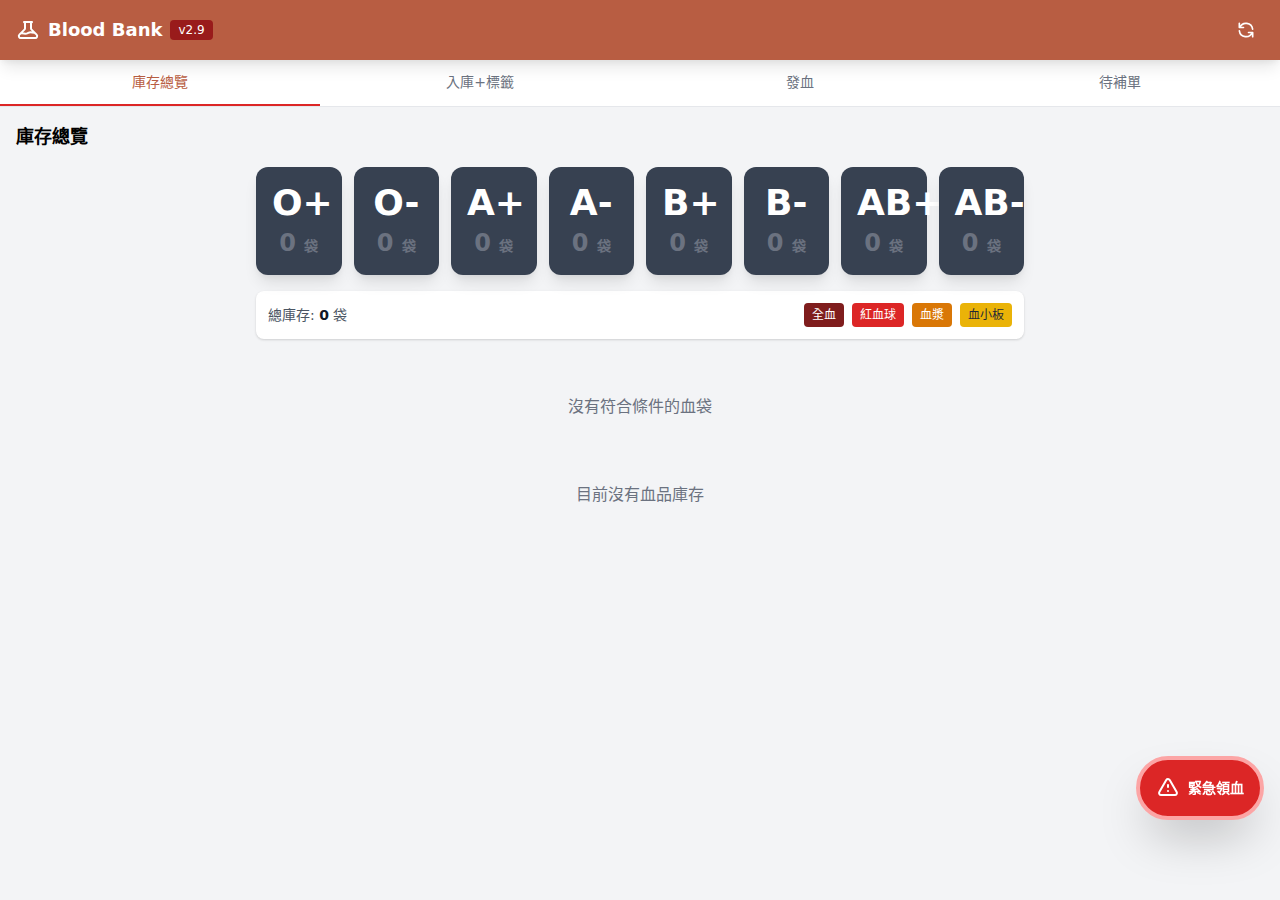
<file: frontend/blood/index.html>
<!DOCTYPE html>
<html lang="zh-TW">
<head>
    <meta charset="UTF-8">
    <meta name="viewport" content="width=device-width, initial-scale=1.0, maximum-scale=1.0, user-scalable=no">
    <meta name="apple-mobile-web-app-capable" content="yes">
    <meta name="apple-mobile-web-app-status-bar-style" content="black-translucent">
    <meta name="theme-color" content="#DC2626">

    <title>MIRS Blood Bank</title>

    <link rel="manifest" href="/blood/manifest.json">
    <link rel="apple-touch-icon" href="/blood/icons/icon-192x192.png">

    <!-- 本地 CSS (離線支援) -->
    <link rel="stylesheet" href="/static/css/tailwind.min.css">
    <link rel="stylesheet" href="/static/css/mirs-colors.css">

    <style>
        /* Blood Bank 專用色系 */
        :root {
            --blood-50: #fef2f2;
            --blood-100: #fee2e2;
            --blood-200: #fecaca;
            --blood-300: #fca5a5;
            --blood-400: #f87171;
            --blood-500: #ef4444;
            --blood-600: #dc2626;
            --blood-700: #b91c1c;
            --blood-800: #991b1b;
            --blood-900: #7f1d1d;
        }

        .bg-blood-600 { background-color: var(--blood-600); }
        .bg-blood-700 { background-color: var(--blood-700); }
        .text-blood-600 { color: var(--blood-600); }
        .border-blood-600 { border-color: var(--blood-600); }

        /* 血品類型顏色 (v2.6) */
        .unit-type-wb { background-color: #7f1d1d; color: white; }      /* 深紅 - Whole Blood */
        .unit-type-prbc { background-color: #dc2626; color: white; }    /* 紅 - PRBC */
        .unit-type-ffp { background-color: #d97706; color: white; }     /* 琥珀 - FFP */
        .unit-type-plt { background-color: #eab308; color: #1f2937; }   /* 黃 - PLT */
        .unit-type-cryo { background-color: #0891b2; color: white; }    /* 青 - CRYO */

        /* 狀態顏色 */
        .status-available { background-color: #10b981; color: white; }
        .status-reserved { background-color: #3b82f6; color: white; }
        .status-expiring { background-color: #f59e0b; color: white; }
        .status-expired { background-color: #ef4444; color: white; }

        /* 全螢幕阻擋 Modal */
        .blocker-modal {
            position: fixed;
            inset: 0;
            background: #b91c1c;
            z-index: 9999;
            display: flex;
            flex-direction: column;
            align-items: center;
            justify-content: center;
            color: white;
        }

        /* 安全區域 */
        .safe-area-top { padding-top: env(safe-area-inset-top); }
        .safe-area-bottom { padding-bottom: env(safe-area-inset-bottom); }
    </style>
</head>
<body class="bg-gray-100 min-h-screen safe-area-top safe-area-bottom" x-data="bloodApp()" x-init="init()">

    <!-- Header -->
    <header class="bg-blood-600 text-white px-4 py-3 sticky top-0 z-50 shadow-lg">
        <div class="flex items-center justify-between">
            <div class="flex items-center gap-2">
                <svg class="w-6 h-6" fill="none" stroke="currentColor" viewBox="0 0 24 24">
                    <path stroke-linecap="round" stroke-linejoin="round" stroke-width="2"
                          d="M19.428 15.428a2 2 0 00-1.022-.547l-2.387-.477a6 6 0 00-3.86.517l-.318.158a6 6 0 01-3.86.517L6.05 15.21a2 2 0 00-1.806.547M8 4h8l-1 1v5.172a2 2 0 00.586 1.414l5 5c1.26 1.26.367 3.414-1.415 3.414H4.828c-1.782 0-2.674-2.154-1.414-3.414l5-5A2 2 0 009 10.172V5L8 4z" />
                </svg>
                <h1 class="text-lg font-bold">Blood Bank</h1>
                <span class="text-xs bg-red-800 px-2 py-0.5 rounded">v2.9</span>
            </div>
            <div class="flex items-center gap-2">
                <span x-show="isOffline" class="bg-yellow-500 text-xs px-2 py-1 rounded">離線</span>
                <button @click="refresh()" class="p-2 hover:bg-blood-700 rounded">
                    <svg class="w-5 h-5" fill="none" stroke="currentColor" viewBox="0 0 24 24">
                        <path stroke-linecap="round" stroke-linejoin="round" stroke-width="2"
                              d="M4 4v5h.582m15.356 2A8.001 8.001 0 004.582 9m0 0H9m11 11v-5h-.581m0 0a8.003 8.003 0 01-15.357-2m15.357 2H15" />
                    </svg>
                </button>
            </div>
        </div>
    </header>

    <!-- Tab Navigation (v2.8: 重構 - 庫存總覽含清單、入庫+標籤獨立) -->
    <nav class="bg-white border-b flex">
        <button @click="activeTab = 'overview'"
                :class="activeTab === 'overview' ? 'border-blood-600 text-blood-600' : 'border-transparent text-gray-500'"
                class="flex-1 py-3 text-sm font-medium border-b-2 transition">
            庫存總覽
        </button>
        <button @click="activeTab = 'receive'"
                :class="activeTab === 'receive' ? 'border-blood-600 text-blood-600' : 'border-transparent text-gray-500'"
                class="flex-1 py-3 text-sm font-medium border-b-2 transition">
            入庫+標籤
        </button>
        <button @click="activeTab = 'issue'"
                :class="activeTab === 'issue' ? 'border-blood-600 text-blood-600' : 'border-transparent text-gray-500'"
                class="flex-1 py-3 text-sm font-medium border-b-2 transition">
            發血
        </button>
        <button @click="activeTab = 'pending'; loadPendingOrders()"
                :class="activeTab === 'pending' ? 'border-blood-600 text-blood-600' : 'border-transparent text-gray-500'"
                class="flex-1 py-3 text-sm font-medium border-b-2 transition relative">
            待補單
            <span x-show="pendingOrdersSummary.overdue_count > 0"
                  class="absolute -top-1 -right-1 bg-red-500 text-white text-xs w-5 h-5 rounded-full flex items-center justify-center">
                <span x-text="pendingOrdersSummary.overdue_count"></span>
            </span>
        </button>
    </nav>

    <!-- Main Content -->
    <main class="p-4 pb-24">

        <!-- Overview Tab -->
        <div x-show="activeTab === 'overview'" x-cloak>
            <h2 class="text-lg font-bold mb-4">庫存總覽</h2>

            <!-- v2.5 P4: Pending Orders Alert -->
            <div x-show="pendingOrdersSummary.overdue_count > 0"
                 @click="activeTab = 'pending'; loadPendingOrders()"
                 class="bg-red-50 border-l-4 border-red-500 p-3 mb-4 cursor-pointer hover:bg-red-100 transition">
                <div class="flex items-center justify-between">
                    <div class="flex items-center gap-2">
                        <svg class="w-5 h-5 text-red-600" fill="none" stroke="currentColor" viewBox="0 0 24 24">
                            <path stroke-linecap="round" stroke-linejoin="round" stroke-width="2" d="M12 8v4l3 3m6-3a9 9 0 11-18 0 9 9 0 0118 0z"/>
                        </svg>
                        <span class="font-bold text-red-700">
                            <span x-text="pendingOrdersSummary.overdue_count"></span> 筆待補單已逾期
                        </span>
                    </div>
                    <svg class="w-5 h-5 text-red-400" fill="none" stroke="currentColor" viewBox="0 0 24 24">
                        <path stroke-linecap="round" stroke-linejoin="round" stroke-width="2" d="M9 5l7 7-7 7"/>
                    </svg>
                </div>
                <p class="text-sm text-red-600 mt-1">
                    緊急發血需在 24 小時內補開正式醫囑
                </p>
            </div>

            <!-- FIFO Warning Banner -->
            <div x-show="expiringSoonCount > 0" class="bg-amber-50 border-l-4 border-amber-500 p-3 mb-4">
                <div class="flex items-center gap-2">
                    <svg class="w-5 h-5 text-amber-600" fill="none" stroke="currentColor" viewBox="0 0 24 24">
                        <path stroke-linecap="round" stroke-linejoin="round" stroke-width="2" d="M12 8v4l3 3m6-3a9 9 0 11-18 0 9 9 0 0118 0z"/>
                    </svg>
                    <span class="font-bold text-amber-700">FIFO 優先發放</span>
                </div>
                <p class="text-sm text-amber-600 mt-1">
                    有 <span class="font-bold" x-text="expiringSoonCount"></span> 袋血品即將過期，請優先發放標有 FIFO 的血袋
                </p>
            </div>

            <!-- Expired Warning Banner -->
            <div x-show="expiredCount > 0" class="bg-red-50 border-l-4 border-red-500 p-3 mb-4">
                <div class="flex items-center gap-2">
                    <svg class="w-5 h-5 text-red-600" fill="none" stroke="currentColor" viewBox="0 0 24 24">
                        <path stroke-linecap="round" stroke-linejoin="round" stroke-width="2" d="M12 9v2m0 4h.01m-6.938 4h13.856c1.54 0 2.502-1.667 1.732-3L13.732 4c-.77-1.333-2.694-1.333-3.464 0L3.34 16c-.77 1.333.192 3 1.732 3z"/>
                    </svg>
                    <span class="font-bold text-red-700">已過期血品</span>
                </div>
                <p class="text-sm text-red-600 mt-1">
                    有 <span class="font-bold" x-text="expiredCount"></span> 袋血品已過期，請盡快報廢
                </p>
            </div>

            <!-- Loading -->
            <div x-show="loading" class="text-center py-8 text-gray-500">
                載入中...
            </div>

            <!-- v2.7: MIRS Legacy Style - Big Colored Cards Grid (The Soul of MIRS) -->
            <div x-show="!loading" class="mb-6 max-w-3xl mx-auto">
                <!-- 2x4 Grid of Blood Type Cards -->
                <div class="grid grid-cols-4 sm:grid-cols-8 gap-3">
                    <template x-for="blood in groupedByBloodType" :key="blood.blood_type">
                        <!-- v2.9: 加入 ring 顯示選中狀態 -->
                        <div @click="filterByBloodType(blood.blood_type)"
                             class="cursor-pointer rounded-xl p-4 shadow-lg transform hover:scale-105 transition-all duration-200"
                             :class="{
                                 'bg-red-900 hover:bg-red-800': blood.total > 0 && bloodTypeFilter !== blood.blood_type,
                                 'bg-red-800 ring-4 ring-yellow-400 scale-105': bloodTypeFilter === blood.blood_type,
                                 'bg-gray-700 hover:bg-gray-600': blood.total === 0 && bloodTypeFilter !== blood.blood_type
                             }">
                            <div class="text-center">
                                <!-- Blood Type - HUGE -->
                                <div class="text-3xl sm:text-4xl font-black text-white mb-1" x-text="blood.blood_type"></div>
                                <!-- Count - Yellow for visibility -->
                                <div class="text-xl sm:text-2xl font-bold"
                                     :class="blood.total > 0 ? 'text-yellow-300' : 'text-gray-500'">
                                    <span x-text="blood.total"></span>
                                    <span class="text-sm">袋</span>
                                </div>
                                <!-- Expiring indicator -->
                                <div x-show="blood.expiring > 0"
                                     class="mt-1 text-xs text-orange-400 font-bold animate-pulse">
                                    ⚠ <span x-text="blood.expiring"></span> 即期
                                </div>
                            </div>
                        </div>
                    </template>
                </div>

                <!-- Quick Stats Bar -->
                <div class="mt-4 bg-white rounded-lg shadow p-3 flex items-center justify-between flex-wrap gap-2">
                    <div class="flex items-center gap-4 text-sm">
                        <span class="text-gray-600">總庫存: <span class="font-bold text-gray-900" x-text="totalUnits"></span> 袋</span>
                        <span x-show="totalExpiring > 0" class="text-orange-600 font-bold">
                            即期: <span x-text="totalExpiring"></span>
                        </span>
                    </div>
                    <div class="flex items-center gap-1 sm:gap-2 flex-wrap">
                        <!-- Unit Type Legend -->
                        <span class="text-xs px-1.5 sm:px-2 py-1 rounded unit-type-wb">全血</span>
                        <span class="text-xs px-1.5 sm:px-2 py-1 rounded unit-type-prbc">紅血球</span>
                        <span class="text-xs px-1.5 sm:px-2 py-1 rounded unit-type-ffp">血漿</span>
                        <span class="text-xs px-1.5 sm:px-2 py-1 rounded unit-type-plt">血小板</span>
                    </div>
                </div>

                <!-- v2.9: Active Filter Indicator (統一使用 bloodTypeFilter) -->
                <div x-show="bloodTypeFilter" class="mt-3 flex items-center justify-between bg-blue-50 border border-blue-200 rounded-lg p-2">
                    <span class="text-blue-700 text-sm">
                        篩選中: <span class="font-bold" x-text="bloodTypeFilter"></span>
                    </span>
                    <button @click="bloodTypeFilter = ''" class="text-blue-600 text-sm underline">清除篩選</button>
                </div>
            </div>

            <!-- v2.8: 完整血袋清單 (含 FIFO、預約、發血按鈕) -->
            <!-- v2.9: 移除重複的血型按鈕列，改用上方統計卡片進行篩選 -->
            <div x-show="!loading" class="max-w-3xl mx-auto">
                <!-- Unit List with Full Features -->
                <div class="space-y-2">
                    <template x-for="unit in filteredUnits" :key="unit.id">
                        <div class="bg-white rounded-lg shadow-sm p-3 border-l-8"
                             :class="getUnitTypeBorderColorClass(unit.unit_type)">
                            <!-- Main Row: Blood Type, Component, Status -->
                            <div class="flex items-center justify-between mb-2">
                                <div class="flex items-center gap-3">
                                    <!-- Blood Type - Large -->
                                    <div class="text-2xl font-black text-gray-900 w-14" x-text="unit.blood_type"></div>
                                    <!-- Component Type Badge -->
                                    <span class="text-xs font-bold px-2 py-1 rounded"
                                          :class="getUnitTypeClass(unit.unit_type)"
                                          x-text="getUnitTypeLabel(unit.unit_type)"></span>
                                    <!-- Status Badge -->
                                    <span class="text-xs px-2 py-1 rounded"
                                          :class="{
                                              'bg-green-100 text-green-700': unit.display_status === 'AVAILABLE',
                                              'bg-blue-100 text-blue-700': unit.display_status === 'RESERVED',
                                              'bg-orange-100 text-orange-700': unit.display_status === 'EXPIRING_SOON',
                                              'bg-red-100 text-red-700': unit.display_status === 'EXPIRED'
                                          }"
                                          x-text="statusLabel(unit.display_status)"></span>
                                </div>
                                <!-- FIFO Priority -->
                                <span x-show="unit.fifo_priority === 1"
                                      class="text-xs bg-yellow-400 text-yellow-900 px-2 py-1 rounded font-bold">
                                    FIFO 優先
                                </span>
                            </div>

                            <!-- Second Row: Unit ID (Prominent) & Expiry (Prominent) -->
                            <div class="flex items-center justify-between bg-gray-50 rounded px-2 py-1 mb-2">
                                <div class="font-mono text-sm font-bold text-gray-700" x-text="unit.id"></div>
                                <div class="text-sm font-bold"
                                     :class="{
                                         'text-green-600': unit.hours_until_expiry > 72,
                                         'text-orange-600': unit.hours_until_expiry <= 72 && unit.hours_until_expiry > 24,
                                         'text-red-600 animate-pulse': unit.hours_until_expiry <= 24
                                     }">
                                    <span x-show="unit.hours_until_expiry > 0">
                                        效期: <span x-text="unit.hours_until_expiry"></span>h
                                    </span>
                                    <span x-show="unit.hours_until_expiry <= 0">⚠️ 已過期</span>
                                </div>
                            </div>

                            <!-- Action Buttons -->
                            <div class="flex gap-2" x-show="unit.display_status === 'AVAILABLE' || unit.display_status === 'EXPIRING_SOON'">
                                <button @click="issueUnit(unit)"
                                        class="flex-1 bg-blood-600 text-white py-2 rounded text-sm font-bold hover:bg-blood-700 transition-colors">
                                    發血
                                </button>
                                <button @click="reserveUnit(unit)"
                                        class="flex-1 bg-white text-gray-700 py-2 rounded text-sm font-medium border-2 border-gray-300 hover:border-gray-400">
                                    預約
                                </button>
                            </div>
                            <div x-show="unit.display_status === 'RESERVED'">
                                <button @click="unreserveUnit(unit)"
                                        class="w-full bg-blue-50 text-blue-700 py-2 rounded text-sm font-medium border border-blue-200">
                                    取消預約
                                </button>
                            </div>
                            <div class="text-center text-red-600 text-sm font-bold py-2 bg-red-50 rounded" x-show="unit.display_status === 'EXPIRED'">
                                ⚠️ 此血袋已過期，請報廢處理
                            </div>
                        </div>
                    </template>
                </div>

                <div x-show="filteredUnits.length === 0" class="text-center py-8 text-gray-500">
                    沒有符合條件的血袋
                </div>
            </div>

            <!-- Empty State -->
            <div x-show="!loading && availability.length === 0 && units.length === 0" class="text-center py-8 text-gray-500">
                目前沒有血品庫存
            </div>
        </div>

        <!-- v2.8: 入庫+標籤 Tab (Receive + Label) -->
        <div x-show="activeTab === 'receive'" x-cloak class="max-w-3xl mx-auto">
            <h2 class="text-lg font-bold mb-4">入庫+標籤</h2>

            <!-- 入庫來源選擇卡片 -->
            <div class="grid grid-cols-2 gap-4 mb-6">
                <!-- 捐血中心入庫 -->
                <div @click="receiveForm.source = 'blood_center'; showReceiveModal = true"
                     class="bg-white rounded-xl p-4 shadow-lg border-2 cursor-pointer hover:shadow-xl transition-all"
                     :class="receiveForm.source === 'blood_center' ? 'border-blood-600' : 'border-gray-200 hover:border-blood-400'">
                    <div class="text-center">
                        <div class="bg-red-100 text-red-600 w-12 h-12 rounded-full flex items-center justify-center mx-auto mb-3">
                            <svg class="w-6 h-6" fill="none" stroke="currentColor" viewBox="0 0 24 24">
                                <path stroke-linecap="round" stroke-linejoin="round" stroke-width="2" d="M19 21V5a2 2 0 00-2-2H7a2 2 0 00-2 2v16m14 0h2m-2 0h-5m-9 0H3m2 0h5M9 7h1m-1 4h1m4-4h1m-1 4h1m-5 10v-5a1 1 0 011-1h2a1 1 0 011 1v5m-4 0h4"/>
                            </svg>
                        </div>
                        <div class="font-bold text-gray-800">捐血中心</div>
                        <div class="text-xs text-gray-500 mt-1">血液基金會配送</div>
                    </div>
                </div>

                <!-- 緊急捐血 (Walking Blood Bank) - v2.8.1 單色 -->
                <div @click="receiveForm.source = 'walking_donor'; showEmergencyDonationModal = true"
                     class="bg-orange-600 hover:bg-orange-700 rounded-xl p-4 shadow-lg cursor-pointer transition-all text-white">
                    <div class="text-center">
                        <div class="bg-white bg-opacity-20 w-12 h-12 rounded-full flex items-center justify-center mx-auto mb-3">
                            <svg class="w-6 h-6" fill="none" stroke="currentColor" viewBox="0 0 24 24">
                                <path stroke-linecap="round" stroke-linejoin="round" stroke-width="2" d="M12 4.354a4 4 0 110 5.292M15 21H3v-1a6 6 0 0112 0v1zm0 0h6v-1a6 6 0 00-9-5.197m13.5-9a2.5 2.5 0 11-5 0 2.5 2.5 0 015 0z"/>
                            </svg>
                        </div>
                        <div class="font-bold">緊急捐血</div>
                        <div class="text-xs opacity-80 mt-1">Walking Blood Bank</div>
                    </div>
                </div>
            </div>

            <!-- 標籤管理區塊 -->
            <div class="bg-white rounded-xl shadow-lg p-4 mb-6">
                <h3 class="font-bold text-gray-800 mb-3 flex items-center gap-2">
                    <svg class="w-5 h-5 text-gray-600" fill="none" stroke="currentColor" viewBox="0 0 24 24">
                        <path stroke-linecap="round" stroke-linejoin="round" stroke-width="2" d="M7 7h.01M7 3h5c.512 0 1.024.195 1.414.586l7 7a2 2 0 010 2.828l-7 7a2 2 0 01-2.828 0l-7-7A1.994 1.994 0 013 12V7a4 4 0 014-4z"/>
                    </svg>
                    補印標籤
                </h3>
                <p class="text-sm text-gray-500 mb-4">選擇血袋補印標籤</p>

                <!-- 血袋清單 (可選擇補印) -->
                <div class="space-y-2 max-h-64 overflow-y-auto">
                    <template x-for="unit in units.slice(0, 10)" :key="unit.id">
                        <div class="flex items-center justify-between p-2 bg-gray-50 rounded-lg border-l-4"
                             :class="getUnitTypeBorderColorClass(unit.unit_type)">
                            <div class="flex items-center gap-2">
                                <span class="font-bold text-gray-800" x-text="unit.blood_type"></span>
                                <span class="text-xs px-1.5 py-0.5 rounded"
                                      :class="getUnitTypeClass(unit.unit_type)"
                                      x-text="getUnitTypeLabel(unit.unit_type)"></span>
                                <span class="font-mono text-xs text-gray-500" x-text="unit.id"></span>
                            </div>
                            <button @click="printUnitLabel(unit.id)"
                                    class="text-blood-600 text-sm font-medium hover:text-blood-800 flex items-center gap-1">
                                <svg class="w-4 h-4" fill="none" stroke="currentColor" viewBox="0 0 24 24">
                                    <path stroke-linecap="round" stroke-linejoin="round" stroke-width="2" d="M17 17h2a2 2 0 002-2v-4a2 2 0 00-2-2H5a2 2 0 00-2 2v4a2 2 0 002 2h2m2 4h6a2 2 0 002-2v-4a2 2 0 00-2-2H9a2 2 0 00-2 2v4a2 2 0 002 2zm8-12V5a2 2 0 00-2-2H9a2 2 0 00-2 2v4h10z"/>
                                </svg>
                                列印
                            </button>
                        </div>
                    </template>
                </div>

                <div x-show="units.length === 0" class="text-center py-4 text-gray-400">
                    目前沒有血袋可補印標籤
                </div>
            </div>

            <!-- 最近入庫記錄 -->
            <div class="bg-white rounded-xl shadow-lg p-4">
                <h3 class="font-bold text-gray-800 mb-3 flex items-center gap-2">
                    <svg class="w-5 h-5 text-gray-600" fill="none" stroke="currentColor" viewBox="0 0 24 24">
                        <path stroke-linecap="round" stroke-linejoin="round" stroke-width="2" d="M12 8v4l3 3m6-3a9 9 0 11-18 0 9 9 0 0118 0z"/>
                    </svg>
                    最近入庫
                </h3>
                <div class="space-y-2">
                    <template x-for="unit in units.filter(u => u.status === 'AVAILABLE').slice(0, 5)" :key="'recent-' + unit.id">
                        <div class="flex items-center justify-between text-sm py-1 border-b border-gray-100">
                            <div class="flex items-center gap-2">
                                <span class="font-bold" x-text="unit.blood_type"></span>
                                <span class="text-xs px-1 rounded bg-gray-100" x-text="unit.unit_type"></span>
                            </div>
                            <span class="text-gray-500 font-mono text-xs" x-text="unit.id.slice(-8)"></span>
                        </div>
                    </template>
                </div>
            </div>
        </div>

        <!-- Issue Tab (v2.8.1 簡化 UI - 移除多餘顏色，加入 icon) -->
        <div x-show="activeTab === 'issue'" x-cloak class="max-w-3xl mx-auto">
            <h2 class="text-lg font-bold mb-4 flex items-center gap-2">
                <svg class="w-5 h-5 text-gray-600" fill="none" stroke="currentColor" viewBox="0 0 24 24">
                    <path stroke-linecap="round" stroke-linejoin="round" stroke-width="2" d="M17 16l4-4m0 0l-4-4m4 4H7m6 4v1a3 3 0 01-3 3H6a3 3 0 01-3-3V7a3 3 0 013-3h4a3 3 0 013 3v1"/>
                </svg>
                發血作業
            </h2>

            <!-- Three-Tier Flow Selector - 簡化配色 -->
            <div class="bg-white rounded-lg shadow p-4 mb-4">
                <label class="block text-sm font-medium text-gray-700 mb-2 flex items-center gap-2">
                    <svg class="w-4 h-4 text-gray-500" fill="none" stroke="currentColor" viewBox="0 0 24 24">
                        <path stroke-linecap="round" stroke-linejoin="round" stroke-width="2" d="M9 5H7a2 2 0 00-2 2v12a2 2 0 002 2h10a2 2 0 002-2V7a2 2 0 00-2-2h-2M9 5a2 2 0 002 2h2a2 2 0 002-2M9 5a2 2 0 012-2h2a2 2 0 012 2"/>
                    </svg>
                    發血流程
                </label>
                <div class="grid grid-cols-3 gap-2">
                    <button @click="issueFlow.tier = 1"
                            :class="issueFlow.tier === 1 ? 'bg-red-700 text-white' : 'bg-gray-100 text-gray-700'"
                            class="py-2 rounded text-sm font-medium transition">
                        標準
                    </button>
                    <button @click="issueFlow.tier = 2"
                            :class="issueFlow.tier === 2 ? 'bg-red-700 text-white' : 'bg-gray-100 text-gray-700'"
                            class="py-2 rounded text-sm font-medium transition">
                        快速
                    </button>
                    <button @click="issueFlow.tier = 3"
                            :class="issueFlow.tier === 3 ? 'bg-red-600 text-white' : 'bg-gray-100 text-gray-700'"
                            class="py-2 rounded text-sm font-medium transition">
                        緊急
                    </button>
                </div>
                <p class="text-xs text-gray-500 mt-2" x-show="issueFlow.tier === 1">
                    標準流程：有位置 + 有醫囑 + 已配血
                </p>
                <p class="text-xs text-gray-500 mt-2" x-show="issueFlow.tier === 2">
                    快速流程：有位置 + 口頭醫囑 (事後補單)
                </p>
                <p class="text-xs text-red-600 mt-2" x-show="issueFlow.tier === 3">
                    緊急流程：無位置/極端混亂，僅限 O 型血
                </p>
            </div>

            <!-- Patient ID Input -->
            <div class="bg-white rounded-lg shadow p-4 mb-4">
                <label class="block text-sm font-medium text-gray-700 mb-2 flex items-center gap-2">
                    <svg class="w-4 h-4 text-gray-500" fill="none" stroke="currentColor" viewBox="0 0 24 24">
                        <path stroke-linecap="round" stroke-linejoin="round" stroke-width="2" d="M16 7a4 4 0 11-8 0 4 4 0 018 0zM12 14a7 7 0 00-7 7h14a7 7 0 00-7-7z"/>
                    </svg>
                    病患 ID
                </label>
                <div class="flex gap-2">
                    <input type="text" x-model="issueFlow.patientId"
                           placeholder="輸入或掃描 P-XXXX"
                           class="flex-1 border border-gray-300 rounded-lg px-3 py-2 focus:ring-2 focus:ring-red-500 focus:border-red-500">
                    <button @click="scanPatientQR()"
                            class="bg-gray-100 hover:bg-gray-200 px-4 py-2 rounded-lg transition">
                        <svg class="w-5 h-5 text-gray-600" fill="none" stroke="currentColor" viewBox="0 0 24 24">
                            <path stroke-linecap="round" stroke-linejoin="round" stroke-width="2"
                                  d="M12 4v1m6 11h2m-6 0h-2v4m0-11v3m0 0h.01M12 12h4.01M16 20h2M4 12h4m12 0h.01M5 8h2a1 1 0 001-1V5a1 1 0 00-1-1H5a1 1 0 00-1 1v2a1 1 0 001 1zm12 0h2a1 1 0 001-1V5a1 1 0 00-1-1h-2a1 1 0 00-1 1v2a1 1 0 001 1zM5 20h2a1 1 0 001-1v-2a1 1 0 00-1-1H5a1 1 0 00-1 1v2a1 1 0 001 1z"/>
                        </svg>
                    </button>
                </div>
                <button @click="lookupPatientLocation()"
                        :disabled="!issueFlow.patientId"
                        class="w-full mt-2 bg-red-700 hover:bg-red-800 text-white py-2 rounded-lg disabled:bg-gray-300 transition flex items-center justify-center gap-2">
                    <svg class="w-4 h-4" fill="none" stroke="currentColor" viewBox="0 0 24 24">
                        <path stroke-linecap="round" stroke-linejoin="round" stroke-width="2" d="M21 21l-6-6m2-5a7 7 0 11-14 0 7 7 0 0114 0z"/>
                    </svg>
                    查詢病患位置
                </button>

                <!-- Patient Location Display -->
                <div x-show="issueFlow.patientLocation" class="mt-3 p-3 bg-red-50 border-2 border-red-600 rounded-lg">
                    <div class="text-center">
                        <span class="text-xs text-red-600 font-medium">送血目的地</span>
                        <div class="text-2xl font-bold text-red-900" x-text="issueFlow.patientLocation"></div>
                        <div class="text-sm text-red-600" x-text="issueFlow.patientLocationName"></div>
                    </div>
                </div>
                <div x-show="issueFlow.patientWarning" class="mt-3 p-3 bg-red-50 border border-red-200 rounded-lg">
                    <div class="text-center">
                        <span class="text-red-700 font-medium" x-text="issueFlow.patientWarning"></span>
                    </div>
                </div>
            </div>

            <!-- 位置欄位 (直接輸入) -->
            <div class="bg-white rounded-lg shadow p-4 mb-4" x-show="issueFlow.tier !== 3 && !issueFlow.patientLocation">
                <label class="block text-sm font-medium text-gray-700 mb-2 flex items-center gap-2">
                    <svg class="w-4 h-4 text-gray-500" fill="none" stroke="currentColor" viewBox="0 0 24 24">
                        <path stroke-linecap="round" stroke-linejoin="round" stroke-width="2" d="M17.657 16.657L13.414 20.9a1.998 1.998 0 01-2.827 0l-4.244-4.243a8 8 0 1111.314 0z"/>
                        <path stroke-linecap="round" stroke-linejoin="round" stroke-width="2" d="M15 11a3 3 0 11-6 0 3 3 0 016 0z"/>
                    </svg>
                    送血位置 (手動輸入)
                </label>
                <input type="text" x-model="issueFlow.manualLocation"
                       placeholder="例: ER-05, ICU-01, OR-2, WARD-305"
                       class="w-full border border-gray-300 rounded-lg px-3 py-2 focus:ring-2 focus:ring-red-500 focus:border-red-500">
                <p class="text-xs text-gray-500 mt-1">若無法查詢病患位置，可直接輸入送血目的地</p>
            </div>

            <!-- Blood Unit Selection -->
            <div class="bg-white rounded-lg shadow p-4 mb-4">
                <label class="block text-sm font-medium text-gray-700 mb-2 flex items-center gap-2">
                    <svg class="w-4 h-4 text-gray-500" fill="none" stroke="currentColor" viewBox="0 0 24 24">
                        <path stroke-linecap="round" stroke-linejoin="round" stroke-width="2" d="M19.428 15.428a2 2 0 00-1.022-.547l-2.387-.477a6 6 0 00-3.86.517l-.318.158a6 6 0 01-3.86.517L6.05 15.21a2 2 0 00-1.806.547M8 4h8l-1 1v5.172a2 2 0 00.586 1.414l5 5c1.26 1.26.367 3.414-1.415 3.414H4.828c-1.782 0-2.674-2.154-1.414-3.414l5-5A2 2 0 009 10.172V5L8 4z"/>
                    </svg>
                    血袋選擇
                </label>
                <div class="grid grid-cols-3 gap-2 mb-3">
                    <select x-model="issueFlow.bloodType" class="border border-gray-300 rounded-lg px-3 py-2">
                        <option value="">血型</option>
                        <template x-for="type in ['O+', 'O-', 'A+', 'A-', 'B+', 'B-', 'AB+', 'AB-']">
                            <option :value="type" x-text="type"></option>
                        </template>
                    </select>
                    <select x-model="issueFlow.unitType" class="border border-gray-300 rounded-lg px-3 py-2">
                        <option value="">血品類型</option>
                        <option value="WB">全血 WB</option>
                        <option value="PRBC">紅血球 PRBC</option>
                        <option value="FFP">血漿 FFP</option>
                        <option value="PLT">血小板 PLT</option>
                        <option value="CRYO">冷沉澱 CRYO</option>
                    </select>
                    <input type="number" x-model="issueFlow.quantity" min="1" max="10"
                           placeholder="數量" class="border border-gray-300 rounded-lg px-3 py-2">
                </div>

                <!-- Scan Blood Unit Barcode -->
                <button @click="scanBloodUnit()"
                        class="w-full bg-red-700 hover:bg-red-800 text-white py-3 rounded-lg font-medium flex items-center justify-center gap-2 transition">
                    <svg class="w-5 h-5" fill="none" stroke="currentColor" viewBox="0 0 24 24">
                        <path stroke-linecap="round" stroke-linejoin="round" stroke-width="2"
                              d="M12 4v1m6 11h2m-6 0h-2v4m0-11v3m0 0h.01M12 12h4.01M16 20h2M4 12h4m12 0h.01M5 8h2a1 1 0 001-1V5a1 1 0 00-1-1H5a1 1 0 00-1 1v2a1 1 0 001 1zm12 0h2a1 1 0 001-1V5a1 1 0 00-1-1h-2a1 1 0 00-1 1v2a1 1 0 001 1zM5 20h2a1 1 0 001-1v-2a1 1 0 00-1-1H5a1 1 0 00-1 1v2a1 1 0 001 1z"/>
                    </svg>
                    掃描血袋條碼
                </button>

                <!-- Selected Units -->
                <div x-show="issueFlow.selectedUnits.length > 0" class="mt-3 space-y-2">
                    <template x-for="(unit, idx) in issueFlow.selectedUnits" :key="unit.id">
                        <div class="flex items-center justify-between p-2 bg-gray-50 rounded-lg border border-gray-200">
                            <div>
                                <span class="font-medium" x-text="unit.blood_type"></span>
                                <span class="text-xs text-gray-500 ml-2" x-text="unit.id"></span>
                            </div>
                            <button @click="issueFlow.selectedUnits.splice(idx, 1)"
                                    class="text-gray-500 hover:text-red-600 text-sm transition">移除</button>
                        </div>
                    </template>
                </div>
            </div>

            <!-- Order ID (Tier 1 only) -->
            <div x-show="issueFlow.tier === 1" class="bg-white rounded-lg shadow p-4 mb-4">
                <label class="block text-sm font-medium text-gray-700 mb-2 flex items-center gap-2">
                    <svg class="w-4 h-4 text-gray-500" fill="none" stroke="currentColor" viewBox="0 0 24 24">
                        <path stroke-linecap="round" stroke-linejoin="round" stroke-width="2" d="M9 12h6m-6 4h6m2 5H7a2 2 0 01-2-2V5a2 2 0 012-2h5.586a1 1 0 01.707.293l5.414 5.414a1 1 0 01.293.707V19a2 2 0 01-2 2z"/>
                    </svg>
                    醫囑單號
                </label>
                <input type="text" x-model="issueFlow.orderId"
                       placeholder="ORD-XXXX"
                       class="w-full border border-gray-300 rounded-lg px-3 py-2 focus:ring-2 focus:ring-red-500 focus:border-red-500">
            </div>

            <!-- Verbal Order Reason (Tier 2 only) -->
            <div x-show="issueFlow.tier === 2" class="bg-white rounded-lg shadow p-4 mb-4">
                <label class="block text-sm font-medium text-gray-700 mb-2 flex items-center gap-2">
                    <svg class="w-4 h-4 text-gray-500" fill="none" stroke="currentColor" viewBox="0 0 24 24">
                        <path stroke-linecap="round" stroke-linejoin="round" stroke-width="2" d="M11 5H6a2 2 0 00-2 2v11a2 2 0 002 2h11a2 2 0 002-2v-5m-1.414-9.414a2 2 0 112.828 2.828L11.828 15H9v-2.828l8.586-8.586z"/>
                    </svg>
                    口頭醫囑備註
                </label>
                <textarea x-model="issueFlow.verbalOrderNote"
                          placeholder="醫師姓名、時間、指示內容..."
                          rows="2"
                          class="w-full border border-gray-300 rounded-lg px-3 py-2 focus:ring-2 focus:ring-red-500 focus:border-red-500"></textarea>
                <p class="text-xs text-gray-500 mt-1">
                    請於 24h 內補開正式醫囑
                </p>
            </div>

            <!-- Issue Button - 簡化配色 -->
            <button @click="processIssue()"
                    :disabled="!canProcessIssue"
                    class="w-full py-4 rounded-lg font-bold text-lg disabled:bg-gray-300 transition"
                    :class="issueFlow.tier === 3 ? 'bg-red-600 hover:bg-red-700 text-white' : 'bg-red-700 hover:bg-red-800 text-white'">
                <span class="flex items-center justify-center gap-2">
                    <svg class="w-5 h-5" fill="none" stroke="currentColor" viewBox="0 0 24 24">
                        <path stroke-linecap="round" stroke-linejoin="round" stroke-width="2" d="M5 13l4 4L19 7"/>
                    </svg>
                    <span x-show="issueFlow.tier === 1">確認發血 (標準)</span>
                    <span x-show="issueFlow.tier === 2">確認發血 (快速)</span>
                    <span x-show="issueFlow.tier === 3">確認緊急發血</span>
                </span>
            </button>
        </div>

        <!-- Pending Orders Tab (v2.5 P4) -->
        <div x-show="activeTab === 'pending'" x-cloak class="max-w-3xl mx-auto">
            <div class="flex items-center justify-between mb-4">
                <h2 class="text-lg font-bold">待補單追蹤</h2>
                <button @click="loadPendingOrders()"
                        class="text-blood-600 text-sm flex items-center gap-1">
                    <svg class="w-4 h-4" fill="none" stroke="currentColor" viewBox="0 0 24 24">
                        <path stroke-linecap="round" stroke-linejoin="round" stroke-width="2"
                              d="M4 4v5h.582m15.356 2A8.001 8.001 0 004.582 9m0 0H9m11 11v-5h-.581m0 0a8.003 8.003 0 01-15.357-2m15.357 2H15" />
                    </svg>
                    重新整理
                </button>
            </div>

            <!-- Summary Banner -->
            <div x-show="pendingOrdersSummary.pending_count > 0"
                 class="mb-4 p-4 rounded-lg"
                 :class="pendingOrdersSummary.overdue_count > 0 ? 'bg-red-50 border-l-4 border-red-500' : 'bg-amber-50 border-l-4 border-amber-500'">
                <div class="flex items-center gap-2 mb-2">
                    <svg class="w-5 h-5" :class="pendingOrdersSummary.overdue_count > 0 ? 'text-red-600' : 'text-amber-600'" fill="none" stroke="currentColor" viewBox="0 0 24 24">
                        <path stroke-linecap="round" stroke-linejoin="round" stroke-width="2" d="M12 8v4l3 3m6-3a9 9 0 11-18 0 9 9 0 0118 0z"/>
                    </svg>
                    <span class="font-bold" :class="pendingOrdersSummary.overdue_count > 0 ? 'text-red-700' : 'text-amber-700'">
                        <span x-text="pendingOrdersSummary.pending_count"></span> 筆待補單
                    </span>
                </div>
                <p class="text-sm" :class="pendingOrdersSummary.overdue_count > 0 ? 'text-red-600' : 'text-amber-600'">
                    <span x-show="pendingOrdersSummary.overdue_count > 0">
                        <span class="font-bold" x-text="pendingOrdersSummary.overdue_count"></span> 筆已超過 24 小時期限
                        <span x-show="pendingOrdersSummary.oldest_overdue_hours > 0">
                            (最久 <span x-text="pendingOrdersSummary.oldest_overdue_hours"></span> 小時)
                        </span>
                    </span>
                    <span x-show="pendingOrdersSummary.overdue_count === 0">
                        請在 24 小時內補開正式醫囑
                    </span>
                </p>
            </div>

            <!-- Empty State -->
            <div x-show="!pendingOrdersLoading && pendingOrders.length === 0" class="text-center py-12 text-gray-500">
                <svg class="w-16 h-16 mx-auto mb-4 text-gray-300" fill="none" stroke="currentColor" viewBox="0 0 24 24">
                    <path stroke-linecap="round" stroke-linejoin="round" stroke-width="2" d="M9 12l2 2 4-4m6 2a9 9 0 11-18 0 9 9 0 0118 0z"/>
                </svg>
                <p class="font-medium">沒有待補單</p>
                <p class="text-sm mt-1">所有緊急發血都已補開醫囑</p>
            </div>

            <!-- Loading -->
            <div x-show="pendingOrdersLoading" class="text-center py-8 text-gray-500">
                載入中...
            </div>

            <!-- Pending Orders List -->
            <div x-show="!pendingOrdersLoading" class="space-y-3">
                <template x-for="order in pendingOrders" :key="order.id">
                    <div class="bg-white rounded-lg shadow p-4"
                         :class="order.is_overdue ? 'border-l-4 border-red-500' : ''">
                        <!-- Header -->
                        <div class="flex items-start justify-between mb-3">
                            <div>
                                <div class="flex items-center gap-2">
                                    <span class="font-mono text-sm font-medium" x-text="order.id"></span>
                                    <span x-show="order.is_overdue"
                                          class="text-xs bg-red-100 text-red-700 px-2 py-0.5 rounded">
                                        已逾期
                                    </span>
                                </div>
                                <div class="text-xs text-gray-500 mt-1">
                                    建立時間: <span x-text="formatDateTime(order.created_at)"></span>
                                </div>
                            </div>
                            <div class="text-right">
                                <div class="text-sm font-medium"
                                     :class="order.hours_remaining > 0 ? 'text-amber-600' : 'text-red-600'">
                                    <span x-show="order.hours_remaining > 0">
                                        剩餘 <span x-text="order.hours_remaining"></span> 小時
                                    </span>
                                    <span x-show="order.hours_remaining <= 0">
                                        逾期 <span x-text="Math.abs(order.hours_remaining)"></span> 小時
                                    </span>
                                </div>
                            </div>
                        </div>

                        <!-- Details -->
                        <div class="bg-gray-50 rounded p-3 mb-3 space-y-2 text-sm">
                            <div class="flex justify-between">
                                <span class="text-gray-600">類型</span>
                                <span class="font-medium" x-text="orderTypeLabel(order.type)"></span>
                            </div>
                            <div class="flex justify-between">
                                <span class="text-gray-600">發血袋數</span>
                                <span class="font-medium" x-text="order.unit_ids ? order.unit_ids.length : 0"></span>
                            </div>
                            <div x-show="order.reason">
                                <span class="text-gray-600">原因:</span>
                                <span class="text-gray-800 ml-1" x-text="order.reason"></span>
                            </div>
                            <div x-show="order.unit_ids && order.unit_ids.length > 0">
                                <span class="text-gray-600">血袋 ID:</span>
                                <div class="text-xs font-mono text-gray-700 mt-1" x-text="order.unit_ids.join(', ')"></div>
                            </div>
                        </div>

                        <!-- Action Button -->
                        <button @click="openResolveModal(order)"
                                class="w-full bg-red-700 hover:bg-red-800 text-white py-2 rounded font-medium flex items-center justify-center gap-2 transition">
                            <svg class="w-5 h-5" fill="none" stroke="currentColor" viewBox="0 0 24 24">
                                <path stroke-linecap="round" stroke-linejoin="round" stroke-width="2" d="M9 12l2 2 4-4m6 2a9 9 0 11-18 0 9 9 0 0118 0z"/>
                            </svg>
                            補開醫囑完成
                        </button>
                    </div>
                </template>
            </div>
        </div>

        <!-- Emergency Tab -->
        <div x-show="activeTab === 'emergency'" x-cloak>
            <div class="bg-red-50 border-l-4 border-red-500 p-4 mb-4">
                <h3 class="font-bold text-red-700">緊急發血 (Break-Glass)</h3>
                <p class="text-sm text-red-600 mt-1">
                    僅限緊急情況使用。將跳過配血流程，直接發放 O 型血。
                    此操作將被最高級別稽核。
                </p>
            </div>

            <div class="bg-white rounded-lg shadow p-4">
                <div class="space-y-4">
                    <div>
                        <label class="block text-sm font-medium text-gray-700 mb-1">血型</label>
                        <select x-model="emergencyForm.blood_type"
                                class="w-full border rounded px-3 py-2">
                            <option value="O+">O+ (通用陽性)</option>
                            <option value="O-">O- (通用陰性)</option>
                        </select>
                    </div>
                    <div>
                        <label class="block text-sm font-medium text-gray-700 mb-1">數量</label>
                        <input type="number" x-model="emergencyForm.quantity"
                               min="1" max="10"
                               class="w-full border rounded px-3 py-2">
                    </div>
                    <div>
                        <label class="block text-sm font-medium text-gray-700 mb-1">緊急原因 (必填)</label>
                        <textarea x-model="emergencyForm.reason"
                                  rows="3"
                                  placeholder="請說明緊急發血原因..."
                                  class="w-full border rounded px-3 py-2"></textarea>
                    </div>
                    <button @click="emergencyRelease()"
                            :disabled="!emergencyForm.reason"
                            class="w-full bg-red-600 text-white py-3 rounded font-bold disabled:bg-gray-400">
                        確認緊急發血
                    </button>
                </div>
            </div>
        </div>
    </main>

    <!-- Receive Modal -->
    <!-- v2.8: 一般入庫 Modal (捐血中心) -->
    <div x-show="showReceiveModal" x-cloak
         class="fixed inset-0 bg-black bg-opacity-50 z-50 flex items-end">
        <div class="bg-white w-full rounded-t-2xl p-4 max-h-[80vh] overflow-y-auto">
            <div class="flex items-center justify-between mb-4">
                <h3 class="text-lg font-bold flex items-center gap-2">
                    <span class="bg-red-100 text-red-600 p-1.5 rounded">
                        <svg class="w-5 h-5" fill="none" stroke="currentColor" viewBox="0 0 24 24">
                            <path stroke-linecap="round" stroke-linejoin="round" stroke-width="2" d="M19 21V5a2 2 0 00-2-2H7a2 2 0 00-2 2v16m14 0h2m-2 0h-5m-9 0H3m2 0h5M9 7h1m-1 4h1m4-4h1m-1 4h1m-5 10v-5a1 1 0 011-1h2a1 1 0 011 1v5m-4 0h4"/>
                        </svg>
                    </span>
                    捐血中心入庫
                </h3>
                <button @click="showReceiveModal = false" class="text-gray-500">
                    <svg class="w-6 h-6" fill="none" stroke="currentColor" viewBox="0 0 24 24">
                        <path stroke-linecap="round" stroke-linejoin="round" stroke-width="2" d="M6 18L18 6M6 6l12 12" />
                    </svg>
                </button>
            </div>
            <div class="space-y-4">
                <div class="grid grid-cols-2 gap-3">
                    <div>
                        <label class="block text-sm font-medium text-gray-700 mb-1">血型 *</label>
                        <select x-model="receiveForm.blood_type" class="w-full border rounded px-3 py-2">
                            <template x-for="type in ['O+', 'O-', 'A+', 'A-', 'B+', 'B-', 'AB+', 'AB-']">
                                <option :value="type" x-text="type"></option>
                            </template>
                        </select>
                    </div>
                    <div>
                        <label class="block text-sm font-medium text-gray-700 mb-1">血品類型</label>
                        <select x-model="receiveForm.unit_type" class="w-full border rounded px-3 py-2">
                            <option value="WB">WB (全血)</option>
                            <option value="PRBC">PRBC (紅血球)</option>
                            <option value="FFP">FFP (血漿)</option>
                            <option value="PLT">PLT (血小板)</option>
                            <option value="CRYO">CRYO (冷沉澱)</option>
                        </select>
                    </div>
                </div>
                <div>
                    <label class="block text-sm font-medium text-gray-700 mb-1">效期 *</label>
                    <input type="date" x-model="receiveForm.expiry_date"
                           class="w-full border rounded px-3 py-2">
                </div>
                <div>
                    <label class="block text-sm font-medium text-gray-700 mb-1">捐血編號 (選填)</label>
                    <input type="text" x-model="receiveForm.donation_id"
                           placeholder="D-XXXXXXXX"
                           class="w-full border rounded px-3 py-2">
                </div>
                <div class="grid grid-cols-2 gap-2">
                    <button @click="receiveUnit()"
                            class="bg-blood-600 text-white py-3 rounded font-bold flex items-center justify-center gap-2">
                        <svg class="w-5 h-5" fill="none" stroke="currentColor" viewBox="0 0 24 24">
                            <path stroke-linecap="round" stroke-linejoin="round" stroke-width="2" d="M5 13l4 4L19 7"/>
                        </svg>
                        確認入庫
                    </button>
                    <button @click="printBloodLabel()"
                            class="bg-white text-blood-600 py-3 rounded font-bold border-2 border-blood-600 flex items-center justify-center gap-2">
                        <svg class="w-5 h-5" fill="none" stroke="currentColor" viewBox="0 0 24 24">
                            <path stroke-linecap="round" stroke-linejoin="round" stroke-width="2" d="M17 17h2a2 2 0 002-2v-4a2 2 0 00-2-2H5a2 2 0 00-2 2v4a2 2 0 002 2h2m2 4h6a2 2 0 002-2v-4a2 2 0 00-2-2H9a2 2 0 00-2 2v4a2 2 0 002 2zm8-12V5a2 2 0 00-2-2H9a2 2 0 00-2 2v4h10z"/>
                        </svg>
                        列印標籤
                    </button>
                </div>
            </div>
        </div>
    </div>

    <!-- v2.8.1: 緊急捐血 Modal (Walking Blood Bank) - 優化 UI -->
    <div x-show="showEmergencyDonationModal" x-cloak
         class="fixed inset-0 z-50 flex items-center justify-center p-4 sm:p-6"
         @click.self="showEmergencyDonationModal = false">
        <!-- Backdrop -->
        <div class="absolute inset-0 bg-black bg-opacity-60"></div>

        <!-- Modal Content -->
        <div class="relative bg-white w-full max-w-md rounded-xl shadow-2xl max-h-[90vh] overflow-y-auto">
            <!-- Header -->
            <div class="sticky top-0 bg-orange-600 text-white p-4 rounded-t-xl flex items-center justify-between">
                <h3 class="text-lg font-bold flex items-center gap-2">
                    <svg class="w-6 h-6" fill="none" stroke="currentColor" viewBox="0 0 24 24">
                        <path stroke-linecap="round" stroke-linejoin="round" stroke-width="2" d="M12 4.354a4 4 0 110 5.292M15 21H3v-1a6 6 0 0112 0v1zm0 0h6v-1a6 6 0 00-9-5.197m13.5-9a2.5 2.5 0 11-5 0 2.5 2.5 0 015 0z"/>
                    </svg>
                    緊急捐血
                </h3>
                <button @click="showEmergencyDonationModal = false"
                        class="p-1 hover:bg-orange-700 rounded-full transition">
                    <svg class="w-6 h-6" fill="none" stroke="currentColor" viewBox="0 0 24 24">
                        <path stroke-linecap="round" stroke-linejoin="round" stroke-width="2" d="M6 18L18 6M6 6l12 12" />
                    </svg>
                </button>
            </div>

            <div class="p-4 space-y-4">
                <!-- 警告提示 -->
                <div class="bg-orange-50 border-l-4 border-orange-500 p-3 rounded-r">
                    <p class="text-sm text-orange-800">
                        <strong>Walking Blood Bank</strong>：現場捐血者直接輸血。需記錄捐血者資訊，事後補做完整血液檢驗。
                    </p>
                </div>

                <!-- 捐血者資訊 -->
                <div class="space-y-3">
                    <h4 class="font-bold text-gray-700 flex items-center gap-2">
                        <svg class="w-5 h-5 text-gray-500" fill="none" stroke="currentColor" viewBox="0 0 24 24">
                            <path stroke-linecap="round" stroke-linejoin="round" stroke-width="2" d="M16 7a4 4 0 11-8 0 4 4 0 018 0zM12 14a7 7 0 00-7 7h14a7 7 0 00-7-7z"/>
                        </svg>
                        捐血者資訊
                    </h4>
                    <div class="grid grid-cols-1 sm:grid-cols-2 gap-3">
                        <div>
                            <label class="block text-sm font-medium text-gray-600 mb-1">姓名 *</label>
                            <input type="text" x-model="receiveForm.donor_name"
                                   placeholder="捐血者姓名"
                                   class="w-full border border-gray-300 rounded-lg px-3 py-2 focus:ring-2 focus:ring-orange-500 focus:border-orange-500">
                        </div>
                        <div>
                            <label class="block text-sm font-medium text-gray-600 mb-1">電話</label>
                            <input type="tel" x-model="receiveForm.donor_phone"
                                   placeholder="0912-345-678"
                                   class="w-full border border-gray-300 rounded-lg px-3 py-2 focus:ring-2 focus:ring-orange-500 focus:border-orange-500">
                        </div>
                    </div>
                </div>

                <!-- 血品資訊 -->
                <div class="space-y-3">
                    <h4 class="font-bold text-gray-700 flex items-center gap-2">
                        <svg class="w-5 h-5 text-gray-500" fill="none" stroke="currentColor" viewBox="0 0 24 24">
                            <path stroke-linecap="round" stroke-linejoin="round" stroke-width="2" d="M19.428 15.428a2 2 0 00-1.022-.547l-2.387-.477a6 6 0 00-3.86.517l-.318.158a6 6 0 01-3.86.517L6.05 15.21a2 2 0 00-1.806.547M8 4h8l-1 1v5.172a2 2 0 00.586 1.414l5 5c1.26 1.26.367 3.414-1.415 3.414H4.828c-1.782 0-2.674-2.154-1.414-3.414l5-5A2 2 0 009 10.172V5L8 4z"/>
                        </svg>
                        血品資訊
                    </h4>
                    <div class="grid grid-cols-1 sm:grid-cols-2 gap-3">
                        <div>
                            <label class="block text-sm font-medium text-gray-600 mb-1">血型 *</label>
                            <select x-model="receiveForm.blood_type"
                                    class="w-full border border-gray-300 rounded-lg px-3 py-2 focus:ring-2 focus:ring-orange-500 focus:border-orange-500">
                                <template x-for="type in ['O+', 'O-', 'A+', 'A-', 'B+', 'B-', 'AB+', 'AB-']">
                                    <option :value="type" x-text="type"></option>
                                </template>
                            </select>
                        </div>
                        <div>
                            <label class="block text-sm font-medium text-gray-600 mb-1">血品類型</label>
                            <select x-model="receiveForm.unit_type"
                                    class="w-full border border-gray-300 rounded-lg px-3 py-2 bg-gray-100" disabled>
                                <option value="WB" selected>WB 全血</option>
                            </select>
                        </div>
                    </div>
                </div>

                <div class="text-sm text-gray-500 bg-gray-50 p-3 rounded-lg flex items-center gap-2">
                    <svg class="w-4 h-4 text-gray-400" fill="none" stroke="currentColor" viewBox="0 0 24 24">
                        <path stroke-linecap="round" stroke-linejoin="round" stroke-width="2" d="M12 8v4l3 3m6-3a9 9 0 11-18 0 9 9 0 0118 0z"/>
                    </svg>
                    效期自動設為 7 天 (新鮮全血凝血因子有效期)
                </div>

                <!-- Action Buttons -->
                <div class="flex gap-3 pt-2">
                    <button @click="showEmergencyDonationModal = false"
                            class="flex-1 py-3 rounded-lg font-medium border border-gray-300 text-gray-700 hover:bg-gray-50 transition">
                        取消
                    </button>
                    <button @click="receiveForm.source = 'walking_donor'; receiveForm.unit_type = 'WB'; receiveForm.expiry_date = new Date(Date.now() + 7*24*60*60*1000).toISOString().split('T')[0]; receiveUnit(); showEmergencyDonationModal = false;"
                            class="flex-1 bg-orange-600 text-white py-3 rounded-lg font-bold hover:bg-orange-700 transition flex items-center justify-center gap-2">
                        <svg class="w-5 h-5" fill="none" stroke="currentColor" viewBox="0 0 24 24">
                            <path stroke-linecap="round" stroke-linejoin="round" stroke-width="2" d="M5 13l4 4L19 7"/>
                        </svg>
                        確認入庫
                    </button>
                </div>
            </div>
        </div>
    </div>

    <!-- Issue Success Modal (v2.3 Location-First Display) -->
    <div x-show="showIssueSuccess" x-cloak
         class="fixed inset-0 bg-black bg-opacity-50 z-50 flex items-center justify-center p-4">
        <div class="bg-white w-full max-w-md rounded-2xl overflow-hidden shadow-2xl">
            <!-- Success Header -->
            <div class="bg-green-600 text-white p-4 text-center">
                <svg class="w-12 h-12 mx-auto mb-2" fill="none" stroke="currentColor" viewBox="0 0 24 24">
                    <path stroke-linecap="round" stroke-linejoin="round" stroke-width="2"
                          d="M9 12l2 2 4-4m6 2a9 9 0 11-18 0 9 9 0 0118 0z" />
                </svg>
                <h2 class="text-xl font-bold">發血成功</h2>
            </div>

            <!-- Location-First Display (The Key UX) -->
            <div class="p-6">
                <!-- Location Box - THE MOST IMPORTANT -->
                <div x-show="issueResult.location"
                     class="bg-green-800 text-white p-6 rounded-xl text-center mb-4">
                    <span class="text-xs opacity-75">送至</span>
                    <div class="text-3xl font-bold mt-1" x-text="issueResult.location"></div>
                    <div class="text-sm opacity-90 mt-1" x-text="issueResult.locationName"></div>
                </div>

                <!-- No Location Warning -->
                <div x-show="!issueResult.location"
                     class="bg-amber-500 text-white p-6 rounded-xl text-center mb-4">
                    <svg class="w-8 h-8 mx-auto mb-2" fill="none" stroke="currentColor" viewBox="0 0 24 24">
                        <path stroke-linecap="round" stroke-linejoin="round" stroke-width="2"
                              d="M12 9v2m0 4h.01m-6.938 4h13.856c1.54 0 2.502-1.667 1.732-3L13.732 4c-.77-1.333-2.694-1.333-3.464 0L3.34 16c-.77 1.333.192 3 1.732 3z"/>
                    </svg>
                    <div class="font-bold">尚未分配位置</div>
                    <div class="text-sm mt-1">請確認病患所在地後送達</div>
                </div>

                <!-- Blood Info (Secondary) -->
                <div class="space-y-2 text-center">
                    <div class="text-xl font-bold text-blood-600" x-text="issueResult.bloodInfo"></div>
                    <div class="text-sm text-gray-600">
                        病患：<span x-text="issueResult.patientId || '未指定'"></span>
                    </div>
                    <div x-show="issueResult.triageLevel" class="text-sm">
                        <span class="px-2 py-1 rounded text-white"
                              :class="{
                                  'bg-red-600': issueResult.triageLevel === 1,
                                  'bg-amber-500': issueResult.triageLevel === 2,
                                  'bg-green-500': issueResult.triageLevel >= 3
                              }">
                            檢傷 <span x-text="issueResult.triageLevel"></span> 級
                        </span>
                    </div>
                </div>

                <!-- Action Buttons -->
                <div class="mt-6 space-y-2">
                    <button @click="printDeliverySlip()"
                            class="w-full bg-gray-200 text-gray-700 py-3 rounded-lg font-medium">
                        列印派送單
                    </button>
                    <button @click="closeIssueSuccess()"
                            class="w-full bg-green-600 text-white py-3 rounded-lg font-bold">
                        完成
                    </button>
                </div>
            </div>
        </div>
    </div>

    <!-- Barcode Scanner Modal -->
    <div x-show="showScanner" x-cloak
         class="fixed inset-0 bg-black z-50 flex flex-col">
        <div class="bg-blood-700 text-white px-4 py-3 flex items-center justify-between">
            <span class="font-medium" x-text="scannerMode === 'patient' ? '掃描病患 QR Code' : '掃描血袋條碼'"></span>
            <button @click="closeScanner()" class="p-2">
                <svg class="w-6 h-6" fill="none" stroke="currentColor" viewBox="0 0 24 24">
                    <path stroke-linecap="round" stroke-linejoin="round" stroke-width="2" d="M6 18L18 6M6 6l12 12"/>
                </svg>
            </button>
        </div>
        <div class="flex-1 relative">
            <video id="scanner-video" class="w-full h-full object-cover"></video>
            <div class="absolute inset-0 flex items-center justify-center">
                <div class="w-64 h-64 border-4 border-white rounded-lg opacity-50"></div>
            </div>
        </div>
        <div class="bg-black text-white text-center py-4">
            <p class="text-sm">將條碼對準框內</p>
            <!-- Manual input fallback -->
            <button @click="manualInput()"
                    class="mt-2 text-xs underline opacity-75">
                改用手動輸入
            </button>
        </div>
    </div>

    <!-- Resolve Pending Order Modal (v2.5 P4) -->
    <div x-show="showResolveModal" x-cloak
         class="fixed inset-0 bg-black bg-opacity-50 z-50 flex items-end">
        <div class="bg-white w-full rounded-t-2xl p-4 max-h-[80vh] overflow-y-auto">
            <div class="flex items-center justify-between mb-4">
                <h3 class="text-lg font-bold">補開醫囑</h3>
                <button @click="showResolveModal = false" class="text-gray-500">
                    <svg class="w-6 h-6" fill="none" stroke="currentColor" viewBox="0 0 24 24">
                        <path stroke-linecap="round" stroke-linejoin="round" stroke-width="2" d="M6 18L18 6M6 6l12 12" />
                    </svg>
                </button>
            </div>

            <!-- Order Info -->
            <div x-show="resolvingOrder" class="bg-gray-50 rounded-lg p-4 mb-4">
                <div class="flex justify-between text-sm mb-2">
                    <span class="text-gray-600">待補單 ID</span>
                    <span class="font-mono font-medium" x-text="resolvingOrder?.id"></span>
                </div>
                <div class="flex justify-between text-sm mb-2">
                    <span class="text-gray-600">緊急原因</span>
                    <span x-text="resolvingOrder?.reason || '-'"></span>
                </div>
                <div class="flex justify-between text-sm">
                    <span class="text-gray-600">血袋數</span>
                    <span x-text="resolvingOrder?.unit_ids?.length || 0"></span>
                </div>
            </div>

            <!-- Form -->
            <div class="space-y-4">
                <div>
                    <label class="block text-sm font-medium text-gray-700 mb-1">正式醫囑單號 *</label>
                    <input type="text" x-model="resolveForm.order_id"
                           placeholder="ORD-XXXXXX"
                           class="w-full border rounded px-3 py-2">
                </div>
                <div>
                    <label class="block text-sm font-medium text-gray-700 mb-1">填寫人員</label>
                    <input type="text" x-model="resolveForm.resolver_id"
                           placeholder="醫師/護理師 ID"
                           class="w-full border rounded px-3 py-2">
                </div>
                <div>
                    <label class="block text-sm font-medium text-gray-700 mb-1">備註</label>
                    <textarea x-model="resolveForm.notes"
                              rows="2"
                              placeholder="選填..."
                              class="w-full border rounded px-3 py-2"></textarea>
                </div>
                <button @click="resolvePendingOrder()"
                        :disabled="!resolveForm.order_id"
                        class="w-full bg-green-600 text-white py-3 rounded font-bold disabled:bg-gray-400">
                    確認補單完成
                </button>
            </div>
        </div>
    </div>

    <!-- Expiry Blocker Modal -->
    <div x-show="showExpiryBlocker" class="blocker-modal">
        <svg class="w-24 h-24 mb-4" fill="none" stroke="currentColor" viewBox="0 0 24 24">
            <path stroke-linecap="round" stroke-linejoin="round" stroke-width="2"
                  d="M12 9v2m0 4h.01m-6.938 4h13.856c1.54 0 2.502-1.667 1.732-3L13.732 4c-.77-1.333-2.694-1.333-3.464 0L3.34 16c-.77 1.333.192 3 1.732 3z" />
        </svg>
        <h2 class="text-3xl font-bold mb-2">血品已過期</h2>
        <p class="text-xl mb-4" x-text="blockerMessage"></p>
        <p class="text-lg opacity-75">禁止發放</p>
        <button @click="showExpiryBlocker = false"
                class="mt-8 bg-white text-red-700 px-8 py-3 rounded-lg font-bold text-lg">
            我了解了
        </button>
    </div>

    <!-- Toast -->
    <div x-show="toast.show" x-transition
         :class="toast.type === 'success' ? 'bg-green-600' : toast.type === 'error' ? 'bg-red-600' : 'bg-blue-600'"
         class="fixed bottom-20 left-4 right-4 text-white px-4 py-3 rounded-lg shadow-lg z-40">
        <span x-text="toast.message"></span>
    </div>

    <!-- xIRS SDK v1.1 (Strangler Pattern Phase 1) -->
    <script src="/shared/sdk/xirs-config.js"></script>
    <script src="/shared/sdk/xirs-api.js"></script>
    <script src="/shared/sdk/xirs-bus.js"></script>
    <script src="/shared/sdk/xirs-offline.js"></script>
    <script src="/shared/sdk/xirs-ui.js"></script>
    <script src="/shared/sdk/index.js"></script>

    <!-- Alpine.js -->
    <script src="/static/js/alpine.min.js" defer></script>

    <script>
        function bloodApp() {
            return {
                activeTab: 'overview',
                loading: false,
                isOffline: !navigator.onLine,

                availability: [],
                units: [],
                bloodTypeFilter: '',  // v2.9: 統一血型篩選 (原 unitFilter + dashboardFilter)

                showReceiveModal: false,
                showEmergencyDonationModal: false,  // v2.8: 緊急捐血 Modal
                showExpiryBlocker: false,
                blockerMessage: '',

                // v2.3: Issue Flow State
                showIssueSuccess: false,
                showScanner: false,
                scannerMode: 'blood', // 'patient' | 'blood'
                scannerStream: null,

                issueFlow: {
                    tier: 1,  // 1=Standard, 2=Rapid, 3=Emergency
                    patientId: '',
                    patientLocation: '',
                    patientLocationName: '',
                    patientLocationType: '',
                    patientWarning: '',
                    patientTriageLevel: null,
                    manualLocation: '',  // v2.6: 手動輸入位置
                    bloodType: '',
                    unitType: '',  // v2.6: 血品類型
                    quantity: 1,
                    selectedUnits: [],
                    orderId: '',
                    verbalOrderNote: ''
                },

                issueResult: {
                    location: '',
                    locationName: '',
                    bloodInfo: '',
                    patientId: '',
                    triageLevel: null,
                    unitIds: []
                },

                // CIRS Hub URL (for patient location lookup)
                cirsHubUrl: localStorage.getItem('cirs_hub_url') || 'http://localhost:8090',

                receiveForm: {
                    blood_type: 'O+',
                    unit_type: 'WB',
                    expiry_date: '',
                    donation_id: '',
                    source: 'blood_center',  // v2.8: blood_center | walking_donor
                    donor_name: '',          // v2.8: 緊急捐血者姓名
                    donor_phone: ''          // v2.8: 緊急捐血者電話
                },

                emergencyForm: {
                    blood_type: 'O+',
                    quantity: 1,
                    reason: ''
                },

                toast: {
                    show: false,
                    message: '',
                    type: 'info'
                },

                // v2.5 P4: Pending Orders State
                pendingOrders: [],
                pendingOrdersLoading: false,
                pendingOrdersSummary: {
                    pending_count: 0,
                    overdue_count: 0,
                    oldest_overdue_hours: 0
                },
                showResolveModal: false,
                resolvingOrder: null,
                resolveForm: {
                    order_id: '',
                    resolver_id: '',
                    notes: ''
                },

                async init() {
                    // 監聽網路狀態
                    window.addEventListener('online', () => this.isOffline = false);
                    window.addEventListener('offline', () => this.isOffline = true);

                    // 註冊 Service Worker
                    if ('serviceWorker' in navigator) {
                        navigator.serviceWorker.register('/blood/service-worker.js')
                            .then(reg => console.log('[Blood] SW registered'))
                            .catch(err => console.error('[Blood] SW registration failed:', err));
                    }

                    // 載入資料
                    await this.refresh();

                    // v2.5 P4: 載入待補單摘要
                    await this.loadPendingOrdersSummary();
                },

                async refresh() {
                    this.loading = true;
                    try {
                        await Promise.all([
                            this.loadAvailability(),
                            this.loadUnits()
                        ]);
                    } catch (e) {
                        console.error('Failed to load data:', e);
                    }
                    this.loading = false;
                },

                async loadAvailability() {
                    // Phase 2: Use xIRS.API instead of fetch
                    const result = await xIRS.API.get('/api/blood/availability');
                    if (result.ok && result.data.success) {
                        this.availability = result.data.data;
                    }
                },

                async loadUnits() {
                    // Phase 2: Use xIRS.API instead of fetch
                    const result = await xIRS.API.get('/api/blood/units');
                    if (result.ok && result.data.success) {
                        this.units = result.data.data;
                    }
                },

                // v2.9: 使用統一的 bloodTypeFilter
                get filteredUnits() {
                    if (!this.bloodTypeFilter) return this.units;
                    return this.units.filter(u => u.blood_type === this.bloodTypeFilter);
                },

                get expiringSoonCount() {
                    return this.availability.reduce((sum, item) => sum + (item.expiring_soon_count || 0), 0);
                },

                get expiredCount() {
                    return this.availability.reduce((sum, item) => sum + (item.expired_pending_count || 0), 0);
                },

                statusLabel(status) {
                    const labels = {
                        'AVAILABLE': '可用',
                        'RESERVED': '已預約',
                        'EXPIRING_SOON': '即將過期',
                        'EXPIRED': '已過期'
                    };
                    return labels[status] || status;
                },

                // v2.6: 血品類型輔助函數
                getUnitTypeClass(unitType) {
                    const classes = {
                        'WB': 'unit-type-wb',
                        'PRBC': 'unit-type-prbc',
                        'FFP': 'unit-type-ffp',
                        'PLT': 'unit-type-plt',
                        'CRYO': 'unit-type-cryo'
                    };
                    return classes[unitType] || 'bg-gray-500 text-white';
                },

                getUnitTypeBorderClass(unitType) {
                    const classes = {
                        'WB': 'border-red-900',
                        'PRBC': 'border-red-500',
                        'FFP': 'border-amber-500',
                        'PLT': 'border-yellow-400',
                        'CRYO': 'border-cyan-500'
                    };
                    return classes[unitType] || 'border-gray-300';
                },

                getUnitTypeLabel(unitType) {
                    const labels = {
                        'WB': '全血',
                        'PRBC': '紅血球',
                        'FFP': '血漿',
                        'PLT': '血小板',
                        'CRYO': '冷沉澱'
                    };
                    return labels[unitType] || unitType;
                },

                // v2.7: 按血型分組的庫存統計 (含即期數)
                get groupedByBloodType() {
                    const bloodTypes = ['O+', 'O-', 'A+', 'A-', 'B+', 'B-', 'AB+', 'AB-'];
                    return bloodTypes.map(bt => {
                        const items = this.availability.filter(a => a.blood_type === bt);
                        const total = items.reduce((sum, item) => sum + (item.available_count || 0), 0);
                        const expiring = items.reduce((sum, item) => sum + (item.expiring_soon_count || 0), 0);
                        return { blood_type: bt, total, expiring };
                    });
                },

                // v2.7: 總庫存
                get totalUnits() {
                    return this.groupedByBloodType.reduce((sum, b) => sum + b.total, 0);
                },

                // v2.7: 總即期
                get totalExpiring() {
                    return this.groupedByBloodType.reduce((sum, b) => sum + b.expiring, 0);
                },

                // v2.9: 統一的過濾後 availability (使用 bloodTypeFilter)
                get filteredByDashboard() {
                    if (!this.bloodTypeFilter) return this.availability;
                    return this.availability.filter(a => a.blood_type === this.bloodTypeFilter);
                },

                // v2.9: 點擊血型卡片過濾 (同時篩選 Dashboard 和血袋清單)
                filterByBloodType(bloodType) {
                    if (this.bloodTypeFilter === bloodType) {
                        this.bloodTypeFilter = '';  // 再次點擊清除過濾
                    } else {
                        this.bloodTypeFilter = bloodType;
                    }
                },

                // v2.7: 血品類型左側邊框顏色 (8px)
                getUnitTypeBorderColorClass(unitType) {
                    const classes = {
                        'WB': 'border-red-900',
                        'PRBC': 'border-red-600',
                        'FFP': 'border-yellow-400',
                        'PLT': 'border-yellow-200',
                        'CRYO': 'border-cyan-400'
                    };
                    return classes[unitType] || 'border-gray-300';
                },

                // v2.8: 補印標籤功能 (Client-side Label Generation)
                printUnitLabel(unitId) {
                    const unit = this.units.find(u => u.id === unitId);
                    if (!unit) {
                        this.showToast('找不到血袋資料', 'error');
                        return;
                    }

                    const labelHtml = `
                        <!DOCTYPE html>
                        <html>
                        <head>
                            <title>血袋標籤 - ${unit.id}</title>
                            <style>
                                @page { size: 60mm 40mm; margin: 2mm; }
                                body { font-family: Arial, sans-serif; margin: 0; padding: 4mm; }
                                .label { border: 2px solid #000; padding: 3mm; }
                                .blood-type { font-size: 24pt; font-weight: bold; text-align: center; }
                                .unit-type { font-size: 10pt; text-align: center; margin-bottom: 2mm; }
                                .unit-id { font-family: monospace; font-size: 8pt; }
                                .expiry { font-size: 10pt; font-weight: bold; margin-top: 2mm; }
                                .expiry-date { color: #c00; }
                            </style>
                        </head>
                        <body onload="window.print()">
                            <div class="label">
                                <div class="blood-type">${unit.blood_type}</div>
                                <div class="unit-type">${this.getUnitTypeLabel(unit.unit_type)}</div>
                                <div class="unit-id">${unit.id}</div>
                                <div class="expiry">效期: <span class="expiry-date">${unit.expiry_date}</span></div>
                            </div>
                        </body>
                        </html>
                    `;

                    const printWindow = window.open('', '_blank', 'width=400,height=300');
                    printWindow.document.write(labelHtml);
                    printWindow.document.close();
                    this.showToast('正在開啟標籤列印...', 'info');
                },

                async receiveUnit() {
                    if (!this.receiveForm.blood_type || !this.receiveForm.expiry_date) {
                        this.showToast('請填寫必要欄位', 'error');
                        return;
                    }

                    try {
                        // Phase 2: Use xIRS.API instead of fetch
                        const result = await xIRS.API.post('/api/blood/units', this.receiveForm);

                        if (result.ok && result.data.success) {
                            this.showToast('入庫成功', 'success');
                            this.showReceiveModal = false;
                            this.receiveForm = { blood_type: 'O+', unit_type: 'WB', expiry_date: '', donation_id: '', source: 'blood_center', donor_name: '', donor_phone: '' };
                            await this.refresh();
                        } else {
                            this.showToast(result.data?.detail || '入庫失敗', 'error');
                        }
                    } catch (e) {
                        this.showToast('網路錯誤', 'error');
                    }
                },

                async issueUnit(unit) {
                    // 效期阻擋 (Layer 2: UI)
                    if (unit.display_status === 'EXPIRED') {
                        this.blockerMessage = `血袋 ${unit.id} 已過期`;
                        this.showExpiryBlocker = true;
                        return;
                    }

                    if (!confirm(`確定發放血袋 ${unit.id}？`)) return;

                    try {
                        // Phase 2: Use xIRS.API instead of fetch
                        const result = await xIRS.API.post(`/api/blood/units/${unit.id}/issue`, {
                            order_id: 'MANUAL-' + Date.now(),
                            issuer_id: 'blood-pwa'
                        });

                        if (result.status === 403) {
                            this.blockerMessage = result.data.detail;
                            this.showExpiryBlocker = true;
                            return;
                        }

                        if (result.ok && result.data.success) {
                            this.showToast('發血成功', 'success');

                            // Phase 4: Emit cross-tab event via xIRS.Bus
                            if (window.xIRS?.Bus?.emit) {
                                xIRS.Bus.emit('blood:unit:issued', {
                                    unit_id: unit.id,
                                    blood_type: unit.blood_type,
                                    unit_type: unit.unit_type,
                                    order_id: 'MANUAL-' + Date.now()
                                });
                                console.log('[Blood] Bus event emitted: blood:unit:issued');
                            }

                            await this.refresh();
                        } else {
                            this.showToast(result.data?.detail || '發血失敗', 'error');
                        }
                    } catch (e) {
                        this.showToast('網路錯誤', 'error');
                    }
                },

                async reserveUnit(unit) {
                    const orderId = prompt('請輸入訂單編號 (Order ID):');
                    if (!orderId) return;

                    try {
                        // Phase 2: Use xIRS.API instead of fetch
                        const result = await xIRS.API.post(`/api/blood/units/${unit.id}/reserve`, {
                            order_id: orderId,
                            reserver_id: 'blood-pwa'
                        });

                        if (result.status === 409) {
                            this.showToast('血袋已被預約', 'error');
                            return;
                        }

                        if (result.ok && result.data.success) {
                            this.showToast('預約成功', 'success');

                            // Phase 4: Emit cross-tab event via xIRS.Bus
                            if (window.xIRS?.Bus?.emit) {
                                xIRS.Bus.emit('blood:unit:reserved', {
                                    unit_id: unit.id,
                                    blood_type: unit.blood_type,
                                    unit_type: unit.unit_type,
                                    order_id: orderId
                                });
                                console.log('[Blood] Bus event emitted: blood:unit:reserved');
                            }

                            await this.refresh();
                        } else {
                            this.showToast(result.data?.detail || '預約失敗', 'error');
                        }
                    } catch (e) {
                        this.showToast('網路錯誤', 'error');
                    }
                },

                async unreserveUnit(unit) {
                    if (!confirm(`確定取消血袋 ${unit.id} 的預約？`)) return;

                    try {
                        // Phase 2: Use xIRS.API instead of fetch
                        const result = await xIRS.API.post(`/api/blood/units/${unit.id}/unreserve?actor=blood-pwa`);

                        if (result.ok && result.data.success) {
                            this.showToast('已取消預約', 'success');
                            await this.refresh();
                        } else {
                            this.showToast(result.data?.detail || '取消失敗', 'error');
                        }
                    } catch (e) {
                        this.showToast('網路錯誤', 'error');
                    }
                },

                async emergencyRelease() {
                    if (!this.emergencyForm.reason) {
                        this.showToast('請填寫緊急原因', 'error');
                        return;
                    }

                    if (!confirm('確定執行緊急發血？此操作將被最高級別稽核。')) return;

                    try {
                        // Phase 2: Use xIRS.API instead of fetch
                        const result = await xIRS.API.post('/api/blood/emergency-release', {
                            ...this.emergencyForm,
                            requester_id: 'blood-pwa',
                            patient_id: this.issueFlow.patientId || null,
                            patient_location: this.issueFlow.patientLocation || null
                        });

                        if (result.ok && result.data.success) {
                            const data = result.data;
                            // v2.3: Show Location-First Success Modal
                            this.issueResult = {
                                location: this.issueFlow.patientLocation || null,
                                locationName: this.issueFlow.patientLocationName || '',
                                bloodInfo: `${this.emergencyForm.blood_type} x ${this.emergencyForm.quantity} 單位 (緊急發血)`,
                                patientId: this.issueFlow.patientId || null,
                                triageLevel: this.issueFlow.patientTriageLevel,
                                unitIds: data.unit_ids || []
                            };
                            this.showIssueSuccess = true;

                            this.emergencyForm = { blood_type: 'O+', quantity: 1, reason: '' };
                            this.resetIssueFlow();
                            await this.refresh();
                        } else {
                            this.showToast(result.data?.detail || '發血失敗', 'error');
                        }
                    } catch (e) {
                        this.showToast('網路錯誤', 'error');
                    }
                },

                showToast(message, type = 'info') {
                    this.toast = { show: true, message, type };
                    setTimeout(() => this.toast.show = false, 3000);
                },

                // v2.6: 列印血袋標籤
                printBloodLabel() {
                    const { blood_type, unit_type, expiry_date, donation_id } = this.receiveForm;
                    if (!blood_type) {
                        this.showToast('請選擇血型', 'error');
                        return;
                    }

                    const unitTypeLabels = {
                        'WB': '全血 Whole Blood',
                        'PRBC': '濃縮紅血球 PRBC',
                        'FFP': '新鮮冷凍血漿 FFP',
                        'PLT': '血小板 PLT',
                        'CRYO': '冷凍沉澱品 CRYO'
                    };

                    const unitTypeColors = {
                        'WB': '#7f1d1d',
                        'PRBC': '#dc2626',
                        'FFP': '#d97706',
                        'PLT': '#eab308',
                        'CRYO': '#0891b2'
                    };

                    const printContent = `
                        <html>
                        <head>
                            <title>血袋標籤</title>
                            <style>
                                @page { size: 60mm 40mm; margin: 2mm; }
                                body { font-family: sans-serif; margin: 0; padding: 5mm; }
                                .label { border: 2px solid ${unitTypeColors[unit_type] || '#333'}; padding: 3mm; }
                                .header { background: ${unitTypeColors[unit_type] || '#333'}; color: white; padding: 2mm; text-align: center; font-weight: bold; margin: -3mm -3mm 3mm -3mm; }
                                .blood-type { font-size: 24pt; font-weight: bold; text-align: center; margin: 2mm 0; }
                                .info { font-size: 10pt; margin: 1mm 0; }
                                .barcode { text-align: center; font-family: monospace; font-size: 12pt; margin-top: 2mm; }
                            </style>
                        </head>
                        <body>
                            <div class="label">
                                <div class="header">${unitTypeLabels[unit_type] || unit_type}</div>
                                <div class="blood-type">${blood_type}</div>
                                <div class="info"><b>效期:</b> ${expiry_date || '未設定'}</div>
                                <div class="info"><b>捐血編號:</b> ${donation_id || '-'}</div>
                                <div class="info"><b>列印時間:</b> ${new Date().toLocaleString('zh-TW')}</div>
                                <div class="barcode">${donation_id || 'BU-' + Date.now()}</div>
                            </div>
                        </body>
                        </html>
                    `;
                    const printWindow = window.open('', '_blank', 'width=400,height=300');
                    printWindow.document.write(printContent);
                    printWindow.document.close();
                    printWindow.print();
                },

                // ======================================================
                // v2.5 P4: Pending Orders Methods
                // ======================================================

                async loadPendingOrdersSummary() {
                    try {
                        // Phase 2: Use xIRS.API instead of fetch
                        const result = await xIRS.API.get('/api/blood/pending-orders/summary');
                        if (result.ok && result.data.success) {
                            this.pendingOrdersSummary = {
                                pending_count: result.data.pending_count || 0,
                                overdue_count: result.data.overdue_count || 0,
                                oldest_overdue_hours: result.data.oldest_overdue_hours || 0
                            };
                        }
                    } catch (e) {
                        console.error('Failed to load pending orders summary:', e);
                    }
                },

                async loadPendingOrders() {
                    this.pendingOrdersLoading = true;
                    try {
                        // Phase 2: Use xIRS.API instead of fetch
                        const result = await xIRS.API.get('/api/blood/pending-orders');
                        if (result.ok && result.data.success) {
                            this.pendingOrders = result.data.data || [];
                            // 同時更新摘要
                            this.pendingOrdersSummary = {
                                pending_count: this.pendingOrders.length,
                                overdue_count: result.data.overdue_count || 0,
                                oldest_overdue_hours: 0
                            };
                        }
                    } catch (e) {
                        console.error('Failed to load pending orders:', e);
                        this.showToast('載入待補單失敗', 'error');
                    }
                    this.pendingOrdersLoading = false;
                },

                openResolveModal(order) {
                    this.resolvingOrder = order;
                    this.resolveForm = {
                        order_id: '',
                        resolver_id: '',
                        notes: ''
                    };
                    this.showResolveModal = true;
                },

                async resolvePendingOrder() {
                    if (!this.resolveForm.order_id || !this.resolvingOrder) return;

                    try {
                        // Phase 2: Use xIRS.API instead of fetch
                        const result = await xIRS.API.post(`/api/blood/pending-orders/${this.resolvingOrder.id}/resolve`, this.resolveForm);

                        if (result.ok && result.data.success) {
                            this.showToast('補單完成', 'success');
                            this.showResolveModal = false;
                            this.resolvingOrder = null;
                            await this.loadPendingOrders();
                        } else {
                            this.showToast(result.data?.detail || '操作失敗', 'error');
                        }
                    } catch (e) {
                        this.showToast('網路錯誤', 'error');
                    }
                },

                formatDateTime(isoString) {
                    if (!isoString) return '-';
                    const d = new Date(isoString);
                    return d.toLocaleString('zh-TW', {
                        month: 'numeric',
                        day: 'numeric',
                        hour: '2-digit',
                        minute: '2-digit'
                    });
                },

                orderTypeLabel(type) {
                    const labels = {
                        'EMERGENCY_RELEASE': '緊急發血',
                        'VERBAL_ORDER': '口頭醫囑',
                        'RAPID_ISSUE': '快速發血'
                    };
                    return labels[type] || type;
                },

                // ======================================================
                // v2.3: Issue Flow Methods
                // ======================================================

                get canProcessIssue() {
                    const { tier, patientId, patientLocation, manualLocation, selectedUnits, bloodType, quantity, orderId, verbalOrderNote } = this.issueFlow;

                    // v2.6: 合併位置來源
                    const hasLocation = patientLocation || manualLocation;

                    // Tier 3: Only needs blood type (O+/O-) and reason
                    if (tier === 3) {
                        return bloodType && ['O+', 'O-'].includes(bloodType);
                    }

                    // Tier 1 & 2: Need either selected units or blood type + quantity
                    const hasBlood = selectedUnits.length > 0 || (bloodType && quantity > 0);
                    if (!hasBlood) return false;

                    // Tier 1: Need order ID and patient ID
                    if (tier === 1) {
                        return orderId && patientId;
                    }

                    // Tier 2: Need verbal order note and location (either from patient or manual)
                    if (tier === 2) {
                        return verbalOrderNote && (patientId || hasLocation);
                    }

                    return false;
                },

                // Query CIRS for patient location (v2.3 core feature)
                async lookupPatientLocation() {
                    if (!this.issueFlow.patientId) return;

                    this.issueFlow.patientWarning = '';
                    this.issueFlow.patientLocation = '';
                    this.issueFlow.patientLocationName = '';

                    try {
                        // Phase 2: Use xIRS.API instead of fetch (cross-origin to CIRS)
                        const result = await xIRS.API.get(`${this.cirsHubUrl}/api/patients/${this.issueFlow.patientId}`);

                        if (!result.ok) {
                            // Demo fallback - simulate patient location
                            this.simulatePatientLocation();
                            return;
                        }

                        const patient = result.data;

                        if (patient.current_bed) {
                            this.issueFlow.patientLocation = patient.current_bed.id;
                            this.issueFlow.patientLocationName = patient.current_bed.name || '';
                            this.issueFlow.patientLocationType = patient.current_bed.type || 'UNKNOWN';
                            this.issueFlow.patientTriageLevel = patient.triage_level;
                            this.showToast(`病患位置: ${patient.current_bed.id}`, 'success');
                        } else {
                            this.issueFlow.patientWarning = '病患尚未分配位置';
                            // Suggest switching to Tier 3 if no location
                            if (this.issueFlow.tier !== 3) {
                                this.showToast('無位置資訊，建議使用緊急流程', 'info');
                            }
                        }
                    } catch (e) {
                        console.warn('[Blood] CIRS lookup failed, using simulation:', e);
                        this.simulatePatientLocation();
                    }
                },

                // Demo mode: Simulate patient location
                simulatePatientLocation() {
                    const locations = [
                        { id: 'RESUS-01', name: '急救區 1床', type: 'RESUS', triage: 1 },
                        { id: 'RESUS-02', name: '急救區 2床', type: 'RESUS', triage: 1 },
                        { id: 'ER-03', name: '急診觀察 3床', type: 'ER', triage: 2 },
                        { id: 'ER-05', name: '急診觀察 5床', type: 'ER', triage: 2 },
                        { id: 'ICU-01', name: '加護病房 1床', type: 'ICU', triage: 1 },
                        { id: 'OR-2', name: '手術室 2', type: 'OR', triage: 1 },
                        { id: 'WARD-305', name: '普通病房 305', type: 'INPATIENT', triage: 3 },
                        { id: null, name: null, type: null, triage: 2 } // No location case
                    ];

                    const loc = locations[Math.floor(Math.random() * locations.length)];

                    if (loc.id) {
                        this.issueFlow.patientLocation = loc.id;
                        this.issueFlow.patientLocationName = loc.name;
                        this.issueFlow.patientLocationType = loc.type;
                        this.issueFlow.patientTriageLevel = loc.triage;
                        this.showToast(`(Demo) 病患位置: ${loc.id}`, 'success');
                    } else {
                        this.issueFlow.patientWarning = '病患尚未分配位置';
                        this.issueFlow.patientTriageLevel = loc.triage;
                    }
                },

                // Process issue based on tier
                async processIssue() {
                    const { tier, patientId, patientLocation, patientLocationName, patientTriageLevel,
                            selectedUnits, bloodType, unitType, quantity, orderId, verbalOrderNote, manualLocation } = this.issueFlow;

                    // v2.6: 優先使用病患位置，否則使用手動輸入位置
                    const finalLocation = patientLocation || manualLocation;

                    // Tier 3 goes to Emergency Release
                    if (tier === 3) {
                        this.emergencyForm.blood_type = bloodType;
                        this.emergencyForm.quantity = quantity || 1;
                        this.emergencyForm.reason = verbalOrderNote || '緊急需求';
                        await this.emergencyRelease();
                        return;
                    }

                    // Tier 1 & 2: Issue blood with location
                    let issuedUnits = [];
                    const issueOrderId = tier === 1 ? orderId : `VERBAL-${Date.now()}`;

                    try {
                        if (selectedUnits.length > 0) {
                            // Issue selected units
                            for (const unit of selectedUnits) {
                                // Phase 2: Use xIRS.API instead of fetch
                                const result = await xIRS.API.post(`/api/blood/units/${unit.id}/issue`, {
                                    order_id: issueOrderId,
                                    issuer_id: 'blood-pwa',
                                    patient_id: patientId,
                                    patient_location: finalLocation,  // v2.6: 使用合併的位置
                                    is_verbal_order: tier === 2,
                                    verbal_order_note: tier === 2 ? verbalOrderNote : null
                                });

                                if (result.ok) {
                                    issuedUnits.push(unit);
                                }
                            }
                        } else if (bloodType && quantity > 0) {
                            // v2.6: Auto-select units by blood type AND unit type (FIFO)
                            let apiUrl = `/api/blood/units?blood_type=${bloodType}&status=AVAILABLE`;
                            if (unitType) {
                                apiUrl += `&unit_type=${unitType}`;
                            }
                            // Phase 2: Use xIRS.API instead of fetch
                            const unitsResult = await xIRS.API.get(apiUrl);

                            if (unitsResult.ok && unitsResult.data.success && unitsResult.data.data) {
                                const availableUnits = unitsResult.data.data
                                    .filter(u => u.display_status !== 'EXPIRED')
                                    .slice(0, quantity);

                                for (const unit of availableUnits) {
                                    // Phase 2: Use xIRS.API instead of fetch
                                    const result = await xIRS.API.post(`/api/blood/units/${unit.id}/issue`, {
                                        order_id: issueOrderId,
                                        issuer_id: 'blood-pwa',
                                        patient_id: patientId,
                                        patient_location: finalLocation,  // v2.6: 使用合併的位置
                                        is_verbal_order: tier === 2,
                                        verbal_order_note: tier === 2 ? verbalOrderNote : null
                                    });

                                    if (result.ok) {
                                        issuedUnits.push(unit);
                                    }
                                }
                            }
                        }

                        if (issuedUnits.length > 0) {
                            // Show success modal with Location-First Display
                            const unitTypeLabel = unitType ? this.getUnitTypeLabel(unitType) : '';
                            this.issueResult = {
                                location: finalLocation,  // v2.6: 使用合併的位置
                                locationName: patientLocationName || (manualLocation ? '手動輸入' : ''),
                                bloodInfo: `${bloodType || issuedUnits[0].blood_type} ${unitTypeLabel} x ${issuedUnits.length} 單位`,
                                patientId: patientId,
                                triageLevel: patientTriageLevel,
                                unitIds: issuedUnits.map(u => u.id)
                            };
                            this.showIssueSuccess = true;
                            await this.refresh();

                            // Reset form
                            this.resetIssueFlow();
                        } else {
                            this.showToast('發血失敗，請檢查庫存', 'error');
                        }
                    } catch (e) {
                        console.error('Issue failed:', e);
                        this.showToast('發血失敗', 'error');
                    }
                },

                resetIssueFlow() {
                    this.issueFlow = {
                        tier: 1,
                        patientId: '',
                        patientLocation: '',
                        patientLocationName: '',
                        patientLocationType: '',
                        patientWarning: '',
                        patientTriageLevel: null,
                        manualLocation: '',  // v2.6
                        bloodType: '',
                        unitType: '',  // v2.6
                        quantity: 1,
                        selectedUnits: [],
                        orderId: '',
                        verbalOrderNote: ''
                    };
                },

                closeIssueSuccess() {
                    this.showIssueSuccess = false;
                    this.issueResult = {
                        location: '',
                        locationName: '',
                        bloodInfo: '',
                        patientId: '',
                        triageLevel: null,
                        unitIds: []
                    };
                },

                printDeliverySlip() {
                    const { location, locationName, bloodInfo, patientId, unitIds } = this.issueResult;
                    const printContent = `
                        <html>
                        <head>
                            <title>Blood Delivery Slip</title>
                            <style>
                                body { font-family: sans-serif; padding: 20px; }
                                .header { text-align: center; font-size: 24px; font-weight: bold; margin-bottom: 20px; }
                                .location { background: #166534; color: white; padding: 30px; text-align: center; font-size: 36px; font-weight: bold; margin: 20px 0; }
                                .info { font-size: 18px; margin: 10px 0; }
                                .units { font-size: 12px; color: #666; margin-top: 20px; }
                            </style>
                        </head>
                        <body>
                            <div class="header">MIRS Blood Bank - 派送單</div>
                            <div class="location">${location || '無位置'}<br><small>${locationName || ''}</small></div>
                            <div class="info"><b>血品:</b> ${bloodInfo}</div>
                            <div class="info"><b>病患:</b> ${patientId || '未指定'}</div>
                            <div class="info"><b>時間:</b> ${new Date().toLocaleString('zh-TW')}</div>
                            <div class="units"><b>血袋 ID:</b> ${unitIds.join(', ')}</div>
                        </body>
                        </html>
                    `;
                    const printWindow = window.open('', '_blank');
                    printWindow.document.write(printContent);
                    printWindow.document.close();
                    printWindow.print();
                },

                // ======================================================
                // Barcode Scanner Methods
                // ======================================================

                async scanPatientQR() {
                    this.scannerMode = 'patient';
                    await this.openScanner();
                },

                async scanBloodUnit() {
                    this.scannerMode = 'blood';
                    await this.openScanner();
                },

                async openScanner() {
                    this.showScanner = true;
                    try {
                        const video = document.getElementById('scanner-video');
                        this.scannerStream = await navigator.mediaDevices.getUserMedia({
                            video: { facingMode: 'environment' }
                        });
                        video.srcObject = this.scannerStream;
                        await video.play();

                        // TODO: Integrate barcode scanning library (e.g., ZXing, QuaggaJS)
                        // For now, show manual input option
                        this.showToast('掃描功能開發中，請使用手動輸入', 'info');
                    } catch (e) {
                        console.error('Camera access failed:', e);
                        this.showToast('無法存取相機', 'error');
                        this.closeScanner();
                    }
                },

                closeScanner() {
                    this.showScanner = false;
                    if (this.scannerStream) {
                        this.scannerStream.getTracks().forEach(track => track.stop());
                        this.scannerStream = null;
                    }
                },

                manualInput() {
                    this.closeScanner();
                    if (this.scannerMode === 'patient') {
                        const id = prompt('請輸入病患 ID (P-XXXX):');
                        if (id) {
                            this.issueFlow.patientId = id;
                            this.lookupPatientLocation();
                        }
                    } else {
                        const id = prompt('請輸入血袋 ID (BU-XXXX):');
                        if (id) {
                            // Find unit in loaded units
                            const unit = this.units.find(u => u.id === id);
                            if (unit) {
                                if (unit.display_status === 'EXPIRED') {
                                    this.blockerMessage = `血袋 ${id} 已過期`;
                                    this.showExpiryBlocker = true;
                                } else if (!this.issueFlow.selectedUnits.find(u => u.id === id)) {
                                    this.issueFlow.selectedUnits.push(unit);
                                    this.showToast(`已添加 ${id}`, 'success');
                                }
                            } else {
                                this.showToast('找不到此血袋', 'error');
                            }
                        }
                    }
                }
            };
        }
    </script>

    <!-- v2.8.1: Emergency Release FAB (Floating Action Button) - 移除 emoji 改用 heroicon -->
    <div x-data="{ showEmergencyConfirm: false }" class="fixed bottom-20 right-4 z-40">
        <!-- FAB Button -->
        <button @click="showEmergencyConfirm = true"
                class="bg-red-600 hover:bg-red-700 text-white rounded-full p-4 shadow-2xl
                       flex items-center gap-2 animate-pulse-slow
                       border-4 border-red-300">
            <svg class="w-6 h-6" fill="none" stroke="currentColor" viewBox="0 0 24 24">
                <path stroke-linecap="round" stroke-linejoin="round" stroke-width="2" d="M12 9v2m0 4h.01m-6.938 4h13.856c1.54 0 2.502-1.667 1.732-3L13.732 4c-.77-1.333-2.694-1.333-3.464 0L3.34 16c-.77 1.333.192 3 1.732 3z"/>
            </svg>
            <span class="font-bold text-sm hidden sm:inline">緊急領血</span>
        </button>

        <!-- Emergency Confirm Modal -->
        <div x-show="showEmergencyConfirm" x-cloak
             class="fixed inset-0 bg-black bg-opacity-75 z-50 flex items-center justify-center p-4"
             @click.self="showEmergencyConfirm = false">
            <div class="bg-white rounded-xl max-w-sm w-full overflow-hidden shadow-2xl">
                <!-- Header -->
                <div class="bg-red-600 text-white p-4 text-center">
                    <svg class="w-10 h-10 mx-auto mb-2" fill="none" stroke="currentColor" viewBox="0 0 24 24">
                        <path stroke-linecap="round" stroke-linejoin="round" stroke-width="2" d="M12 9v2m0 4h.01m-6.938 4h13.856c1.54 0 2.502-1.667 1.732-3L13.732 4c-.77-1.333-2.694-1.333-3.464 0L3.34 16c-.77 1.333.192 3 1.732 3z"/>
                    </svg>
                    <h3 class="text-xl font-bold">緊急領血</h3>
                    <p class="text-sm text-red-200 mt-1">僅限 O 型血 (萬能供血)</p>
                </div>

                <!-- Quick Actions -->
                <div class="p-4 space-y-3">
                    <p class="text-gray-600 text-sm text-center mb-4">
                        緊急發血將跳過正常流程，事後需補開醫囑
                    </p>

                    <!-- O+ Button -->
                    <button @click="$dispatch('emergency-release', { bloodType: 'O+' }); showEmergencyConfirm = false"
                            class="w-full bg-red-900 hover:bg-red-800 text-white py-4 rounded-lg font-bold text-xl flex items-center justify-center gap-3">
                        <span class="text-3xl">O+</span>
                        <span>緊急發血</span>
                    </button>

                    <!-- O- Button (More Universal) -->
                    <button @click="$dispatch('emergency-release', { bloodType: 'O-' }); showEmergencyConfirm = false"
                            class="w-full bg-red-700 hover:bg-red-600 text-white py-4 rounded-lg font-bold text-xl flex items-center justify-center gap-3 border-2 border-yellow-400">
                        <span class="text-3xl">O-</span>
                        <span>萬能血型</span>
                        <span class="text-xs bg-yellow-400 text-red-900 px-2 py-0.5 rounded">推薦</span>
                    </button>

                    <!-- Cancel -->
                    <button @click="showEmergencyConfirm = false"
                            class="w-full bg-gray-200 text-gray-700 py-3 rounded-lg font-medium">
                        取消
                    </button>
                </div>
            </div>
        </div>
    </div>

    <style>
        /* v2.7: Slow pulse animation for Emergency FAB */
        @keyframes pulse-slow {
            0%, 100% { opacity: 1; transform: scale(1); }
            50% { opacity: 0.9; transform: scale(1.05); }
        }
        .animate-pulse-slow {
            animation: pulse-slow 2s ease-in-out infinite;
        }
    </style>
</body>
</html>
</file>
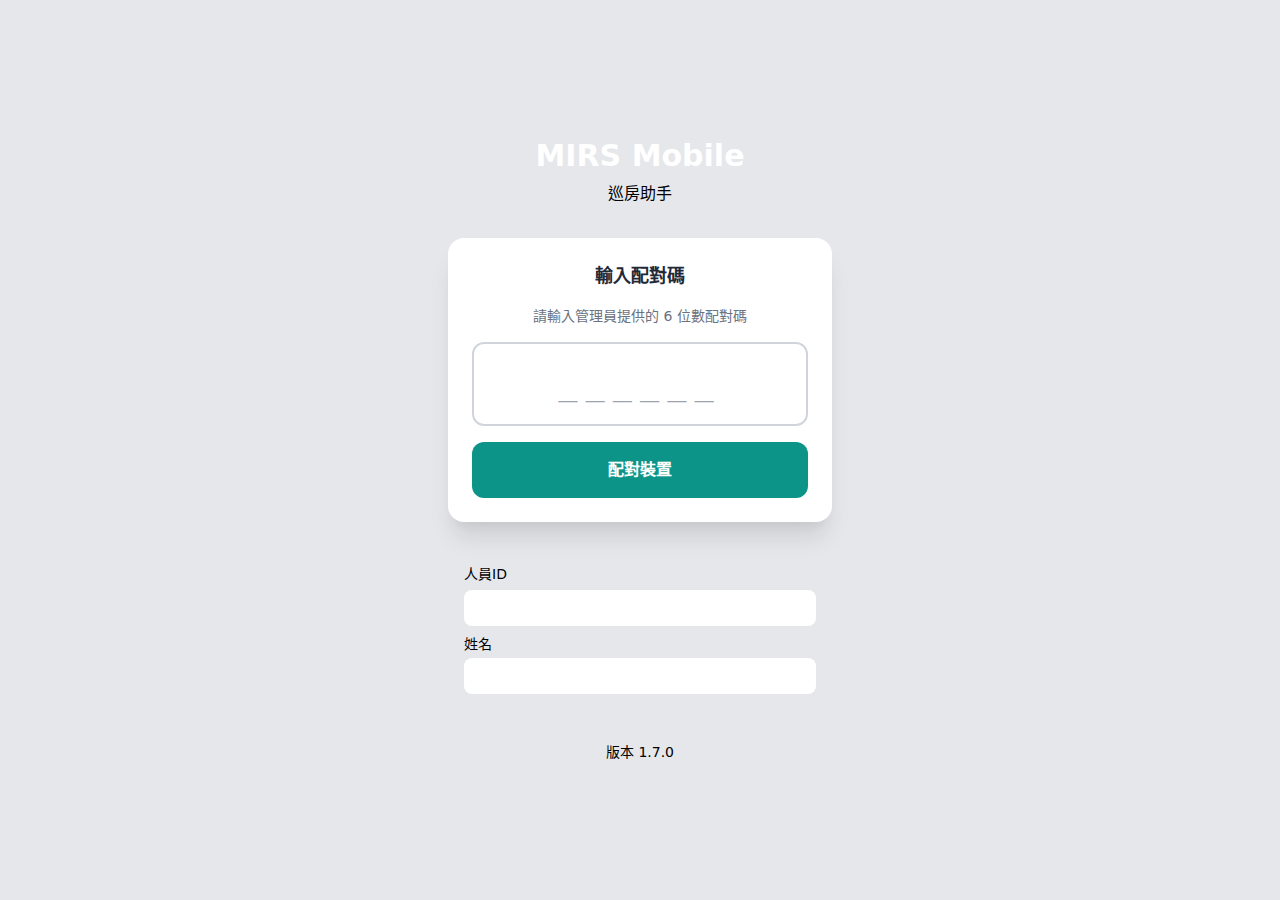
<file: static/mobile/index.html>
<!DOCTYPE html>
<html lang="zh-TW">
<head>
    <meta charset="UTF-8">
    <meta name="viewport" content="width=device-width, initial-scale=1.0, maximum-scale=1.0, user-scalable=no">
    <meta name="apple-mobile-web-app-capable" content="yes">
    <meta name="apple-mobile-web-app-status-bar-style" content="black-translucent">
    <meta name="apple-mobile-web-app-title" content="MIRS Mobile">
    <meta name="theme-color" content="#0d9488">
    <title>MIRS Mobile - 巡房助手</title>

    <!-- PWA Manifest -->
    <link rel="manifest" href="/mobile/manifest.json">

    <!-- Apple Touch Icons -->
    <link rel="apple-touch-icon" href="/mobile/icons/icon-152x152.png">
    <link rel="apple-touch-icon" sizes="72x72" href="/mobile/icons/icon-72x72.png">
    <link rel="apple-touch-icon" sizes="96x96" href="/mobile/icons/icon-96x96.png">
    <link rel="apple-touch-icon" sizes="128x128" href="/mobile/icons/icon-128x128.png">
    <link rel="apple-touch-icon" sizes="144x144" href="/mobile/icons/icon-144x144.png">
    <link rel="apple-touch-icon" sizes="152x152" href="/mobile/icons/icon-152x152.png">
    <link rel="apple-touch-icon" sizes="192x192" href="/mobile/icons/icon-192x192.png">

    <!-- Favicon -->
    <link rel="icon" type="image/png" sizes="32x32" href="/mobile/icons/icon-96x96.png">
    <link rel="icon" type="image/png" sizes="16x16" href="/mobile/icons/icon-72x72.png">

    <!-- Tailwind CSS (Local - Offline Support) -->
    <link rel="stylesheet" href="/static/css/tailwind.min.css">
    <link rel="stylesheet" href="/static/css/mirs-colors.css">

    <!-- Custom Styles -->
    <style>
        /* PWA 全螢幕樣式 */
        html, body {
            height: 100%;
            overflow: hidden;
        }

        .app-container {
            height: 100vh;
            height: 100dvh;
            display: flex;
            flex-direction: column;
        }

        /* 狀態色彩 */
        .status-safe { background-color: #22c55e; }
        .status-warning { background-color: #eab308; }
        .status-critical { background-color: #ef4444; }
        .status-unknown { background-color: #6b7280; }

        /* 頁面切換動畫 */
        .page {
            display: none;
            animation: fadeIn 0.3s ease;
        }
        .page.active {
            display: flex;
            flex-direction: column;
            flex: 1;
            overflow: hidden;
            min-height: 0;
        }

        /* 設備列表捲動容器 */
        .scroll-container {
            flex: 1;
            overflow-y: auto;
            -webkit-overflow-scrolling: touch;
            min-height: 0;
        }
        @keyframes fadeIn {
            from { opacity: 0; transform: translateY(10px); }
            to { opacity: 1; transform: translateY(0); }
        }

        /* 配對碼輸入框 */
        .pairing-input {
            font-size: 2rem;
            letter-spacing: 0.5rem;
            text-align: center;
            font-family: monospace;
        }

        /* 設備卡片 */
        .equipment-card {
            transition: transform 0.1s ease;
        }
        .equipment-card:active {
            transform: scale(0.98);
        }

        /* 離線指示器 */
        .offline-indicator {
            position: fixed;
            top: 0;
            left: 0;
            right: 0;
            background: #f59e0b;
            color: white;
            text-align: center;
            padding: 0.5rem;
            font-size: 0.875rem;
            z-index: 1000;
            display: none;
        }
        .offline-indicator.show {
            display: block;
        }

        /* 同步徽章 */
        .sync-badge {
            position: absolute;
            top: -0.25rem;
            right: -0.25rem;
            background: #ef4444;
            color: white;
            border-radius: 9999px;
            min-width: 1.25rem;
            height: 1.25rem;
            font-size: 0.75rem;
            display: flex;
            align-items: center;
            justify-content: center;
        }
    </style>
</head>
<body class="bg-gray-200">
    <!-- 離線指示器 -->
    <div id="offlineIndicator" class="offline-indicator">
        離線模式 - 操作將在網路恢復後同步
    </div>

    <div class="app-container">
        <!-- ========================================== -->
        <!-- 配對頁面 -->
        <!-- ========================================== -->
        <div id="pairingPage" class="page active">
            <div class="flex-1 flex flex-col items-center justify-center p-6 bg-gradient-to-b from-teal-800 to-teal-900">
                <div class="text-center mb-8">
                    <h1 class="text-3xl font-bold text-white mb-2">MIRS Mobile</h1>
                    <p class="text-teal-200">巡房助手</p>
                </div>

                <div class="bg-white rounded-2xl p-6 w-full max-w-sm shadow-xl">
                    <h2 class="text-lg font-semibold text-gray-800 mb-4 text-center">輸入配對碼</h2>
                    <p class="text-sm text-gray-500 mb-4 text-center">請輸入管理員提供的 6 位數配對碼</p>

                    <input type="text"
                           id="pairingCodeInput"
                           class="pairing-input w-full border-2 border-gray-300 rounded-xl p-4 focus:border-teal-500 focus:outline-none"
                           maxlength="6"
                           inputmode="numeric"
                           pattern="[0-9]*"
                           placeholder="______"
                           autocomplete="off">

                    <div id="pairingError" class="text-red-500 text-sm mt-2 text-center hidden"></div>

                    <button id="pairingSubmitBtn"
                            class="w-full bg-teal-600 text-white rounded-xl py-4 mt-4 font-semibold hover:bg-teal-700 active:bg-teal-800"
                            type="button"
                            onclick="submitPairing()">
                        配對裝置
                    </button>
                </div>

                <!-- 人員資訊區（隱藏，用於demo） -->
                <div id="staffInfoSection" class="mt-6 w-full max-w-sm">
                    <div class="bg-teal-800/50 rounded-xl p-4">
                        <label class="text-teal-200 text-sm">人員ID</label>
                        <input type="text" id="staffIdInput" value="STAFF-001"
                               class="w-full bg-teal-900/50 text-white rounded-lg p-2 mt-1 text-sm">
                        <label class="text-teal-200 text-sm mt-2 block">姓名</label>
                        <input type="text" id="staffNameInput" value="護理師"
                               class="w-full bg-teal-900/50 text-white rounded-lg p-2 mt-1 text-sm">
                    </div>
                </div>

                <div id="debugOutput" class="mt-4 text-xs text-teal-200 text-center"></div>

                <div class="mt-4 text-center">
                    <p class="text-teal-300 text-sm">版本 1.7.0</p>
                </div>
            </div>
        </div>

        <!-- ========================================== -->
        <!-- 主頁面（韌性儀表板） -->
        <!-- ========================================== -->
        <div id="dashboardPage" class="page">
            <!-- 頂部導航 -->
            <header class="bg-teal-800 text-white px-4 py-3 flex items-center justify-between">
                <div class="flex items-center gap-3">
                    <div class="w-8 h-8 bg-teal-600 rounded-full flex items-center justify-center">
                        <span id="userInitial" class="font-bold">N</span>
                    </div>
                    <div>
                        <div class="font-semibold text-sm" id="userNameDisplay">護理師</div>
                        <div class="text-xs text-teal-200" id="stationNameDisplay">站點</div>
                    </div>
                </div>
                <div class="flex items-center gap-2">
                    <!-- 同步按鈕（有待同步時高亮） -->
                    <button id="headerSyncBtn" onclick="manualSync()" class="relative flex items-center gap-1.5 px-2.5 py-1.5 rounded-lg bg-teal-700 hover:bg-teal-600 transition-colors">
                        <svg id="headerSyncIcon" class="w-4 h-4" fill="none" stroke="currentColor" viewBox="0 0 24 24">
                            <path stroke-linecap="round" stroke-linejoin="round" stroke-width="2" d="M4 4v5h.582m15.356 2A8.001 8.001 0 004.582 9m0 0H9m11 11v-5h-.581m0 0a8.003 8.003 0 01-15.357-2m15.357 2H15"/>
                        </svg>
                        <span id="headerSyncText" class="text-xs font-medium">已同步</span>
                        <span id="headerSyncBadge" class="hidden absolute -top-1 -right-1 w-5 h-5 bg-amber-400 text-teal-900 text-xs font-bold rounded-full flex items-center justify-center">0</span>
                    </button>
                    <button onclick="refreshDashboard()" class="text-teal-200 hover:text-white p-1.5">
                        <svg class="w-5 h-5" fill="none" stroke="currentColor" viewBox="0 0 24 24">
                            <path stroke-linecap="round" stroke-linejoin="round" stroke-width="2" d="M4 4v5h.582m15.356 2A8.001 8.001 0 004.582 9m0 0H9m11 11v-5h-.581m0 0a8.003 8.003 0 01-15.357-2m15.357 2H15"/>
                        </svg>
                    </button>
                    <button id="logoutBtn" class="text-teal-200 hover:text-white p-1.5">
                        <svg class="w-5 h-5" fill="none" stroke="currentColor" viewBox="0 0 24 24">
                            <path stroke-linecap="round" stroke-linejoin="round" stroke-width="2" d="M17 16l4-4m0 0l-4-4m4 4H7m6 4v1a3 3 0 01-3 3H6a3 3 0 01-3-3V7a3 3 0 013-3h4a3 3 0 013 3v1"></path>
                        </svg>
                    </button>
                </div>
            </header>

            <!-- 韌性狀態卡片 -->
            <div class="scroll-container p-4 space-y-4">
                <!-- 總體狀態 -->
                <div id="overallStatusCard" class="bg-white rounded-xl shadow-md p-4 border border-gray-200">
                    <div class="flex items-center justify-between mb-3">
                        <h3 class="font-semibold text-gray-800">韌性狀態</h3>
                        <span id="lastUpdateTime" class="text-xs text-gray-500"></span>
                    </div>
                    <div class="flex items-center gap-4">
                        <div id="overallStatusBadge" class="w-16 h-16 rounded-full status-unknown flex items-center justify-center">
                            <span class="text-white text-2xl font-bold">?</span>
                        </div>
                        <div class="flex-1">
                            <div id="overallStatusText" class="text-lg font-semibold text-gray-800">載入中...</div>
                            <div id="weakestLinkText" class="text-sm text-gray-500">--</div>
                        </div>
                    </div>
                </div>

                <!-- 即時統計（灰階設計，2x2 grid，大字體） -->
                <div class="grid grid-cols-2 gap-3">
                    <div class="bg-gray-100 rounded-xl p-4 border border-gray-200">
                        <div class="flex items-center gap-2 mb-2">
                            <svg class="w-6 h-6 text-gray-500" fill="none" stroke="currentColor" viewBox="0 0 24 24">
                                <path stroke-linecap="round" stroke-linejoin="round" stroke-width="2" d="M3 15a4 4 0 004 4h9a5 5 0 10-.1-9.999 5.002 5.002 0 10-9.78 2.096A4.001 4.001 0 003 15z"/>
                            </svg>
                            <span class="text-lg text-gray-700 font-semibold">氧氣</span>
                        </div>
                        <div class="flex items-baseline gap-2">
                            <span id="oxygenDays" class="text-5xl font-bold text-gray-800">--</span>
                            <span class="text-xl text-gray-500">天</span>
                        </div>
                    </div>
                    <div class="bg-gray-100 rounded-xl p-4 border border-gray-200">
                        <div class="flex items-center gap-2 mb-2">
                            <svg class="w-6 h-6 text-gray-500" fill="none" stroke="currentColor" viewBox="0 0 24 24">
                                <path stroke-linecap="round" stroke-linejoin="round" stroke-width="2" d="M13 10V3L4 14h7v7l9-11h-7z"/>
                            </svg>
                            <span class="text-lg text-gray-700 font-semibold">電力</span>
                        </div>
                        <div class="flex items-baseline gap-2">
                            <span id="powerDays" class="text-5xl font-bold text-gray-800">--</span>
                            <span class="text-xl text-gray-500">天</span>
                        </div>
                    </div>
                    <div class="bg-gray-100 rounded-xl p-4 border border-gray-200">
                        <div class="flex items-center gap-2 mb-2">
                            <svg class="w-6 h-6 text-gray-500" fill="none" stroke="currentColor" viewBox="0 0 24 24">
                                <path stroke-linecap="round" stroke-linejoin="round" stroke-width="2" d="M19.428 15.428a2 2 0 00-1.022-.547l-2.387-.477a6 6 0 00-3.86.517l-.318.158a6 6 0 01-3.86.517L6.05 15.21a2 2 0 00-1.806.547M8 4h8l-1 1v5.172a2 2 0 00.586 1.414l5 5c1.26 1.26.367 3.414-1.415 3.414H4.828c-1.782 0-2.674-2.154-1.414-3.414l5-5A2 2 0 009 10.172V5L8 4z"/>
                            </svg>
                            <span class="text-lg text-gray-700 font-semibold">試劑</span>
                        </div>
                        <div class="flex items-baseline gap-2">
                            <span id="reagentDays" class="text-5xl font-bold text-gray-800">--</span>
                            <span class="text-xl text-gray-500">天</span>
                        </div>
                    </div>
                    <div class="bg-gray-100 rounded-xl p-4 border border-gray-200">
                        <div class="flex items-center gap-2 mb-2">
                            <svg class="w-6 h-6 text-gray-500" fill="none" stroke="currentColor" viewBox="0 0 24 24">
                                <path stroke-linecap="round" stroke-linejoin="round" stroke-width="2" d="M4.318 6.318a4.5 4.5 0 000 6.364L12 20.364l7.682-7.682a4.5 4.5 0 00-6.364-6.364L12 7.636l-1.318-1.318a4.5 4.5 0 00-6.364 0z"/>
                            </svg>
                            <span class="text-lg text-gray-700 font-semibold">血袋</span>
                        </div>
                        <div class="flex items-baseline gap-2">
                            <span id="bloodBagCount" class="text-5xl font-bold text-gray-800">--</span>
                            <span class="text-xl text-gray-500">U</span>
                        </div>
                    </div>
                </div>

                <!-- 待檢查警示卡片 -->
                <div id="alertCard" class="bg-amber-50 border border-amber-200 rounded-xl p-4 hidden">
                    <div class="flex items-start gap-3">
                        <div class="w-10 h-10 bg-amber-100 rounded-xl flex items-center justify-center flex-shrink-0">
                            <svg class="w-6 h-6 text-amber-600" fill="none" stroke="currentColor" viewBox="0 0 24 24">
                                <path stroke-linecap="round" stroke-linejoin="round" stroke-width="2" d="M12 9v2m0 4h.01m-6.938 4h13.856c1.54 0 2.502-1.667 1.732-3L13.732 4c-.77-1.333-2.694-1.333-3.464 0L3.34 16c-.77 1.333.192 3 1.732 3z"/>
                            </svg>
                        </div>
                        <div class="flex-1">
                            <div class="font-semibold text-amber-800">待檢查項目</div>
                            <div id="alertText" class="text-sm text-amber-600 space-y-0.5">
                                <div id="alertEquipmentLine" class="hidden">• <span id="alertEquipmentCount">0</span> 台設備待檢查</div>
                                <div id="alertLowStockLine" class="hidden">• <span id="alertLowStockCount">0</span> 項庫存警戒</div>
                            </div>
                        </div>
                    </div>
                    <div class="flex gap-2 mt-3">
                        <button id="alertEquipmentBtn" onclick="goToEquipmentPending()" class="flex-1 bg-amber-500 text-white px-3 py-2 rounded-lg text-sm font-medium hidden">
                            設備
                        </button>
                        <button id="alertLowStockBtn" onclick="goToLowStock()" class="flex-1 bg-amber-500 text-white px-3 py-2 rounded-lg text-sm font-medium hidden">
                            低庫存
                        </button>
                    </div>
                </div>

                <!-- 快捷操作 -->
                <div id="mainFunctionRow" class="grid grid-cols-2 gap-3">
                    <button id="btnInventory" onclick="showPage('inventoryPage')"
                            class="bg-cyan-600 rounded-2xl shadow-md p-5 text-center hover:bg-cyan-700 active:bg-cyan-800 transition-colors">
                        <div class="w-12 h-12 bg-white/20 rounded-xl flex items-center justify-center mx-auto mb-3">
                            <svg class="w-7 h-7 text-white" fill="none" stroke="currentColor" viewBox="0 0 24 24">
                                <path stroke-linecap="round" stroke-linejoin="round" stroke-width="2" d="M20 7l-8-4-8 4m16 0l-8 4m8-4v10l-8 4m0-10L4 7m8 4v10M4 7v10l8 4"/>
                            </svg>
                        </div>
                        <div class="font-semibold text-white">庫存盤點</div>
                        <div class="text-xs text-cyan-100 mt-1">物資查詢</div>
                    </button>
                    <button id="btnEquipment" onclick="showPage('equipmentPage')"
                            class="bg-teal-600 rounded-2xl shadow-md p-5 text-center hover:bg-teal-700 active:bg-teal-800 transition-colors">
                        <div class="w-12 h-12 bg-white/20 rounded-xl flex items-center justify-center mx-auto mb-3">
                            <svg class="w-7 h-7 text-white" fill="none" stroke="currentColor" viewBox="0 0 24 24">
                                <path stroke-linecap="round" stroke-linejoin="round" stroke-width="2" d="M9 5H7a2 2 0 00-2 2v12a2 2 0 002 2h10a2 2 0 002-2V7a2 2 0 00-2-2h-2M9 5a2 2 0 002 2h2a2 2 0 002-2M9 5a2 2 0 012-2h2a2 2 0 012 2m-6 9l2 2 4-4"/>
                            </svg>
                        </div>
                        <div class="font-semibold text-white">設備檢查</div>
                        <div class="text-xs text-teal-100 mt-1">每日巡房</div>
                    </button>
                </div>

                <!-- 入庫操作 -->
                <div id="receiveRow" class="grid grid-cols-2 gap-3">
                    <button id="btnBloodReceive" onclick="showBloodReceiveModal()"
                            class="bg-[#D96754] rounded-2xl shadow-md p-5 text-center hover:bg-[#C85A49] active:bg-[#B84F3E] transition-colors">
                        <div class="w-12 h-12 bg-white/20 rounded-xl flex items-center justify-center mx-auto mb-3">
                            <svg class="w-7 h-7 text-white" fill="none" stroke="currentColor" viewBox="0 0 24 24">
                                <path stroke-linecap="round" stroke-linejoin="round" stroke-width="2" d="M19.428 15.428a2 2 0 00-1.022-.547l-2.387-.477a6 6 0 00-3.86.517l-.318.158a6 6 0 01-3.86.517L6.05 15.21a2 2 0 00-1.806.547M8 4h8l-1 1v5.172a2 2 0 00.586 1.414l5 5c1.26 1.26.367 3.414-1.415 3.414H4.828c-1.782 0-2.674-2.154-1.414-3.414l5-5A2 2 0 009 10.172V5L8 4z"/>
                            </svg>
                        </div>
                        <div class="font-semibold text-white">血袋入庫</div>
                        <div class="text-xs text-red-100 mt-1">接收登記</div>
                    </button>
                    <button id="btnSupplyReceive" onclick="showSupplyReceiveModal()"
                            class="bg-sky-600 rounded-2xl shadow-md p-5 text-center hover:bg-sky-700 active:bg-sky-800 transition-colors">
                        <div class="w-12 h-12 bg-white/20 rounded-xl flex items-center justify-center mx-auto mb-3">
                            <svg class="w-7 h-7 text-white" fill="none" stroke="currentColor" viewBox="0 0 24 24">
                                <path stroke-linecap="round" stroke-linejoin="round" stroke-width="2" d="M7 16a4 4 0 01-.88-7.903A5 5 0 1115.9 6L16 6a5 5 0 011 9.9M9 19l3 3m0 0l3-3m-3 3V10"/>
                            </svg>
                        </div>
                        <div class="font-semibold text-white">耗材入庫</div>
                        <div class="text-xs text-sky-100 mt-1">進貨登記</div>
                    </button>
                </div>
            </div>

            <!-- 底部同步狀態 -->
            <div id="syncStatusBar" class="bg-white border-t px-4 py-2 flex items-center justify-between text-sm">
                <div class="flex items-center gap-2">
                    <span id="syncStatusIcon" class="w-2 h-2 rounded-full bg-green-500"></span>
                    <span id="syncStatusText" class="text-gray-600">已連線</span>
                </div>
                <div id="pendingActionsCount" class="text-gray-400 hidden">
                    待同步: <span class="font-semibold">0</span>
                </div>
            </div>
        </div>

        <!-- ========================================== -->
        <!-- 設備檢查頁面 -->
        <!-- ========================================== -->
        <div id="equipmentPage" class="page">
            <!-- 頂部導航 -->
            <header class="bg-teal-800 text-white px-4 py-3 flex items-center gap-3">
                <button onclick="showPage('dashboardPage')" class="p-1">
                    <svg class="w-6 h-6" fill="none" stroke="currentColor" viewBox="0 0 24 24">
                        <path stroke-linecap="round" stroke-linejoin="round" stroke-width="2" d="M15 19l-7-7 7-7"></path>
                    </svg>
                </button>
                <h1 class="font-semibold">設備檢查</h1>
            </header>

            <!-- 篩選器 -->
            <div class="bg-white border-b px-4 py-2 flex items-center gap-2 overflow-x-auto flex-shrink-0">
                <button onclick="filterEquipment('all')"
                        class="filter-btn px-3 py-1 rounded-full text-sm bg-teal-600 text-white font-medium whitespace-nowrap"
                        data-filter="all">
                    全部
                </button>
                <button onclick="filterEquipment('needs_check')"
                        class="filter-btn px-3 py-1 rounded-full text-sm bg-gray-100 text-gray-600 whitespace-nowrap"
                        data-filter="needs_check">
                    待檢查
                </button>
                <button onclick="filterEquipment('power_supply')"
                        class="filter-btn px-3 py-1 rounded-full text-sm bg-gray-100 text-gray-600 whitespace-nowrap"
                        data-filter="power_supply">
                    供電
                </button>
                <button onclick="filterEquipment('power_consume')"
                        class="filter-btn px-3 py-1 rounded-full text-sm bg-gray-100 text-gray-600 whitespace-nowrap"
                        data-filter="power_consume">
                    耗電
                </button>
                <button onclick="filterEquipment('non_power')"
                        class="filter-btn px-3 py-1 rounded-full text-sm bg-gray-100 text-gray-600 whitespace-nowrap"
                        data-filter="non_power">
                    非耗電
                </button>
                <button onclick="filterEquipment('surgical')"
                        class="filter-btn px-3 py-1 rounded-full text-sm bg-gray-100 text-gray-600 whitespace-nowrap"
                        data-filter="surgical">
                    手術包
                </button>
            </div>

            <!-- 設備列表 -->
            <div class="scroll-container p-4 pb-24">
                <div id="equipmentList" class="space-y-3">
                    <!-- 動態載入 -->
                    <div class="text-center py-8 text-gray-500">
                        載入中...
                    </div>
                </div>
            </div>
        </div>

        <!-- ========================================== -->
        <!-- 庫存盤點頁面（Phase 2） -->
        <!-- ========================================== -->
        <div id="inventoryPage" class="page">
            <header class="bg-cyan-700 text-white px-4 py-3">
                <div class="flex items-center gap-3">
                    <button onclick="showPage('dashboardPage')" class="p-1">
                        <svg class="w-6 h-6" fill="none" stroke="currentColor" viewBox="0 0 24 24">
                            <path stroke-linecap="round" stroke-linejoin="round" stroke-width="2" d="M15 19l-7-7 7-7"></path>
                        </svg>
                    </button>
                    <h1 class="font-semibold flex-1">庫存盤點</h1>
                    <button onclick="refreshInventory()" class="p-1">
                        <svg class="w-5 h-5" fill="none" stroke="currentColor" viewBox="0 0 24 24">
                            <path stroke-linecap="round" stroke-linejoin="round" stroke-width="2" d="M4 4v5h.582m15.356 2A8.001 8.001 0 004.582 9m0 0H9m11 11v-5h-.581m0 0a8.003 8.003 0 01-15.357-2m15.357 2H15"/>
                        </svg>
                    </button>
                    <button onclick="showInventoryCheckSummary()" class="p-1 bg-white/20 rounded-lg px-2">
                        <svg class="w-5 h-5 inline" fill="none" stroke="currentColor" viewBox="0 0 24 24">
                            <path stroke-linecap="round" stroke-linejoin="round" stroke-width="2" d="M9 12l2 2 4-4m6 2a9 9 0 11-18 0 9 9 0 0118 0z"/>
                        </svg>
                        <span class="text-sm ml-1">完成</span>
                    </button>
                </div>
                <!-- 盤點進度 -->
                <div id="inventoryCheckProgress" class="mt-2 text-xs text-cyan-100 text-center">
                    <span class="text-green-300">0 確認</span>
                    <span class="text-gray-300">/ 0 總計</span>
                </div>
            </header>

            <!-- 搜尋列 -->
            <div class="bg-white border-b px-4 py-3">
                <div class="relative">
                    <input type="text" id="inventorySearch" placeholder="搜尋藥品或物資名稱..."
                           class="w-full pl-10 pr-4 py-2 border border-gray-300 rounded-xl focus:ring-2 focus:ring-cyan-500 focus:border-transparent"
                           oninput="filterInventory()">
                    <svg class="w-5 h-5 text-gray-400 absolute left-3 top-1/2 -translate-y-1/2" fill="none" stroke="currentColor" viewBox="0 0 24 24">
                        <path stroke-linecap="round" stroke-linejoin="round" stroke-width="2" d="M21 21l-6-6m2-5a7 7 0 11-14 0 7 7 0 0114 0z"/>
                    </svg>
                </div>
            </div>

            <!-- 篩選標籤 - 分類 -->
            <div class="bg-white border-b px-4 py-2 flex gap-2 overflow-x-auto">
                <button onclick="setInventoryFilter('all')" data-inv-filter="all"
                        class="inv-filter-btn px-3 py-1.5 rounded-full text-sm font-medium whitespace-nowrap bg-cyan-600 text-white">
                    全部
                </button>
                <button onclick="setInventoryFilter('unchecked')" data-inv-filter="unchecked"
                        class="inv-filter-btn px-3 py-1.5 rounded-full text-sm font-medium whitespace-nowrap bg-gray-100 text-gray-600">
                    待核對
                </button>
                <button onclick="setInventoryFilter('checked')" data-inv-filter="checked"
                        class="inv-filter-btn px-3 py-1.5 rounded-full text-sm font-medium whitespace-nowrap bg-gray-100 text-gray-600">
                    已確認
                </button>
                <button onclick="setInventoryFilter('check_error')" data-inv-filter="check_error"
                        class="inv-filter-btn px-3 py-1.5 rounded-full text-sm font-medium whitespace-nowrap bg-gray-100 text-gray-600">
                    錯誤
                </button>
                <button onclick="setInventoryFilter('low_stock')" data-inv-filter="low_stock"
                        class="inv-filter-btn px-3 py-1.5 rounded-full text-sm font-medium whitespace-nowrap bg-gray-100 text-gray-600">
                    低庫存
                </button>
            </div>
            <!-- 篩選標籤 - 類別 -->
            <div class="bg-gray-50 border-b px-4 py-2 flex gap-2 overflow-x-auto">
                <button onclick="setInventoryTypeFilter('all')" data-inv-type-filter="all"
                        class="inv-type-filter-btn px-2 py-1 rounded text-xs font-medium whitespace-nowrap bg-cyan-100 text-cyan-700">
                    全類別
                </button>
                <button onclick="setInventoryTypeFilter('medication')" data-inv-type-filter="medication"
                        class="inv-type-filter-btn px-2 py-1 rounded text-xs font-medium whitespace-nowrap bg-gray-200 text-gray-600">
                    藥品
                </button>
                <button onclick="setInventoryTypeFilter('emergency')" data-inv-type-filter="emergency"
                        class="inv-type-filter-btn px-2 py-1 rounded text-xs font-medium whitespace-nowrap bg-gray-200 text-gray-600">
                    急救
                </button>
                <button onclick="setInventoryTypeFilter('reagent')" data-inv-type-filter="reagent"
                        class="inv-type-filter-btn px-2 py-1 rounded text-xs font-medium whitespace-nowrap bg-gray-200 text-gray-600">
                    試劑
                </button>
                <button onclick="setInventoryTypeFilter('supply')" data-inv-type-filter="supply"
                        class="inv-type-filter-btn px-2 py-1 rounded text-xs font-medium whitespace-nowrap bg-gray-200 text-gray-600">
                    耗材
                </button>
            </div>

            <!-- 庫存統計摘要 -->
            <div class="bg-gray-100 px-4 py-2 flex justify-between text-sm text-gray-600">
                <span id="inventoryCountText">載入中...</span>
                <span id="lowStockWarning" class="text-amber-600 hidden">
                    <svg class="w-4 h-4 inline" fill="none" stroke="currentColor" viewBox="0 0 24 24">
                        <path stroke-linecap="round" stroke-linejoin="round" stroke-width="2" d="M12 9v2m0 4h.01m-6.938 4h13.856c1.54 0 2.502-1.667 1.732-3L13.732 4c-.77-1.333-2.694-1.333-3.464 0L3.34 16c-.77 1.333.192 3 1.732 3z"/>
                    </svg>
                    <span id="lowStockCount">0</span> 項低庫存
                </span>
            </div>

            <!-- 庫存清單 -->
            <div class="scroll-container bg-gray-100">
                <div id="inventoryList" class="p-4 space-y-3">
                    <!-- 動態渲染 -->
                </div>
            </div>
        </div>

        <!-- ========================================== -->
        <!-- 設備詳情/檢查 Modal -->
        <!-- ========================================== -->
        <div id="equipmentModal" class="fixed inset-0 bg-black/50 z-50 hidden items-center justify-center p-4">
            <div class="bg-white rounded-2xl w-full max-w-md max-h-[90vh] overflow-auto">
                <div class="sticky top-0 bg-white border-b px-4 py-3 flex items-center justify-between">
                    <h2 id="modalTitle" class="font-semibold text-gray-800">設備詳情</h2>
                    <button onclick="closeEquipmentModal()" class="text-gray-400 hover:text-gray-600">
                        <svg class="w-6 h-6" fill="none" stroke="currentColor" viewBox="0 0 24 24">
                            <path stroke-linecap="round" stroke-linejoin="round" stroke-width="2" d="M6 18L18 6M6 6l12 12"></path>
                        </svg>
                    </button>
                </div>

                <div class="p-4 space-y-4">
                    <div id="modalEquipmentInfo" class="space-y-2">
                        <!-- 動態填入 -->
                    </div>

                    <div class="border-t pt-4">
                        <h3 class="font-semibold text-gray-800 mb-3">檢查結果</h3>

                        <div class="space-y-3">
                            <div>
                                <label class="text-sm text-gray-600 block mb-1">檢查模式</label>
                                <select id="checkModeSelect" class="w-full border rounded-lg p-2">
                                    <option value="FULL">完整檢查</option>
                                    <option value="QUICK">快速檢查</option>
                                    <option value="VISUAL">目視檢查</option>
                                </select>
                            </div>

                            <div>
                                <label class="text-sm text-gray-600 block mb-1">狀態</label>
                                <div class="grid grid-cols-3 gap-2">
                                    <button type="button" onclick="selectStatus('CHECKED_OK')"
                                            class="status-option border-2 rounded-xl p-3 text-center border-gray-200"
                                            data-status="CHECKED_OK">
                                        <div class="w-10 h-10 bg-green-100 rounded-full flex items-center justify-center mx-auto">
                                            <!-- Heroicon: check-circle -->
                                            <svg class="w-6 h-6 text-green-600" fill="none" stroke="currentColor" viewBox="0 0 24 24">
                                                <path stroke-linecap="round" stroke-linejoin="round" stroke-width="2" d="M9 12l2 2 4-4m6 2a9 9 0 11-18 0 9 9 0 0118 0z"/>
                                            </svg>
                                        </div>
                                        <div class="text-xs mt-2 font-medium">正常</div>
                                    </button>
                                    <button type="button" onclick="selectStatus('NEEDS_SERVICE')"
                                            class="status-option border-2 rounded-xl p-3 text-center border-gray-200"
                                            data-status="NEEDS_SERVICE">
                                        <div class="w-10 h-10 bg-amber-100 rounded-full flex items-center justify-center mx-auto">
                                            <!-- Heroicon: wrench -->
                                            <svg class="w-6 h-6 text-amber-600" fill="none" stroke="currentColor" viewBox="0 0 24 24">
                                                <path stroke-linecap="round" stroke-linejoin="round" stroke-width="2" d="M10.325 4.317c.426-1.756 2.924-1.756 3.35 0a1.724 1.724 0 002.573 1.066c1.543-.94 3.31.826 2.37 2.37a1.724 1.724 0 001.065 2.572c1.756.426 1.756 2.924 0 3.35a1.724 1.724 0 00-1.066 2.573c.94 1.543-.826 3.31-2.37 2.37a1.724 1.724 0 00-2.572 1.065c-.426 1.756-2.924 1.756-3.35 0a1.724 1.724 0 00-2.573-1.066c-1.543.94-3.31-.826-2.37-2.37a1.724 1.724 0 00-1.065-2.572c-1.756-.426-1.756-2.924 0-3.35a1.724 1.724 0 001.066-2.573c-.94-1.543.826-3.31 2.37-2.37.996.608 2.296.07 2.572-1.065z"/>
                                                <path stroke-linecap="round" stroke-linejoin="round" stroke-width="2" d="M15 12a3 3 0 11-6 0 3 3 0 016 0z"/>
                                            </svg>
                                        </div>
                                        <div class="text-xs mt-2 font-medium">需維修</div>
                                    </button>
                                    <button type="button" onclick="selectStatus('OUT_OF_SERVICE')"
                                            class="status-option border-2 rounded-xl p-3 text-center border-gray-200"
                                            data-status="OUT_OF_SERVICE">
                                        <div class="w-10 h-10 bg-red-100 rounded-full flex items-center justify-center mx-auto">
                                            <!-- Heroicon: x-circle -->
                                            <svg class="w-6 h-6 text-red-600" fill="none" stroke="currentColor" viewBox="0 0 24 24">
                                                <path stroke-linecap="round" stroke-linejoin="round" stroke-width="2" d="M10 14l2-2m0 0l2-2m-2 2l-2-2m2 2l2 2m7-2a9 9 0 11-18 0 9 9 0 0118 0z"/>
                                            </svg>
                                        </div>
                                        <div class="text-xs mt-2 font-medium">停用</div>
                                    </button>
                                </div>
                            </div>

                            <!-- 電量/容量輸入（僅供電/供氧設備顯示） -->
                            <div id="levelPercentSection" class="hidden">
                                <label class="text-sm text-gray-600 block mb-1">
                                    <span id="levelPercentLabel">電量</span> <span id="levelPercentValue" class="font-semibold text-teal-600">100%</span>
                                </label>
                                <div class="flex items-center gap-3">
                                    <input type="range" id="levelPercentSlider"
                                           min="0" max="100" value="100" step="5"
                                           class="flex-1 h-2 bg-gray-200 rounded-lg appearance-none cursor-pointer accent-teal-600"
                                           oninput="updateLevelDisplay(this.value)">
                                    <input type="number" id="levelPercentInput"
                                           min="0" max="100" value="100"
                                           class="w-16 border rounded-lg p-2 text-center text-sm"
                                           oninput="updateLevelFromInput(this.value)">
                                </div>
                                <div class="flex justify-between text-xs text-gray-400 mt-1">
                                    <span>0%</span>
                                    <span>50%</span>
                                    <span>100%</span>
                                </div>
                            </div>

                            <div>
                                <label class="text-sm text-gray-600 block mb-1">備註（選填）</label>
                                <textarea id="checkNotesInput" rows="2"
                                          class="w-full border rounded-lg p-2 text-sm"
                                          placeholder="輸入檢查備註..."></textarea>
                            </div>
                        </div>
                    </div>

                    <button id="submitCheckBtn"
                            onclick="submitEquipmentCheck()"
                            class="w-full bg-teal-600 text-white rounded-xl py-3 font-semibold hover:bg-teal-700 disabled:opacity-50"
                            disabled>
                        提交檢查結果
                    </button>
                </div>
            </div>
        </div>
    </div>

    <!-- ========================================== -->
    <!-- 庫存項目詳情 Modal -->
    <!-- ========================================== -->
    <div id="inventoryModal" class="fixed inset-0 bg-black/50 z-50 hidden items-center justify-center p-4">
        <div class="bg-white rounded-2xl w-full max-w-md max-h-[90vh] overflow-auto">
            <div class="sticky top-0 bg-white border-b px-4 py-3 flex items-center justify-between">
                <h2 id="inventoryModalTitle" class="font-semibold text-gray-800">項目詳情</h2>
                <button onclick="closeInventoryModal()" class="text-gray-400 hover:text-gray-600">
                    <svg class="w-6 h-6" fill="none" stroke="currentColor" viewBox="0 0 24 24">
                        <path stroke-linecap="round" stroke-linejoin="round" stroke-width="2" d="M6 18L18 6M6 6l12 12"></path>
                    </svg>
                </button>
            </div>

            <div class="p-4 space-y-4">
                <!-- 項目基本資訊 -->
                <div id="inventoryModalInfo" class="space-y-2">
                    <!-- 動態填入 -->
                </div>

                <!-- 庫存狀態 -->
                <div class="bg-gray-50 rounded-xl p-4">
                    <div class="text-center">
                        <div id="inventoryModalQuantity" class="text-4xl font-bold text-gray-800">0</div>
                        <div id="inventoryModalUnit" class="text-gray-500">單位</div>
                    </div>
                    <div id="inventoryModalStockStatus" class="mt-2 text-center text-sm"></div>
                </div>

                <!-- 效期資訊（如有） -->
                <div id="inventoryModalExpiry" class="hidden">
                    <div class="bg-amber-50 border border-amber-200 rounded-xl p-3">
                        <div class="flex items-center gap-2 text-amber-700">
                            <svg class="w-5 h-5" fill="none" stroke="currentColor" viewBox="0 0 24 24">
                                <path stroke-linecap="round" stroke-linejoin="round" stroke-width="2" d="M12 8v4l3 3m6-3a9 9 0 11-18 0 9 9 0 0118 0z"/>
                            </svg>
                            <span class="font-medium">效期資訊</span>
                        </div>
                        <div id="inventoryModalExpiryDate" class="mt-1 text-amber-600"></div>
                    </div>
                </div>

                <!-- 備註 -->
                <div id="inventoryModalNotes" class="hidden">
                    <div class="text-sm text-gray-600 mb-1">備註</div>
                    <div id="inventoryModalNotesText" class="text-gray-800 bg-gray-50 rounded-lg p-3"></div>
                </div>

                <!-- 盤點檢查狀態顯示 -->
                <div id="inventoryCheckStatus" class="hidden">
                    <div class="flex items-center justify-between py-2 px-3 rounded-lg" id="inventoryCheckStatusContent">
                        <!-- 動態填入 -->
                    </div>
                </div>

                <!-- 錯誤備註輸入（僅錯誤時顯示） -->
                <div id="inventoryCheckNotesInput" class="hidden">
                    <label class="text-sm text-gray-600 block mb-1">錯誤說明</label>
                    <textarea id="inventoryCheckNotesTextarea"
                              class="w-full border border-gray-300 rounded-lg p-3 text-sm"
                              rows="2"
                              placeholder="請說明庫存差異（如：實際數量、位置錯誤等）"></textarea>
                </div>
            </div>

            <div class="sticky bottom-0 bg-white border-t p-4 space-y-2">
                <!-- 盤點操作按鈕 - 正常模式 -->
                <div id="inventoryCheckButtons" class="grid grid-cols-2 gap-3">
                    <button onclick="showErrorInput()"
                            class="bg-gray-100 text-[#D96754] border-2 border-gray-200 rounded-xl py-3 font-semibold hover:bg-gray-200 hover:border-gray-300 flex items-center justify-center gap-2">
                        <svg class="w-5 h-5" fill="none" stroke="currentColor" viewBox="0 0 24 24">
                            <path stroke-linecap="round" stroke-linejoin="round" stroke-width="2" d="M12 9v2m0 4h.01m-6.938 4h13.856c1.54 0 2.502-1.667 1.732-3L13.732 4c-.77-1.333-2.694-1.333-3.464 0L3.34 16c-.77 1.333.192 3 1.732 3z"/>
                        </svg>
                        錯誤
                    </button>
                    <button onclick="markInventoryConfirmed()"
                            class="bg-cyan-600 text-white rounded-xl py-3 font-semibold hover:bg-cyan-700 flex items-center justify-center gap-2">
                        <svg class="w-5 h-5" fill="none" stroke="currentColor" viewBox="0 0 24 24">
                            <path stroke-linecap="round" stroke-linejoin="round" stroke-width="2" d="M9 12l2 2 4-4m6 2a9 9 0 11-18 0 9 9 0 0118 0z"/>
                        </svg>
                        確認
                    </button>
                </div>
                <!-- 錯誤回報模式 - 顯示確認錯誤按鈕 -->
                <div id="inventoryErrorButtons" class="hidden space-y-2">
                    <button onclick="confirmInventoryError()"
                            class="w-full bg-[#D96754] text-white rounded-xl py-3 font-semibold hover:bg-[#c55a49] flex items-center justify-center gap-2">
                        <svg class="w-5 h-5" fill="none" stroke="currentColor" viewBox="0 0 24 24">
                            <path stroke-linecap="round" stroke-linejoin="round" stroke-width="2" d="M12 9v2m0 4h.01m-6.938 4h13.856c1.54 0 2.502-1.667 1.732-3L13.732 4c-.77-1.333-2.694-1.333-3.464 0L3.34 16c-.77 1.333.192 3 1.732 3z"/>
                        </svg>
                        確認回報錯誤
                    </button>
                    <button onclick="cancelErrorInput()"
                            class="w-full bg-gray-100 text-gray-700 rounded-xl py-3 font-semibold hover:bg-gray-200">
                        取消
                    </button>
                </div>
                <button id="inventoryCloseBtn" onclick="closeInventoryModal()"
                        class="w-full bg-gray-100 text-gray-700 rounded-xl py-3 font-semibold hover:bg-gray-200">
                    關閉
                </button>
            </div>
        </div>
    </div>

    <!-- ========================================== -->
    <!-- 盤點摘要/簽名 Modal -->
    <!-- ========================================== -->
    <div id="inventoryCheckSummaryModal" class="fixed inset-0 bg-black/50 z-50 hidden items-center justify-center p-4">
        <div class="bg-white rounded-2xl w-full max-w-md max-h-[90vh] overflow-auto">
            <div class="sticky top-0 bg-white border-b px-4 py-3 flex items-center justify-between">
                <h2 class="font-semibold text-gray-800">盤點摘要</h2>
                <button onclick="closeInventoryCheckSummary()" class="text-gray-400 hover:text-gray-600">
                    <svg class="w-6 h-6" fill="none" stroke="currentColor" viewBox="0 0 24 24">
                        <path stroke-linecap="round" stroke-linejoin="round" stroke-width="2" d="M6 18L18 6M6 6l12 12"></path>
                    </svg>
                </button>
            </div>

            <div class="p-4 space-y-4">
                <!-- 統計摘要 -->
                <div class="grid grid-cols-3 gap-3 text-center">
                    <div class="bg-gray-100 rounded-xl p-3">
                        <div id="checkSummaryTotal" class="text-2xl font-bold text-gray-800">0</div>
                        <div class="text-xs text-gray-500">總項目</div>
                    </div>
                    <div class="bg-cyan-100 rounded-xl p-3">
                        <div id="checkSummaryConfirmed" class="text-2xl font-bold text-cyan-600">0</div>
                        <div class="text-xs text-cyan-600">已確認</div>
                    </div>
                    <div class="bg-gray-100 rounded-xl p-3 border border-gray-200">
                        <div id="checkSummaryErrors" class="text-2xl font-bold text-[#D96754]">0</div>
                        <div class="text-xs text-[#D96754]">錯誤</div>
                    </div>
                </div>

                <!-- 錯誤清單 -->
                <div id="checkSummaryErrorList" class="hidden">
                    <h3 class="font-semibold text-[#D96754] mb-2 flex items-center gap-2">
                        <svg class="w-5 h-5" fill="none" stroke="currentColor" viewBox="0 0 24 24">
                            <path stroke-linecap="round" stroke-linejoin="round" stroke-width="2" d="M12 9v2m0 4h.01m-6.938 4h13.856c1.54 0 2.502-1.667 1.732-3L13.732 4c-.77-1.333-2.694-1.333-3.464 0L3.34 16c-.77 1.333.192 3 1.732 3z"/>
                        </svg>
                        待處理錯誤項目
                    </h3>
                    <div id="checkSummaryErrorItems" class="space-y-2 max-h-40 overflow-y-auto">
                        <!-- 動態填入 -->
                    </div>
                    <p class="text-xs text-gray-500 mt-2">* 錯誤項目需至 Hub 主控台處理</p>
                </div>

                <!-- 盤點人員確認 -->
                <div class="border-t pt-4">
                    <label class="text-sm text-gray-600 block mb-2">盤點人員確認</label>
                    <div class="bg-gray-50 rounded-xl p-3">
                        <div class="flex items-center gap-3">
                            <div class="w-10 h-10 bg-cyan-600 text-white rounded-full flex items-center justify-center font-semibold" id="checkSummaryInitial">U</div>
                            <div>
                                <div id="checkSummaryCheckerName" class="font-semibold text-gray-800">使用者</div>
                                <div id="checkSummaryTime" class="text-xs text-gray-500">--</div>
                            </div>
                        </div>
                    </div>
                </div>
            </div>

            <div class="sticky bottom-0 bg-white border-t p-4 space-y-2">
                <button onclick="submitInventoryCheck()"
                        class="w-full bg-cyan-600 text-white rounded-xl py-3 font-semibold hover:bg-cyan-700 flex items-center justify-center gap-2">
                    <svg class="w-5 h-5" fill="none" stroke="currentColor" viewBox="0 0 24 24">
                        <path stroke-linecap="round" stroke-linejoin="round" stroke-width="2" d="M9 12l2 2 4-4m6 2a9 9 0 11-18 0 9 9 0 0118 0z"/>
                    </svg>
                    確認送出盤點結果
                </button>
                <button onclick="closeInventoryCheckSummary()"
                        class="w-full bg-gray-100 text-gray-700 rounded-xl py-3 font-semibold hover:bg-gray-200">
                    繼續盤點
                </button>
            </div>
        </div>
    </div>

    <!-- ========================================== -->
    <!-- 血袋入庫 Modal -->
    <!-- ========================================== -->
    <div id="bloodReceiveModal" class="fixed inset-0 bg-black/50 z-50 hidden items-center justify-center p-4">
        <div class="bg-white rounded-2xl w-full max-w-md max-h-[90vh] overflow-auto">
            <div class="sticky top-0 bg-[#D96754] text-white px-4 py-3 flex items-center justify-between rounded-t-2xl">
                <h2 class="font-semibold flex items-center gap-2">
                    <svg class="w-5 h-5" fill="none" stroke="currentColor" viewBox="0 0 24 24">
                        <path stroke-linecap="round" stroke-linejoin="round" stroke-width="2" d="M19.428 15.428a2 2 0 00-1.022-.547l-2.387-.477a6 6 0 00-3.86.517l-.318.158a6 6 0 01-3.86.517L6.05 15.21a2 2 0 00-1.806.547M8 4h8l-1 1v5.172a2 2 0 00.586 1.414l5 5c1.26 1.26.367 3.414-1.415 3.414H4.828c-1.782 0-2.674-2.154-1.414-3.414l5-5A2 2 0 009 10.172V5L8 4z"/>
                    </svg>
                    血袋入庫
                </h2>
                <button onclick="closeBloodReceiveModal()" class="text-white/80 hover:text-white">
                    <svg class="w-6 h-6" fill="none" stroke="currentColor" viewBox="0 0 24 24">
                        <path stroke-linecap="round" stroke-linejoin="round" stroke-width="2" d="M6 18L18 6M6 6l12 12"></path>
                    </svg>
                </button>
            </div>

            <div class="p-4 space-y-4">
                <!-- 血型選擇 -->
                <div>
                    <label class="text-sm text-gray-600 block mb-2">血型 *</label>
                    <div class="grid grid-cols-4 gap-2" id="bloodTypeGrid">
                        <button type="button" onclick="selectBloodType('A+')" class="blood-type-btn px-3 py-2 border-2 border-gray-200 rounded-lg text-center font-bold hover:border-red-400">A+</button>
                        <button type="button" onclick="selectBloodType('A-')" class="blood-type-btn px-3 py-2 border-2 border-gray-200 rounded-lg text-center font-bold hover:border-red-400">A-</button>
                        <button type="button" onclick="selectBloodType('B+')" class="blood-type-btn px-3 py-2 border-2 border-gray-200 rounded-lg text-center font-bold hover:border-red-400">B+</button>
                        <button type="button" onclick="selectBloodType('B-')" class="blood-type-btn px-3 py-2 border-2 border-gray-200 rounded-lg text-center font-bold hover:border-red-400">B-</button>
                        <button type="button" onclick="selectBloodType('O+')" class="blood-type-btn px-3 py-2 border-2 border-gray-200 rounded-lg text-center font-bold hover:border-red-400">O+</button>
                        <button type="button" onclick="selectBloodType('O-')" class="blood-type-btn px-3 py-2 border-2 border-gray-200 rounded-lg text-center font-bold hover:border-red-400">O-</button>
                        <button type="button" onclick="selectBloodType('AB+')" class="blood-type-btn px-3 py-2 border-2 border-gray-200 rounded-lg text-center font-bold hover:border-red-400">AB+</button>
                        <button type="button" onclick="selectBloodType('AB-')" class="blood-type-btn px-3 py-2 border-2 border-gray-200 rounded-lg text-center font-bold hover:border-red-400">AB-</button>
                    </div>
                </div>

                <!-- 數量 -->
                <div>
                    <label class="text-sm text-gray-600 block mb-2">數量 (袋) *</label>
                    <div class="flex items-center gap-3">
                        <button type="button" onclick="adjustBloodQty(-1)" class="w-12 h-12 bg-gray-100 rounded-xl flex items-center justify-center text-2xl font-bold hover:bg-gray-200">-</button>
                        <input type="number" id="bloodQuantityInput" value="1" min="1" max="20" class="flex-1 text-center text-2xl font-bold border-2 border-gray-200 rounded-xl py-2">
                        <button type="button" onclick="adjustBloodQty(1)" class="w-12 h-12 bg-gray-100 rounded-xl flex items-center justify-center text-2xl font-bold hover:bg-gray-200">+</button>
                    </div>
                </div>

                <!-- 來源 -->
                <div>
                    <label class="text-sm text-gray-600 block mb-2">來源 *</label>
                    <div class="grid grid-cols-2 gap-2">
                        <button type="button" onclick="selectBloodSource('blood_center')" id="bloodSourceCenter" class="blood-source-btn px-4 py-3 border-2 border-[#D96754] bg-[#D96754]/10 text-[#D96754] rounded-xl font-medium">
                            捐血中心
                        </button>
                        <button type="button" onclick="selectBloodSource('walking_donor')" id="bloodSourceDonor" class="blood-source-btn px-4 py-3 border-2 border-gray-200 rounded-xl font-medium text-gray-600 hover:border-gray-400">
                            緊急捐血者
                        </button>
                    </div>
                </div>

                <!-- 捐血者資訊（僅緊急捐血者時顯示） -->
                <div id="donorInfoSection" class="hidden space-y-3 bg-red-50 rounded-xl p-3 border border-red-200">
                    <div class="text-sm font-medium text-red-700">緊急捐血者資訊</div>
                    <div>
                        <label class="text-xs text-gray-600 block mb-1">姓名</label>
                        <input type="text" id="donorNameInput" class="w-full px-3 py-2 border border-gray-300 rounded-lg text-sm" placeholder="捐血者姓名">
                    </div>
                    <div>
                        <label class="text-xs text-gray-600 block mb-1">電話</label>
                        <input type="tel" id="donorPhoneInput" class="w-full px-3 py-2 border border-gray-300 rounded-lg text-sm" placeholder="聯絡電話">
                    </div>
                </div>

                <!-- 備註 -->
                <div>
                    <label class="text-sm text-gray-600 block mb-2">備註</label>
                    <input type="text" id="bloodRemarksInput" class="w-full px-3 py-2 border border-gray-300 rounded-lg" placeholder="批號、來源說明等">
                </div>
            </div>

            <div class="sticky bottom-0 bg-white border-t p-4 space-y-2">
                <button onclick="submitBloodReceive()"
                        class="w-full bg-[#D96754] text-white rounded-xl py-3 font-semibold hover:bg-[#C85A49] flex items-center justify-center gap-2">
                    <svg class="w-5 h-5" fill="none" stroke="currentColor" viewBox="0 0 24 24">
                        <path stroke-linecap="round" stroke-linejoin="round" stroke-width="2" d="M5 13l4 4L19 7"/>
                    </svg>
                    確認入庫
                </button>
                <button onclick="closeBloodReceiveModal()"
                        class="w-full bg-gray-100 text-gray-700 rounded-xl py-3 font-semibold hover:bg-gray-200">
                    取消
                </button>
            </div>
        </div>
    </div>

    <!-- ========================================== -->
    <!-- 耗材入庫 Modal -->
    <!-- ========================================== -->
    <div id="supplyReceiveModal" class="fixed inset-0 bg-black/50 z-50 hidden items-center justify-center p-4">
        <div class="bg-white rounded-2xl w-full max-w-md max-h-[90vh] overflow-auto">
            <div class="sticky top-0 bg-sky-600 text-white px-4 py-3 flex items-center justify-between rounded-t-2xl">
                <h2 class="font-semibold flex items-center gap-2">
                    <svg class="w-5 h-5" fill="none" stroke="currentColor" viewBox="0 0 24 24">
                        <path stroke-linecap="round" stroke-linejoin="round" stroke-width="2" d="M7 16a4 4 0 01-.88-7.903A5 5 0 1115.9 6L16 6a5 5 0 011 9.9M9 19l3 3m0 0l3-3m-3 3V10"/>
                    </svg>
                    耗材入庫
                </h2>
                <button onclick="closeSupplyReceiveModal()" class="text-white/80 hover:text-white">
                    <svg class="w-6 h-6" fill="none" stroke="currentColor" viewBox="0 0 24 24">
                        <path stroke-linecap="round" stroke-linejoin="round" stroke-width="2" d="M6 18L18 6M6 6l12 12"></path>
                    </svg>
                </button>
            </div>

            <div class="p-4 space-y-4">
                <!-- 物品搜尋/選擇 -->
                <div>
                    <label class="text-sm text-gray-600 block mb-2">物品 *</label>
                    <input type="text" id="supplySearchInput" class="w-full px-3 py-2 border border-gray-300 rounded-lg" placeholder="搜尋物品代碼或名稱..." oninput="searchSupplyItems()">
                    <div id="supplySearchResults" class="mt-2 max-h-40 overflow-y-auto hidden">
                        <!-- 動態填入搜尋結果 -->
                    </div>
                    <div id="selectedSupplyItem" class="mt-2 hidden">
                        <!-- 已選擇的物品 -->
                    </div>
                </div>

                <!-- 數量 -->
                <div>
                    <label class="text-sm text-gray-600 block mb-2">數量 *</label>
                    <div class="flex items-center gap-3">
                        <button type="button" onclick="adjustSupplyQty(-1)" class="w-12 h-12 bg-gray-100 rounded-xl flex items-center justify-center text-2xl font-bold hover:bg-gray-200">-</button>
                        <input type="number" id="supplyQuantityInput" value="1" min="1" class="flex-1 text-center text-2xl font-bold border-2 border-gray-200 rounded-xl py-2">
                        <button type="button" onclick="adjustSupplyQty(1)" class="w-12 h-12 bg-gray-100 rounded-xl flex items-center justify-center text-2xl font-bold hover:bg-gray-200">+</button>
                    </div>
                </div>

                <!-- 批號 -->
                <div>
                    <label class="text-sm text-gray-600 block mb-2">批號</label>
                    <input type="text" id="supplyBatchInput" class="w-full px-3 py-2 border border-gray-300 rounded-lg" placeholder="選填">
                </div>

                <!-- 效期 -->
                <div>
                    <label class="text-sm text-gray-600 block mb-2">效期</label>
                    <input type="date" id="supplyExpiryInput" class="w-full px-3 py-2 border border-gray-300 rounded-lg">
                </div>

                <!-- 備註 -->
                <div>
                    <label class="text-sm text-gray-600 block mb-2">備註</label>
                    <input type="text" id="supplyRemarksInput" class="w-full px-3 py-2 border border-gray-300 rounded-lg" placeholder="供應商、訂單編號等">
                </div>
            </div>

            <div class="sticky bottom-0 bg-white border-t p-4 space-y-2">
                <button onclick="submitSupplyReceive()"
                        class="w-full bg-sky-600 text-white rounded-xl py-3 font-semibold hover:bg-sky-700 flex items-center justify-center gap-2">
                    <svg class="w-5 h-5" fill="none" stroke="currentColor" viewBox="0 0 24 24">
                        <path stroke-linecap="round" stroke-linejoin="round" stroke-width="2" d="M5 13l4 4L19 7"/>
                    </svg>
                    確認入庫
                </button>
                <button onclick="closeSupplyReceiveModal()"
                        class="w-full bg-gray-100 text-gray-700 rounded-xl py-3 font-semibold hover:bg-gray-200">
                    取消
                </button>
            </div>
        </div>
    </div>

    <!-- JavaScript -->
    <script>
        // ========================================
        // WAL (Write-Ahead Log) Module - Safety-II Phase 1
        // IndexedDB-based operation logging for crash recovery
        // ========================================
        const MIRS_WAL = {
            VERSION: '1.0.0',
            SCHEMA_VERSION: 1,
            DB_NAME: 'mirs_wal_db',
            STORE_OPS: 'operations',
            STORE_META: 'meta',
            MAX_OPS: 2000,
            db: null,
            isReady: false,

            // Initialize IndexedDB
            async init() {
                if (this.isReady) return this.db;

                return new Promise((resolve, reject) => {
                    const request = indexedDB.open(this.DB_NAME, this.SCHEMA_VERSION);

                    request.onerror = () => {
                        console.error('MIRS_WAL: IndexedDB open failed', request.error);
                        reject(request.error);
                    };

                    request.onsuccess = () => {
                        this.db = request.result;
                        this.isReady = true;
                        console.log('MIRS_WAL: IndexedDB ready');
                        resolve(this.db);
                    };

                    request.onupgradeneeded = (event) => {
                        const db = event.target.result;

                        // Operations store with indexes
                        if (!db.objectStoreNames.contains(this.STORE_OPS)) {
                            const opsStore = db.createObjectStore(this.STORE_OPS, { keyPath: 'seq', autoIncrement: true });
                            opsStore.createIndex('op_id', 'op_id', { unique: true });
                            opsStore.createIndex('op_type', 'op_type', { unique: false });
                            opsStore.createIndex('created_at', 'created_at', { unique: false });
                            opsStore.createIndex('synced', 'synced', { unique: false });
                        }

                        // Meta store for schema version and replay state
                        if (!db.objectStoreNames.contains(this.STORE_META)) {
                            db.createObjectStore(this.STORE_META, { keyPath: 'key' });
                        }

                        console.log('MIRS_WAL: IndexedDB schema created/upgraded');
                    };
                });
            },

            // Generate unique operation ID
            generateOpId() {
                const ts = Date.now().toString(36);
                const rand = Math.random().toString(36).substring(2, 8);
                return `op_${ts}_${rand}`;
            },

            // Create operation object
            createOp(type, payload, actorId = 'user') {
                return {
                    op_id: this.generateOpId(),
                    op_type: type,
                    actor_id: actorId,
                    device_id: localStorage.getItem('mirs_device_id') || 'unknown',
                    payload: payload,
                    created_at: Date.now(),
                    schema_version: this.SCHEMA_VERSION,
                    synced: 0,
                    sync_attempts: 0
                };
            },

            // Append operation to WAL (write-before-mutate)
            async append(type, payload, actorId = 'user') {
                await this.init();
                const op = this.createOp(type, payload, actorId);

                return new Promise((resolve, reject) => {
                    const tx = this.db.transaction([this.STORE_OPS], 'readwrite');
                    const store = tx.objectStore(this.STORE_OPS);

                    const request = store.add(op);
                    request.onsuccess = () => {
                        op.seq = request.result;
                        console.log('MIRS_WAL: Appended op', op.op_id, 'seq:', op.seq);
                        resolve(op);
                    };
                    request.onerror = () => {
                        console.error('MIRS_WAL: Append failed', request.error);
                        reject(request.error);
                    };
                });
            },

            // Load all operations from WAL
            async loadOps() {
                await this.init();

                return new Promise((resolve, reject) => {
                    const tx = this.db.transaction([this.STORE_OPS], 'readonly');
                    const store = tx.objectStore(this.STORE_OPS);
                    const request = store.getAll();

                    request.onsuccess = () => resolve(request.result || []);
                    request.onerror = () => reject(request.error);
                });
            },

            // Load unsynced operations
            async loadUnsyncedOps() {
                await this.init();

                return new Promise((resolve, reject) => {
                    const tx = this.db.transaction([this.STORE_OPS], 'readonly');
                    const store = tx.objectStore(this.STORE_OPS);
                    const index = store.index('synced');
                    const request = index.getAll(IDBKeyRange.only(0));

                    request.onsuccess = () => resolve(request.result || []);
                    request.onerror = () => reject(request.error);
                });
            },

            // Mark operations as synced
            async markSynced(opIds) {
                if (!opIds || opIds.length === 0) return;
                await this.init();

                return new Promise((resolve, reject) => {
                    const tx = this.db.transaction([this.STORE_OPS], 'readwrite');
                    const store = tx.objectStore(this.STORE_OPS);
                    const index = store.index('op_id');
                    let completed = 0;

                    opIds.forEach(opId => {
                        const getReq = index.get(opId);
                        getReq.onsuccess = () => {
                            const op = getReq.result;
                            if (op) {
                                op.synced = 1;
                                op.synced_at = Date.now();
                                store.put(op);
                            }
                            completed++;
                            if (completed === opIds.length) resolve();
                        };
                    });

                    tx.onerror = () => reject(tx.error);
                });
            },

            // Replay operations for crash recovery
            async replay(applyFn) {
                await this.init();
                const ops = await this.loadOps();
                const meta = await this.loadMeta();
                const lastReplayed = meta.last_replayed_seq || 0;

                let replayed = 0;
                for (const op of ops) {
                    if (op.seq > lastReplayed) {
                        try {
                            await applyFn(op);
                            replayed++;
                        } catch (e) {
                            console.error('MIRS_WAL: Replay error for op', op.op_id, e);
                        }
                    }
                }

                if (ops.length > 0) {
                    const maxSeq = Math.max(...ops.map(o => o.seq));
                    await this.updateMeta({ last_replayed_seq: maxSeq });
                }

                console.log(`MIRS_WAL: Replayed ${replayed} operations`);
                return replayed;
            },

            // Load meta data
            async loadMeta() {
                await this.init();

                return new Promise((resolve, reject) => {
                    const tx = this.db.transaction([this.STORE_META], 'readonly');
                    const store = tx.objectStore(this.STORE_META);
                    const request = store.get('wal_meta');

                    request.onsuccess = () => resolve(request.result || { key: 'wal_meta' });
                    request.onerror = () => reject(request.error);
                });
            },

            // Update meta data
            async updateMeta(updates) {
                await this.init();
                const meta = await this.loadMeta();
                const updated = { ...meta, ...updates, updated_at: Date.now() };

                return new Promise((resolve, reject) => {
                    const tx = this.db.transaction([this.STORE_META], 'readwrite');
                    const store = tx.objectStore(this.STORE_META);
                    const request = store.put(updated);

                    request.onsuccess = () => resolve(updated);
                    request.onerror = () => reject(request.error);
                });
            },

            // Compact WAL: keep only unsynced ops and audit-significant ops
            async compact(auditOpTypes = ['BREAK_GLASS', 'CONTROLLED_ITEM_DISPENSE', 'BLOOD_TRANSFUSION']) {
                await this.init();
                const ops = await this.loadOps();
                const now = Date.now();
                const oneWeekMs = 7 * 24 * 60 * 60 * 1000;

                // Keep: unsynced OR audit-significant OR less than 1 week old
                const toKeep = ops.filter(op =>
                    op.synced === 0 ||
                    auditOpTypes.includes(op.op_type) ||
                    (now - op.created_at) < oneWeekMs
                );

                const toDelete = ops.filter(op => !toKeep.includes(op));

                if (toDelete.length === 0) {
                    console.log('MIRS_WAL: No ops to compact');
                    return { deleted: 0, remaining: ops.length };
                }

                return new Promise((resolve, reject) => {
                    const tx = this.db.transaction([this.STORE_OPS], 'readwrite');
                    const store = tx.objectStore(this.STORE_OPS);

                    toDelete.forEach(op => store.delete(op.seq));

                    tx.oncomplete = () => {
                        console.log(`MIRS_WAL: Compacted ${toDelete.length} ops, kept ${toKeep.length}`);
                        resolve({ deleted: toDelete.length, remaining: toKeep.length });
                    };
                    tx.onerror = () => reject(tx.error);
                });
            },

            // Get WAL status
            async getStatus() {
                await this.init();
                const ops = await this.loadOps();
                const unsynced = ops.filter(op => op.synced === 0);
                const meta = await this.loadMeta();

                return {
                    version: this.VERSION,
                    schemaVersion: this.SCHEMA_VERSION,
                    totalOps: ops.length,
                    unsyncedOps: unsynced.length,
                    lastReplayedSeq: meta.last_replayed_seq || 0,
                    oldestOpTime: ops.length > 0 ? Math.min(...ops.map(o => o.created_at)) : null,
                    newestOpTime: ops.length > 0 ? Math.max(...ops.map(o => o.created_at)) : null
                };
            },

            // Migrate from legacy localStorage pendingActions
            async migrateFromLegacy() {
                const legacyKey = 'mirs_pending_actions';
                const legacyData = localStorage.getItem(legacyKey);

                if (!legacyData) {
                    console.log('MIRS_WAL: No legacy data to migrate');
                    return 0;
                }

                try {
                    const actions = JSON.parse(legacyData);
                    if (!Array.isArray(actions) || actions.length === 0) {
                        console.log('MIRS_WAL: Legacy data is empty');
                        return 0;
                    }

                    await this.init();
                    let migrated = 0;

                    for (const action of actions) {
                        const op = {
                            op_id: action.action_id || action.id || this.generateOpId(),
                            op_type: action.action_type || action.type || 'LEGACY_ACTION',
                            actor_id: action.payload?.checked_by || action.data?.received_by || 'legacy',
                            device_id: localStorage.getItem('mirs_device_id') || 'unknown',
                            payload: action.payload || action.data || action,
                            created_at: action.created_at ? new Date(action.created_at).getTime() : Date.now(),
                            schema_version: this.SCHEMA_VERSION,
                            synced: 0,
                            sync_attempts: 0,
                            migrated_from: 'localStorage'
                        };

                        await new Promise((resolve, reject) => {
                            const tx = this.db.transaction([this.STORE_OPS], 'readwrite');
                            const store = tx.objectStore(this.STORE_OPS);
                            const request = store.add(op);
                            request.onsuccess = () => resolve();
                            request.onerror = () => reject(request.error);
                        });
                        migrated++;
                    }

                    // Clear legacy data after successful migration
                    localStorage.removeItem(legacyKey);
                    console.log(`MIRS_WAL: Migrated ${migrated} legacy actions`);
                    return migrated;

                } catch (e) {
                    console.error('MIRS_WAL: Migration error', e);
                    return 0;
                }
            },

            // Get pending actions for sync (compatibility with existing sync logic)
            async getPendingActionsForSync() {
                const ops = await this.loadUnsyncedOps();
                // Convert to legacy format for existing sync API
                return ops.map(op => ({
                    action_id: op.op_id,
                    action_type: op.op_type,
                    payload: op.payload,
                    created_at: new Date(op.created_at).toISOString()
                }));
            }
        };

        // ========================================
        // 全域狀態
        // ========================================
        const state = {
            token: null,
            deviceId: null,
            staffId: null,
            staffName: null,
            stationId: null,
            role: null,
            scopes: [],
            isOnline: navigator.onLine,
            pendingActions: [],
            currentEquipment: null,
            selectedStatus: null,
            equipmentData: [],
            inventoryData: [],
            // 庫存盤點檢查狀態
            inventoryChecks: {},  // { itemCode: { status: 'confirmed'|'error', checkedAt: timestamp, notes: '' } }
            inventoryCheckSession: null,  // { startedAt, checkerName, checkerId }
            inventoryFilter: 'all',
            inventoryTypeFilter: 'all',
            // 血袋入庫表單
            bloodReceiveForm: {
                bloodType: '',
                quantity: 1,
                source: 'blood_center',
                donorName: '',
                donorPhone: '',
                remarks: ''
            },
            // 耗材入庫表單
            supplyReceiveForm: {
                itemCode: '',
                itemName: '',
                quantity: 1,
                batch: '',
                expiry: '',
                remarks: ''
            }
        };

        const API_BASE = '/api/mirs-mobile/v1';

        // 相容舊版瀏覽器的 UUID 產生函數
        function generateUUID() {
            if (typeof crypto !== 'undefined' && crypto.randomUUID) {
                return crypto.randomUUID();
            }
            // Fallback for older browsers (iOS < 15.4)
            return 'xxxxxxxx-xxxx-4xxx-yxxx-xxxxxxxxxxxx'.replace(/[xy]/g, function(c) {
                const r = Math.random() * 16 | 0;
                const v = c === 'x' ? r : (r & 0x3 | 0x8);
                return v.toString(16);
            });
        }

        // ========================================
        // 初始化
        // ========================================
        document.addEventListener('DOMContentLoaded', () => {
            // 生成或取得裝置 ID
            state.deviceId = localStorage.getItem('mirs_device_id');
            if (!state.deviceId) {
                state.deviceId = generateUUID();
                localStorage.setItem('mirs_device_id', state.deviceId);
            }

            // 嘗試從 localStorage 恢復 session
            const savedToken = localStorage.getItem('mirs_token');
            const savedSession = localStorage.getItem('mirs_session');
            if (savedToken && savedSession) {
                try {
                    const session = JSON.parse(savedSession);
                    state.token = savedToken;
                    state.staffId = session.staff_id;
                    state.staffName = session.staff_name;
                    state.stationId = session.station_id;
                    state.role = session.role;
                    state.scopes = session.scopes || [];

                    // 驗證 token 是否仍有效
                    verifyToken().then(valid => {
                        if (valid) {
                            showPage('dashboardPage');
                            loadDashboard();
                        } else {
                            clearSession();
                        }
                    });
                } catch (e) {
                    clearSession();
                }
            }

            // 初始化 WAL 並遷移舊資料
            initWAL();

            // 載入庫存盤點記錄
            loadInventoryChecks();

            // 監聽網路狀態
            window.addEventListener('online', handleOnline);
            window.addEventListener('offline', handleOffline);

            // 配對碼輸入事件
            const pairingInput = document.getElementById('pairingCodeInput');
            pairingInput.addEventListener('input', (e) => {
                e.target.value = e.target.value.replace(/[^0-9]/g, '');
                document.getElementById('pairingError').classList.add('hidden');
            });

            // 配對按鈕 - 支援 click 和 touchend
            const submitBtn = document.getElementById('pairingSubmitBtn');
            console.log('Found submit button:', submitBtn);

            const handleSubmit = (e) => {
                e.preventDefault();
                console.log('Submit triggered!');
                submitPairing();
            };

            submitBtn.addEventListener('click', handleSubmit);
            submitBtn.addEventListener('touchend', handleSubmit);

            document.getElementById('logoutBtn').addEventListener('click', logout);

            // 設備卡片事件委派（解決動態生成元素的點擊問題）
            document.getElementById('equipmentList').addEventListener('click', (e) => {
                const card = e.target.closest('.equipment-card');
                if (card) {
                    const equipmentId = card.dataset.equipmentId;
                    console.log('Card clicked, equipmentId:', equipmentId);
                    if (equipmentId) {
                        openEquipmentModal(equipmentId);
                    }
                }
            });

            // 庫存卡片事件委派
            document.getElementById('inventoryList').addEventListener('click', (e) => {
                const card = e.target.closest('.inventory-card');
                if (card) {
                    const itemCode = card.dataset.itemCode;
                    console.log('Inventory card clicked, itemCode:', itemCode);
                    if (itemCode) {
                        openInventoryModal(itemCode);
                    }
                }
            });
        });

        // ========================================
        // 頁面切換
        // ========================================
        function showPage(pageId) {
            document.querySelectorAll('.page').forEach(p => p.classList.remove('active'));
            document.getElementById(pageId).classList.add('active');

            if (pageId === 'equipmentPage') {
                loadEquipmentList();
            } else if (pageId === 'inventoryPage') {
                loadInventory();
                updateInventoryCheckProgress();
            }
        }

        // ========================================
        // 配對流程
        // ========================================
        function debugLog(msg) {
            const el = document.getElementById('debugOutput');
            if (el) el.innerHTML += msg + '<br>';
            console.log(msg);
        }

        let isSubmitting = false;

        async function submitPairing() {
            if (isSubmitting) {
                debugLog('Already submitting...');
                return;
            }
            isSubmitting = true;

            debugLog('submitPairing() called');
            const code = document.getElementById('pairingCodeInput').value;
            const staffId = document.getElementById('staffIdInput')?.value;
            const staffName = document.getElementById('staffNameInput')?.value;
            const btn = document.getElementById('pairingSubmitBtn');
            const errorEl = document.getElementById('pairingError');

            debugLog('Code: ' + code);

            if (!code || code.length !== 6) {
                debugLog('Invalid code length');
                alert('請輸入 6 位數配對碼');
                isSubmitting = false;
                return;
            }

            btn.textContent = '配對中...';

            try {
                // 確保 deviceId 已初始化
                if (!state.deviceId) {
                    state.deviceId = localStorage.getItem('mirs_device_id');
                    if (!state.deviceId) {
                        state.deviceId = generateUUID();
                        localStorage.setItem('mirs_device_id', state.deviceId);
                    }
                }

                debugLog('DeviceID: ' + state.deviceId);

                const requestBody = {
                    pairing_code: code,
                    device_id: state.deviceId,
                    device_name: navigator.userAgent.slice(0, 50),
                    staff_id: staffId || 'MOBILE-USER',
                    staff_name: staffName || '行動使用者',
                    role: 'nurse'
                };
                debugLog('Sending: ' + JSON.stringify(requestBody).substring(0, 80) + '...');

                // 先呼叫 debug 端點確認請求格式
                const debugRes = await fetch(`${API_BASE}/auth/exchange-debug`, {
                    method: 'POST',
                    headers: { 'Content-Type': 'application/json' },
                    body: JSON.stringify(requestBody)
                });
                const debugData = await debugRes.json();
                debugLog('Debug: ' + JSON.stringify(debugData).substring(0, 80));

                const response = await fetch(`${API_BASE}/auth/exchange`, {
                    method: 'POST',
                    headers: { 'Content-Type': 'application/json' },
                    body: JSON.stringify(requestBody)
                });

                debugLog('Response: ' + response.status);

                if (!response.ok) {
                    const errorText = await response.text();
                    debugLog('Error: ' + errorText.substring(0, 100));
                    try {
                        const error = JSON.parse(errorText);
                        throw new Error(error.detail?.[0]?.msg || error.detail || '配對失敗');
                    } catch (parseErr) {
                        throw new Error('配對失敗: ' + response.status);
                    }
                }

                const data = await response.json();

                // 儲存 session
                state.token = data.access_token;
                state.staffId = data.staff_id;
                state.staffName = data.staff_name;
                state.stationId = data.station_id;
                state.role = data.role;
                state.scopes = data.scopes || [];

                localStorage.setItem('mirs_token', state.token);
                localStorage.setItem('mirs_session', JSON.stringify({
                    staff_id: state.staffId,
                    staff_name: state.staffName,
                    station_id: state.stationId,
                    station_name: data.station_name,
                    role: state.role,
                    scopes: state.scopes
                }));

                // 切換到儀表板
                showPage('dashboardPage');
                loadDashboard();

            } catch (e) {
                debugLog('Error: ' + e.message);
                errorEl.textContent = e.message;
                errorEl.classList.remove('hidden');
                btn.textContent = '配對裝置';
                isSubmitting = false;
            }
        }

        async function verifyToken() {
            try {
                const response = await fetch(`${API_BASE}/auth/verify`, {
                    headers: { 'Authorization': `Bearer ${state.token}` }
                });
                return response.ok;
            } catch {
                return false;
            }
        }

        function clearSession() {
            state.token = null;
            state.staffId = null;
            state.staffName = null;
            state.stationId = null;
            localStorage.removeItem('mirs_token');
            localStorage.removeItem('mirs_session');
        }

        function logout() {
            if (confirm('確定要登出嗎？')) {
                clearSession();
                showPage('pairingPage');
                document.getElementById('pairingCodeInput').value = '';
            }
        }

        // ========================================
        // 儀表板
        // ========================================
        async function loadDashboard() {
            updateUserDisplay();
            updateFunctionButtons();
            await refreshDashboard();
            await checkAlerts();
        }

        function updateUserDisplay() {
            const session = JSON.parse(localStorage.getItem('mirs_session') || '{}');
            document.getElementById('userNameDisplay').textContent = session.staff_name || '使用者';
            document.getElementById('stationNameDisplay').textContent = session.station_name || session.station_id || '站點';
            document.getElementById('userInitial').textContent = (session.staff_name || 'U')[0];
        }

        // 根據權限顯示/隱藏功能按鈕
        function updateFunctionButtons() {
            const scopes = state.scopes || [];

            // 檢查權限的輔助函數
            const hasScope = (prefix) => scopes.some(s => s.startsWith(prefix));

            // 設備檢查按鈕
            const btnEquipment = document.getElementById('btnEquipment');
            if (hasScope('mirs:equipment')) {
                btnEquipment.classList.remove('hidden');
            } else {
                btnEquipment.classList.add('hidden');
            }

            // 庫存盤點按鈕
            const btnInventory = document.getElementById('btnInventory');
            if (hasScope('mirs:inventory')) {
                btnInventory.classList.remove('hidden');
            } else {
                btnInventory.classList.add('hidden');
            }

            // 血袋入庫按鈕
            const btnBloodReceive = document.getElementById('btnBloodReceive');
            if (hasScope('mirs:blood')) {
                btnBloodReceive.classList.remove('hidden');
            } else {
                btnBloodReceive.classList.add('hidden');
            }

            // 耗材入庫按鈕
            const btnSupplyReceive = document.getElementById('btnSupplyReceive');
            if (hasScope('mirs:items')) {
                btnSupplyReceive.classList.remove('hidden');
            } else {
                btnSupplyReceive.classList.add('hidden');
            }

            // 調整 grid 佈局：如果同一列只有一個按鈕，調整為置中
            const mainRow = document.getElementById('mainFunctionRow');
            const mainVisible = [btnEquipment, btnInventory].filter(b => !b.classList.contains('hidden')).length;
            mainRow.classList.toggle('hidden', mainVisible === 0);

            const receiveRow = document.getElementById('receiveRow');
            const receiveVisible = [btnBloodReceive, btnSupplyReceive].filter(b => !b.classList.contains('hidden')).length;
            receiveRow.classList.toggle('hidden', receiveVisible === 0);
        }

        async function refreshDashboard() {
            try {
                const response = await fetch(`${API_BASE}/resilience`, {
                    headers: { 'Authorization': `Bearer ${state.token}` }
                });

                if (!response.ok) throw new Error('載入失敗');

                const data = await response.json();

                // 更新總體狀態
                const statusBadge = document.getElementById('overallStatusBadge');
                const statusText = document.getElementById('overallStatusText');
                const weakestText = document.getElementById('weakestLinkText');

                statusBadge.className = `w-16 h-16 rounded-full flex items-center justify-center status-${data.overall_status.toLowerCase()}`;

                const statusLabels = {
                    'SAFE': '安全',
                    'WARNING': '警戒',
                    'CRITICAL': '危急',
                    'UNKNOWN': '未知'
                };
                const statusIcons = {
                    'SAFE': '✓',
                    'WARNING': '!',
                    'CRITICAL': '✕',
                    'UNKNOWN': '?'
                };

                statusBadge.innerHTML = `<span class="text-white text-2xl font-bold">${statusIcons[data.overall_status] || '?'}</span>`;
                statusText.textContent = statusLabels[data.overall_status] || '未知';

                if (data.weakest_link) {
                    weakestText.textContent = `受限因素: ${data.weakest_link}`;
                } else {
                    weakestText.textContent = '--';
                }

                // 更新分類狀態
                const cats = data.categories || {};
                document.getElementById('oxygenDays').textContent = cats.oxygen?.effective_days?.toFixed(1) || '--';
                document.getElementById('powerDays').textContent = cats.power?.effective_days?.toFixed(1) || '--';
                document.getElementById('reagentDays').textContent = cats.reagents?.effective_days?.toFixed(1) || '--';

                // 載入血袋數量（從 /api/stats）
                try {
                    const statsRes = await fetch('/api/stats');
                    if (statsRes.ok) {
                        const stats = await statsRes.json();
                        document.getElementById('bloodBagCount').textContent = stats.totalBlood ?? '--';
                    }
                } catch (e) {
                    console.log('Blood bag stats not available');
                }

                // 更新時間
                document.getElementById('lastUpdateTime').textContent = new Date().toLocaleTimeString('zh-TW');

            } catch (e) {
                console.error('Dashboard load error:', e);
            }
        }

        async function checkAlerts() {
            let equipmentCount = 0;
            let lowStockCount = 0;

            try {
                // 檢查設備
                const eqResponse = await fetch(`${API_BASE}/equipment?needs_check=true`, {
                    headers: { 'Authorization': `Bearer ${state.token}` }
                });
                if (eqResponse.ok) {
                    const eqData = await eqResponse.json();
                    equipmentCount = eqData.needs_check_count || 0;
                }

                // 檢查低庫存
                const invResponse = await fetch('/api/items', {
                    headers: { 'Authorization': `Bearer ${state.token}` }
                });
                if (invResponse.ok) {
                    const invData = await invResponse.json();
                    const items = invData.items || invData || [];
                    lowStockCount = items.filter(item => {
                        const qty = item.quantity || 0;
                        const minLevel = item.min_quantity || item.min_level || 10;
                        return qty <= minLevel;
                    }).length;
                }
            } catch (e) {
                console.error('Alert check error:', e);
            }

            // 更新警示卡片
            const alertCard = document.getElementById('alertCard');
            const eqLine = document.getElementById('alertEquipmentLine');
            const stockLine = document.getElementById('alertLowStockLine');
            const eqBtn = document.getElementById('alertEquipmentBtn');
            const stockBtn = document.getElementById('alertLowStockBtn');

            if (equipmentCount > 0 || lowStockCount > 0) {
                alertCard.classList.remove('hidden');

                if (equipmentCount > 0) {
                    document.getElementById('alertEquipmentCount').textContent = equipmentCount;
                    eqLine.classList.remove('hidden');
                    eqBtn.classList.remove('hidden');
                } else {
                    eqLine.classList.add('hidden');
                    eqBtn.classList.add('hidden');
                }

                if (lowStockCount > 0) {
                    document.getElementById('alertLowStockCount').textContent = lowStockCount;
                    stockLine.classList.remove('hidden');
                    stockBtn.classList.remove('hidden');
                } else {
                    stockLine.classList.add('hidden');
                    stockBtn.classList.add('hidden');
                }
            } else {
                alertCard.classList.add('hidden');
            }
        }

        function goToEquipmentPending() {
            showPage('equipmentPage');
            setTimeout(() => {
                filterEquipment('needs_check');
            }, 100);
        }

        function goToLowStock() {
            showPage('inventoryPage');
            setTimeout(() => {
                setInventoryFilter('low_stock');
            }, 100);
        }

        // ========================================
        // 血袋入庫功能
        // ========================================
        function showBloodReceiveModal() {
            // 重置表單
            state.bloodReceiveForm = {
                bloodType: '',
                quantity: 1,
                source: 'blood_center',
                donorName: '',
                donorPhone: '',
                remarks: ''
            };

            // 重置 UI
            document.querySelectorAll('.blood-type-btn').forEach(btn => {
                btn.classList.remove('border-[#D96754]', 'bg-[#D96754]/10', 'text-[#D96754]');
                btn.classList.add('border-gray-200', 'text-gray-800');
            });
            document.getElementById('bloodQuantityInput').value = 1;
            document.getElementById('bloodSourceCenter').classList.add('border-[#D96754]', 'bg-[#D96754]/10', 'text-[#D96754]');
            document.getElementById('bloodSourceCenter').classList.remove('border-gray-200', 'text-gray-600');
            document.getElementById('bloodSourceDonor').classList.remove('border-[#D96754]', 'bg-[#D96754]/10', 'text-[#D96754]');
            document.getElementById('bloodSourceDonor').classList.add('border-gray-200', 'text-gray-600');
            document.getElementById('donorInfoSection').classList.add('hidden');
            document.getElementById('donorNameInput').value = '';
            document.getElementById('donorPhoneInput').value = '';
            document.getElementById('bloodRemarksInput').value = '';

            // 顯示 Modal
            const modal = document.getElementById('bloodReceiveModal');
            modal.classList.remove('hidden');
            modal.classList.add('flex');
        }

        function closeBloodReceiveModal() {
            const modal = document.getElementById('bloodReceiveModal');
            modal.classList.add('hidden');
            modal.classList.remove('flex');
        }

        function selectBloodType(type) {
            state.bloodReceiveForm.bloodType = type;

            // 更新按鈕樣式
            document.querySelectorAll('.blood-type-btn').forEach(btn => {
                btn.classList.remove('border-[#D96754]', 'bg-[#D96754]/10', 'text-[#D96754]');
                btn.classList.add('border-gray-200', 'text-gray-800');
            });

            // 找到被點擊的按鈕並設定選中樣式
            const buttons = document.querySelectorAll('.blood-type-btn');
            buttons.forEach(btn => {
                if (btn.textContent.trim() === type) {
                    btn.classList.remove('border-gray-200', 'text-gray-800');
                    btn.classList.add('border-[#D96754]', 'bg-[#D96754]/10', 'text-[#D96754]');
                }
            });
        }

        function adjustBloodQty(delta) {
            const input = document.getElementById('bloodQuantityInput');
            let value = parseInt(input.value) || 1;
            value = Math.max(1, Math.min(20, value + delta));
            input.value = value;
            state.bloodReceiveForm.quantity = value;
        }

        function selectBloodSource(source) {
            state.bloodReceiveForm.source = source;

            const centerBtn = document.getElementById('bloodSourceCenter');
            const donorBtn = document.getElementById('bloodSourceDonor');
            const donorSection = document.getElementById('donorInfoSection');

            if (source === 'blood_center') {
                centerBtn.classList.add('border-[#D96754]', 'bg-[#D96754]/10', 'text-[#D96754]');
                centerBtn.classList.remove('border-gray-200', 'text-gray-600');
                donorBtn.classList.remove('border-[#D96754]', 'bg-[#D96754]/10', 'text-[#D96754]');
                donorBtn.classList.add('border-gray-200', 'text-gray-600');
                donorSection.classList.add('hidden');
            } else {
                donorBtn.classList.add('border-[#D96754]', 'bg-[#D96754]/10', 'text-[#D96754]');
                donorBtn.classList.remove('border-gray-200', 'text-gray-600');
                centerBtn.classList.remove('border-[#D96754]', 'bg-[#D96754]/10', 'text-[#D96754]');
                centerBtn.classList.add('border-gray-200', 'text-gray-600');
                donorSection.classList.remove('hidden');
            }
        }

        async function submitBloodReceive() {
            // 更新表單資料
            state.bloodReceiveForm.quantity = parseInt(document.getElementById('bloodQuantityInput').value) || 1;
            state.bloodReceiveForm.donorName = document.getElementById('donorNameInput').value;
            state.bloodReceiveForm.donorPhone = document.getElementById('donorPhoneInput').value;
            state.bloodReceiveForm.remarks = document.getElementById('bloodRemarksInput').value;

            // 驗證
            if (!state.bloodReceiveForm.bloodType) {
                alert('請選擇血型');
                return;
            }

            if (state.bloodReceiveForm.source === 'walking_donor' && !state.bloodReceiveForm.donorName) {
                alert('請填寫捐血者姓名');
                return;
            }

            // 建立待同步操作
            const action = {
                id: generateUUID(),
                type: 'blood_receive',
                data: {
                    blood_type: state.bloodReceiveForm.bloodType,
                    quantity: state.bloodReceiveForm.quantity,
                    source: state.bloodReceiveForm.source,
                    donor_name: state.bloodReceiveForm.donorName,
                    donor_phone: state.bloodReceiveForm.donorPhone,
                    remarks: state.bloodReceiveForm.remarks,
                    received_by: state.staffId,
                    received_by_name: state.staffName,
                    received_at: new Date().toISOString()
                },
                created_at: new Date().toISOString()
            };

            // 嘗試直接提交到 API
            if (state.isOnline) {
                try {
                    const response = await fetch(`${API_BASE}/blood/receive`, {
                        method: 'POST',
                        headers: {
                            'Content-Type': 'application/json',
                            'Authorization': `Bearer ${state.token}`
                        },
                        body: JSON.stringify(action.data)
                    });

                    if (response.ok) {
                        closeBloodReceiveModal();
                        alert(`已登記 ${state.bloodReceiveForm.quantity} 袋 ${state.bloodReceiveForm.bloodType} 血袋入庫`);
                        loadDashboard(); // 重新載入儀表板
                        return;
                    } else {
                        // API 失敗，加入待同步
                        throw new Error('API request failed');
                    }
                } catch (e) {
                    console.log('血袋入庫同步失敗，加入離線佇列', e);
                }
            }

            // 離線或 API 失敗：使用 WAL 記錄操作
            await walAppendAndQueue('BLOOD_RECEIVE', action.data, state.staffId);

            closeBloodReceiveModal();
            alert(`已登記 ${state.bloodReceiveForm.quantity} 袋 ${state.bloodReceiveForm.bloodType} 血袋入庫\n（待同步）`);
            loadDashboard();
        }

        // ========================================
        // 耗材入庫功能
        // ========================================
        let supplySearchTimeout = null;

        function showSupplyReceiveModal() {
            // 重置表單
            state.supplyReceiveForm = {
                itemCode: '',
                itemName: '',
                quantity: 1,
                batch: '',
                expiry: '',
                remarks: ''
            };

            // 重置 UI
            document.getElementById('supplySearchInput').value = '';
            document.getElementById('supplyQuantityInput').value = 1;
            document.getElementById('supplyBatchInput').value = '';
            document.getElementById('supplyExpiryInput').value = '';
            document.getElementById('supplyRemarksInput').value = '';
            document.getElementById('supplySearchResults').classList.add('hidden');
            document.getElementById('supplySearchResults').innerHTML = '';
            document.getElementById('selectedSupplyItem').classList.add('hidden');
            document.getElementById('selectedSupplyItem').innerHTML = '';

            // 顯示 Modal
            const modal = document.getElementById('supplyReceiveModal');
            modal.classList.remove('hidden');
            modal.classList.add('flex');
        }

        function closeSupplyReceiveModal() {
            const modal = document.getElementById('supplyReceiveModal');
            modal.classList.add('hidden');
            modal.classList.remove('flex');
        }

        function searchSupplyItems() {
            const query = document.getElementById('supplySearchInput').value.trim();
            const resultsContainer = document.getElementById('supplySearchResults');

            if (query.length < 1) {
                resultsContainer.classList.add('hidden');
                resultsContainer.innerHTML = '';
                return;
            }

            // 防抖
            if (supplySearchTimeout) clearTimeout(supplySearchTimeout);

            supplySearchTimeout = setTimeout(async () => {
                try {
                    // 使用庫存資料搜尋（已載入的 inventoryData）
                    let items = state.inventoryData;

                    // 如果還沒有庫存資料，嘗試載入
                    if (!items || items.length === 0) {
                        const response = await fetch(`${API_BASE}/items`, {
                            headers: { 'Authorization': `Bearer ${state.token}` }
                        });
                        if (response.ok) {
                            const data = await response.json();
                            items = data.items || [];
                        }
                    }

                    // 過濾物品
                    const queryLower = query.toLowerCase();
                    const filtered = items.filter(item =>
                        (item.item_code && item.item_code.toLowerCase().includes(queryLower)) ||
                        (item.name && item.name.toLowerCase().includes(queryLower)) ||
                        (item.zh_name && item.zh_name.toLowerCase().includes(queryLower))
                    ).slice(0, 10); // 最多顯示 10 個

                    if (filtered.length === 0) {
                        resultsContainer.innerHTML = '<div class="px-3 py-2 text-gray-500 text-sm">找不到符合的物品</div>';
                        resultsContainer.classList.remove('hidden');
                        return;
                    }

                    resultsContainer.innerHTML = filtered.map(item => `
                        <button type="button"
                                onclick='selectSupplyItem(${JSON.stringify(item).replace(/'/g, "\\'")})'
                                class="w-full px-3 py-2 text-left hover:bg-sky-50 border-b border-gray-100 last:border-b-0">
                            <div class="font-medium text-gray-800">${item.zh_name || item.name}</div>
                            <div class="text-xs text-gray-500">${item.item_code} · 現有: ${item.quantity || 0} ${item.unit || ''}</div>
                        </button>
                    `).join('');

                    resultsContainer.classList.remove('hidden');
                } catch (e) {
                    console.error('搜尋物品失敗', e);
                    resultsContainer.innerHTML = '<div class="px-3 py-2 text-red-500 text-sm">搜尋失敗</div>';
                    resultsContainer.classList.remove('hidden');
                }
            }, 300);
        }

        function selectSupplyItem(item) {
            state.supplyReceiveForm.itemCode = item.item_code;
            state.supplyReceiveForm.itemName = item.zh_name || item.name;

            // 隱藏搜尋結果，顯示已選物品
            document.getElementById('supplySearchResults').classList.add('hidden');
            document.getElementById('supplySearchInput').classList.add('hidden');

            const selectedContainer = document.getElementById('selectedSupplyItem');
            selectedContainer.innerHTML = `
                <div class="flex items-center justify-between bg-sky-50 rounded-lg px-3 py-2 border border-sky-200">
                    <div>
                        <div class="font-medium text-gray-800">${item.zh_name || item.name}</div>
                        <div class="text-xs text-gray-500">${item.item_code}</div>
                    </div>
                    <button type="button" onclick="clearSupplySelection()" class="text-gray-400 hover:text-gray-600">
                        <svg class="w-5 h-5" fill="none" stroke="currentColor" viewBox="0 0 24 24">
                            <path stroke-linecap="round" stroke-linejoin="round" stroke-width="2" d="M6 18L18 6M6 6l12 12"></path>
                        </svg>
                    </button>
                </div>
            `;
            selectedContainer.classList.remove('hidden');
        }

        function clearSupplySelection() {
            state.supplyReceiveForm.itemCode = '';
            state.supplyReceiveForm.itemName = '';

            document.getElementById('selectedSupplyItem').classList.add('hidden');
            document.getElementById('selectedSupplyItem').innerHTML = '';
            document.getElementById('supplySearchInput').classList.remove('hidden');
            document.getElementById('supplySearchInput').value = '';
            document.getElementById('supplySearchInput').focus();
        }

        function adjustSupplyQty(delta) {
            const input = document.getElementById('supplyQuantityInput');
            let value = parseInt(input.value) || 1;
            value = Math.max(1, value + delta);
            input.value = value;
            state.supplyReceiveForm.quantity = value;
        }

        async function submitSupplyReceive() {
            // 更新表單資料
            state.supplyReceiveForm.quantity = parseInt(document.getElementById('supplyQuantityInput').value) || 1;
            state.supplyReceiveForm.batch = document.getElementById('supplyBatchInput').value;
            state.supplyReceiveForm.expiry = document.getElementById('supplyExpiryInput').value;
            state.supplyReceiveForm.remarks = document.getElementById('supplyRemarksInput').value;

            // 驗證
            if (!state.supplyReceiveForm.itemCode) {
                alert('請選擇物品');
                return;
            }

            // 建立待同步操作
            const action = {
                id: generateUUID(),
                type: 'supply_receive',
                data: {
                    item_code: state.supplyReceiveForm.itemCode,
                    item_name: state.supplyReceiveForm.itemName,
                    quantity: state.supplyReceiveForm.quantity,
                    batch: state.supplyReceiveForm.batch,
                    expiry: state.supplyReceiveForm.expiry,
                    remarks: state.supplyReceiveForm.remarks,
                    received_by: state.staffId,
                    received_by_name: state.staffName,
                    received_at: new Date().toISOString()
                },
                created_at: new Date().toISOString()
            };

            // 嘗試直接提交到 API
            if (state.isOnline) {
                try {
                    const response = await fetch(`${API_BASE}/items/receive`, {
                        method: 'POST',
                        headers: {
                            'Content-Type': 'application/json',
                            'Authorization': `Bearer ${state.token}`
                        },
                        body: JSON.stringify(action.data)
                    });

                    if (response.ok) {
                        closeSupplyReceiveModal();
                        alert(`已登記 ${state.supplyReceiveForm.quantity} ${state.supplyReceiveForm.itemName} 入庫`);
                        loadDashboard();
                        return;
                    } else {
                        throw new Error('API request failed');
                    }
                } catch (e) {
                    console.log('耗材入庫同步失敗，加入離線佇列', e);
                }
            }

            // 離線或 API 失敗：使用 WAL 記錄操作
            await walAppendAndQueue('SUPPLY_RECEIVE', action.data, state.staffId);

            closeSupplyReceiveModal();
            alert(`已登記 ${state.supplyReceiveForm.quantity} ${state.supplyReceiveForm.itemName} 入庫\n（待同步）`);
            loadDashboard();
        }

        // ========================================
        // 設備檢查
        // ========================================
        async function loadEquipmentList() {
            const container = document.getElementById('equipmentList');
            container.innerHTML = '<div class="text-center py-8 text-gray-500">載入中...</div>';

            try {
                const response = await fetch(`${API_BASE}/equipment`, {
                    headers: { 'Authorization': `Bearer ${state.token}` }
                });

                if (!response.ok) throw new Error('載入失敗');

                const data = await response.json();
                state.equipmentData = data.equipment || [];

                renderEquipmentList(state.equipmentData);
            } catch (e) {
                container.innerHTML = `<div class="text-center py-8 text-red-500">${e.message}</div>`;
            }
        }

        // 設備分類判斷函數
        function getEquipmentCategory(eq) {
            const typeName = (eq.type_name || '').toUpperCase();
            const typeCode = (eq.type_code || '').toUpperCase();
            const name = (eq.name || '').toUpperCase();
            const category = (eq.category || '').toUpperCase();
            const combined = typeName + ' ' + typeCode + ' ' + name + ' ' + category;

            // 手術包（優先檢查，避免被其他分類誤判）
            if (combined.includes('手術') || combined.includes('SURG') ||
                combined.includes('器械') || typeCode.includes('SURG')) {
                return 'surgical';
            }

            // 供電設備：發電機、UPS、電池、太陽能板、行動電源
            if (typeCode.includes('GENERATOR') || typeCode.includes('UPS') ||
                typeCode.includes('POWER_STATION') || typeCode.includes('BATTERY') ||
                combined.includes('發電') || combined.includes('電源站') ||
                combined.includes('太陽能') || combined.includes('SOLAR')) {
                return 'power_supply';
            }

            // 耗電設備：監視器、呼吸器、抽吸機等需要插電的醫療設備
            const powerConsumeKeywords = ['MONITOR', '監視', 'VENTILATOR', '呼吸機', 'PUMP', '幫浦',
                                          'SUCTION', '抽吸', 'DEFIBRILLATOR', '電擊', 'WARMER', '保溫',
                                          'LIGHT', '無影燈', 'INFUSION', '輸液', 'CONCENTRATOR', '濃縮機'];
            if (powerConsumeKeywords.some(k => combined.includes(k))) {
                return 'power_consume';
            }

            // 非耗電設備：氧氣瓶、手推車、擔架、輪椅等
            const nonPowerKeywords = ['O2_CYLINDER', 'OXYGEN', '氧氣瓶', '鋼瓶', 'STRETCHER', '擔架',
                                      'WHEELCHAIR', '輪椅', 'CART', '推車', 'BED', '病床', 'TANK'];
            if (nonPowerKeywords.some(k => combined.includes(k))) {
                return 'non_power';
            }

            // 預設根據 resilience_category
            if (eq.resilience_category === 'POWER') return 'power_supply';
            if (eq.resilience_category === 'OXYGEN') return 'non_power';

            // 最終預設
            return 'non_power';
        }

        // 取得分類標籤
        function getCategoryLabel(category) {
            const labels = {
                'power_supply': '供電',
                'power_consume': '耗電',
                'non_power': '非耗電',
                'surgical': '手術包'
            };
            return labels[category] || '其他';
        }

        // 取得分類顏色
        function getCategoryColor(category) {
            const colors = {
                'power_supply': 'bg-amber-500',
                'power_consume': 'bg-blue-500',
                'non_power': 'bg-gray-500',
                'surgical': 'bg-purple-500'
            };
            return colors[category] || 'bg-gray-500';
        }

        function renderEquipmentList(equipment, showSections = true) {
            const container = document.getElementById('equipmentList');

            if (equipment.length === 0) {
                container.innerHTML = '<div class="text-center py-8 text-gray-500">沒有設備</div>';
                return;
            }

            // 按分類分組
            const grouped = {
                power_supply: equipment.filter(eq => getEquipmentCategory(eq) === 'power_supply'),
                power_consume: equipment.filter(eq => getEquipmentCategory(eq) === 'power_consume'),
                non_power: equipment.filter(eq => getEquipmentCategory(eq) === 'non_power'),
                surgical: equipment.filter(eq => getEquipmentCategory(eq) === 'surgical')
            };

            const renderCard = (eq) => {
                const category = getEquipmentCategory(eq);
                return `
                <div class="equipment-card bg-white rounded-xl shadow-md p-4 border border-gray-200 active:bg-gray-50 cursor-pointer" data-equipment-id="${eq.id}">
                    <div class="flex items-start justify-between pointer-events-none">
                        <div class="flex-1">
                            <div class="flex items-center gap-2">
                                <span class="w-2 h-2 ${getCategoryColor(category)} rounded-full"></span>
                                <div class="font-semibold text-gray-800">${eq.name}</div>
                            </div>
                            <div class="text-sm text-gray-600">${eq.type_name}</div>
                            <div class="text-xs text-gray-500 mt-1">${eq.location || '位置未設定'}</div>
                        </div>
                        <div class="text-right flex-shrink-0">
                            ${eq.needs_check
                                ? '<span class="inline-block px-2 py-1 bg-amber-100 text-amber-700 rounded-full text-xs font-medium border border-amber-200">待檢查</span>'
                                : '<span class="inline-block px-2 py-1 bg-green-100 text-green-700 rounded-full text-xs font-medium border border-green-200">已檢查</span>'
                            }
                            <div class="text-xs text-gray-500 mt-1">
                                ${eq.last_check_date || '從未檢查'}
                            </div>
                        </div>
                    </div>
                </div>
            `;
            };

            const categoryIcons = {
                power_supply: '<path stroke-linecap="round" stroke-linejoin="round" stroke-width="2" d="M13 10V3L4 14h7v7l9-11h-7z"/>',
                power_consume: '<path stroke-linecap="round" stroke-linejoin="round" stroke-width="2" d="M9.663 17h4.673M12 3v1m6.364 1.636l-.707.707M21 12h-1M4 12H3m3.343-5.657l-.707-.707m2.828 9.9a5 5 0 117.072 0l-.548.547A3.374 3.374 0 0014 18.469V19a2 2 0 11-4 0v-.531c0-.895-.356-1.754-.988-2.386l-.548-.547z"/>',
                non_power: '<path stroke-linecap="round" stroke-linejoin="round" stroke-width="2" d="M3 15a4 4 0 004 4h9a5 5 0 10-.1-9.999 5.002 5.002 0 10-9.78 2.096A4.001 4.001 0 003 15z"/>',
                surgical: '<path stroke-linecap="round" stroke-linejoin="round" stroke-width="2" d="M19 11H5m14 0a2 2 0 012 2v6a2 2 0 01-2 2H5a2 2 0 01-2-2v-6a2 2 0 012-2m14 0V9a2 2 0 00-2-2M5 11V9a2 2 0 012-2m0 0V5a2 2 0 012-2h6a2 2 0 012 2v2M7 7h10"/>'
            };

            let html = '';

            if (showSections) {
                // 顯示分組
                const categoryOrder = ['power_supply', 'power_consume', 'non_power', 'surgical'];
                categoryOrder.forEach(cat => {
                    const items = grouped[cat];
                    if (items.length > 0) {
                        html += `
                            <div class="flex items-center gap-2 mt-4 mb-3 first:mt-0">
                                <div class="w-6 h-6 ${getCategoryColor(cat)} rounded flex items-center justify-center">
                                    <svg class="w-4 h-4 text-white" fill="none" stroke="currentColor" viewBox="0 0 24 24">
                                        ${categoryIcons[cat]}
                                    </svg>
                                </div>
                                <span class="text-sm font-semibold text-gray-700">${getCategoryLabel(cat)}</span>
                                <span class="text-xs text-gray-500">(${items.length})</span>
                            </div>
                        `;
                        html += items.map(renderCard).join('');
                    }
                });
            } else {
                // 不分組，直接顯示
                html = equipment.map(renderCard).join('');
            }

            container.innerHTML = html;
        }

        function filterEquipment(filter) {
            // 更新按鈕樣式
            document.querySelectorAll('.filter-btn').forEach(btn => {
                if (btn.dataset.filter === filter) {
                    btn.className = 'filter-btn px-3 py-1 rounded-full text-sm bg-teal-600 text-white font-medium whitespace-nowrap';
                } else {
                    btn.className = 'filter-btn px-3 py-1 rounded-full text-sm bg-gray-100 text-gray-600 whitespace-nowrap';
                }
            });

            // 篩選設備
            let filtered = state.equipmentData;
            let showSections = false;

            if (filter === 'all') {
                filtered = state.equipmentData;
                showSections = true;
            } else if (filter === 'needs_check') {
                filtered = state.equipmentData.filter(eq => eq.needs_check);
            } else if (filter === 'power_supply') {
                filtered = state.equipmentData.filter(eq => getEquipmentCategory(eq) === 'power_supply');
            } else if (filter === 'power_consume') {
                filtered = state.equipmentData.filter(eq => getEquipmentCategory(eq) === 'power_consume');
            } else if (filter === 'non_power') {
                filtered = state.equipmentData.filter(eq => getEquipmentCategory(eq) === 'non_power');
            } else if (filter === 'surgical') {
                filtered = state.equipmentData.filter(eq => getEquipmentCategory(eq) === 'surgical');
            }

            renderEquipmentList(filtered, showSections);
        }

        function openEquipmentModal(equipmentId) {
            console.log('openEquipmentModal called with:', equipmentId);
            console.log('Equipment data:', state.equipmentData.map(e => e.id));
            const equipment = state.equipmentData.find(e => String(e.id) === String(equipmentId));
            console.log('Found equipment:', equipment);
            if (!equipment) {
                console.error('Equipment not found for id:', equipmentId);
                return;
            }

            state.currentEquipment = equipment;
            state.selectedStatus = null;

            // 填入設備資訊
            document.getElementById('modalTitle').textContent = equipment.name;
            document.getElementById('modalEquipmentInfo').innerHTML = `
                <div class="flex justify-between py-2 border-b">
                    <span class="text-gray-500">類型</span>
                    <span class="font-medium">${equipment.type_name}</span>
                </div>
                <div class="flex justify-between py-2 border-b">
                    <span class="text-gray-500">位置</span>
                    <span class="font-medium">${equipment.location || '未設定'}</span>
                </div>
                <div class="flex justify-between py-2 border-b">
                    <span class="text-gray-500">上次檢查</span>
                    <span class="font-medium">${equipment.last_check_date || '從未'}</span>
                </div>
                <div class="flex justify-between py-2">
                    <span class="text-gray-500">目前狀態</span>
                    <span class="font-medium">${equipment.status || 'N/A'}</span>
                </div>
            `;

            // 重置表單
            document.getElementById('checkModeSelect').value = 'QUICK';
            document.getElementById('checkNotesInput').value = '';
            document.querySelectorAll('.status-option').forEach(btn => {
                btn.classList.remove('border-teal-500', 'bg-teal-50');
                btn.classList.add('border-gray-200');
            });
            document.getElementById('submitCheckBtn').disabled = true;

            // 判斷是否需要顯示電量/容量輸入
            const levelSection = document.getElementById('levelPercentSection');
            const levelLabel = document.getElementById('levelPercentLabel');
            const needsLevelInput = isEquipmentNeedsLevel(equipment);

            if (needsLevelInput) {
                levelSection.classList.remove('hidden');
                // 設定標籤文字
                const levelType = getEquipmentLevelType(equipment);
                levelLabel.textContent = levelType === 'oxygen' ? '氧氣容量' :
                                          levelType === 'fuel' ? '油量' : '電量';
                // 設定初始值
                const currentLevel = equipment.power_level || 100;
                document.getElementById('levelPercentSlider').value = currentLevel;
                document.getElementById('levelPercentInput').value = currentLevel;
                document.getElementById('levelPercentValue').textContent = currentLevel + '%';
            } else {
                levelSection.classList.add('hidden');
            }

            // 顯示 Modal
            document.getElementById('equipmentModal').classList.remove('hidden');
            document.getElementById('equipmentModal').classList.add('flex');
        }

        // 判斷設備是否需要電量/容量輸入
        function isEquipmentNeedsLevel(equipment) {
            const category = equipment.resilience_category || equipment.category || '';
            const typeCode = (equipment.type_code || '').toUpperCase();

            // 供電類設備
            if (category === 'POWER_SUPPLY' || category === 'power_supply') return true;
            // 供氧類設備
            if (category === 'OXYGEN' || category === 'oxygen') return true;
            // 特定設備類型
            if (['UTIL-001', 'EQ-010', 'EMER-EQ-001', 'GENERATOR', 'UPS', 'OXYGEN_TANK'].includes(typeCode)) return true;
            // 設備名稱包含關鍵字
            const name = (equipment.name || '').toLowerCase();
            if (name.includes('電源') || name.includes('電池') || name.includes('發電') ||
                name.includes('ups') || name.includes('氧氣') || name.includes('鋼瓶')) return true;

            return false;
        }

        // 取得設備的電量類型
        function getEquipmentLevelType(equipment) {
            const name = (equipment.name || '').toLowerCase();
            const typeCode = (equipment.type_code || '').toUpperCase();

            if (name.includes('氧氣') || name.includes('鋼瓶') || typeCode.includes('OXYGEN')) {
                return 'oxygen';
            }
            if (name.includes('發電') || name.includes('油') || typeCode.includes('GENERATOR')) {
                return 'fuel';
            }
            return 'power';
        }

        // 更新電量顯示（從滑桿）
        function updateLevelDisplay(value) {
            document.getElementById('levelPercentValue').textContent = value + '%';
            document.getElementById('levelPercentInput').value = value;
        }

        // 更新電量（從輸入框）
        function updateLevelFromInput(value) {
            let level = parseInt(value) || 0;
            level = Math.max(0, Math.min(100, level));
            document.getElementById('levelPercentSlider').value = level;
            document.getElementById('levelPercentValue').textContent = level + '%';
        }

        function closeEquipmentModal() {
            document.getElementById('equipmentModal').classList.add('hidden');
            document.getElementById('equipmentModal').classList.remove('flex');
            state.currentEquipment = null;
        }

        function selectStatus(status) {
            state.selectedStatus = status;
            document.querySelectorAll('.status-option').forEach(btn => {
                if (btn.dataset.status === status) {
                    btn.classList.add('border-teal-500', 'bg-teal-50');
                    btn.classList.remove('border-gray-200');
                } else {
                    btn.classList.remove('border-teal-500', 'bg-teal-50');
                    btn.classList.add('border-gray-200');
                }
            });
            document.getElementById('submitCheckBtn').disabled = false;
        }

        async function submitEquipmentCheck() {
            if (!state.currentEquipment || !state.selectedStatus) return;

            const btn = document.getElementById('submitCheckBtn');
            btn.disabled = true;
            btn.textContent = '提交中...';

            // 取得電量值（如果有顯示電量輸入區塊）
            const levelSection = document.getElementById('levelPercentSection');
            const levelPercent = !levelSection.classList.contains('hidden')
                ? parseInt(document.getElementById('levelPercentInput').value) || null
                : null;

            const checkData = {
                equipment_id: state.currentEquipment.id,
                check_mode: document.getElementById('checkModeSelect').value,
                status: state.selectedStatus,
                notes: document.getElementById('checkNotesInput').value || null,
                level_percent: levelPercent
            };

            // ===== Optimistic UI: 立即更新本地狀態 =====
            const equipmentId = state.currentEquipment.id;
            const now = new Date();
            const todayStr = now.toISOString().split('T')[0];

            // 更新 equipmentData 中對應的設備
            const eqIndex = state.equipmentData.findIndex(e => String(e.id) === String(equipmentId));
            if (eqIndex !== -1) {
                state.equipmentData[eqIndex].status = state.selectedStatus;
                state.equipmentData[eqIndex].last_check_date = todayStr;
                state.equipmentData[eqIndex].needs_check = false;
                if (levelPercent !== null) {
                    state.equipmentData[eqIndex].power_level = levelPercent;
                }
            }

            // 立即重新渲染設備列表（不等待 API）
            const currentFilter = document.querySelector('.eq-filter-btn.bg-teal-600')?.dataset.eqFilter || 'all';
            filterEquipment(currentFilter);

            // 關閉 Modal
            closeEquipmentModal();

            if (state.isOnline) {
                // 線上模式：背景同步
                try {
                    const response = await fetch(`${API_BASE}/equipment/${equipmentId}/check`, {
                        method: 'POST',
                        headers: {
                            'Authorization': `Bearer ${state.token}`,
                            'Content-Type': 'application/json'
                        },
                        body: JSON.stringify(checkData)
                    });

                    if (!response.ok) {
                        console.error('設備檢查同步失敗，將重新載入');
                        // 同步失敗時重新載入以確保資料一致
                        await loadEquipmentList();
                    }

                    // 背景檢查警示（不阻塞 UI）
                    checkAlerts().catch(console.error);

                    // 顯示簡短提示
                    showToast('檢查結果已提交');

                } catch (e) {
                    console.error('設備檢查提交失敗:', e);
                    // 失敗時重新載入
                    await loadEquipmentList();
                    showToast('同步失敗，請重試', 'error');
                }
            } else {
                // 離線模式：使用 WAL 記錄操作
                await walAppendAndQueue('EQUIPMENT_CHECK', checkData, state.staffId);
                showToast('已暫存，將在網路恢復後同步');
            }

            btn.disabled = false;
            btn.textContent = '提交檢查結果';
        }

        // 簡易 Toast 提示
        function showToast(message, type = 'success') {
            // 移除現有的 toast
            const existing = document.getElementById('pwaToast');
            if (existing) existing.remove();

            const bgColor = type === 'error' ? 'bg-red-600' : 'bg-teal-600';
            const toast = document.createElement('div');
            toast.id = 'pwaToast';
            toast.className = `fixed bottom-20 left-1/2 -translate-x-1/2 ${bgColor} text-white px-4 py-2 rounded-lg shadow-lg z-50 transition-opacity duration-300`;
            toast.textContent = message;
            document.body.appendChild(toast);

            setTimeout(() => {
                toast.style.opacity = '0';
                setTimeout(() => toast.remove(), 300);
            }, 2000);
        }

        // ========================================
        // 庫存盤點功能 (Phase 2)
        // ========================================
        async function loadInventory() {
            try {
                const response = await fetch('/api/items', {
                    headers: {
                        'Authorization': `Bearer ${state.token}`
                    }
                });

                if (!response.ok) throw new Error('載入庫存失敗');

                const data = await response.json();
                state.inventoryData = data.items || data || [];

                // 快取到 localStorage
                localStorage.setItem('mirs_inventory_cache', JSON.stringify({
                    data: state.inventoryData,
                    timestamp: Date.now()
                }));

                renderInventoryList();
            } catch (error) {
                console.error('載入庫存錯誤:', error);

                // 嘗試使用快取
                const cached = localStorage.getItem('mirs_inventory_cache');
                if (cached) {
                    const { data } = JSON.parse(cached);
                    state.inventoryData = data;
                    renderInventoryList();
                }
            }
        }

        function refreshInventory() {
            loadInventory();
        }

        function setInventoryFilter(filter) {
            state.inventoryFilter = filter;

            // 更新篩選按鈕樣式
            document.querySelectorAll('.inv-filter-btn').forEach(btn => {
                if (btn.dataset.invFilter === filter) {
                    btn.className = 'inv-filter-btn px-3 py-1.5 rounded-full text-sm font-medium whitespace-nowrap bg-cyan-600 text-white';
                } else {
                    btn.className = 'inv-filter-btn px-3 py-1.5 rounded-full text-sm font-medium whitespace-nowrap bg-gray-100 text-gray-600';
                }
            });

            renderInventoryList();
        }

        function filterInventory() {
            renderInventoryList();
        }

        function setInventoryTypeFilter(filter) {
            state.inventoryTypeFilter = filter;

            // 更新類別篩選按鈕樣式
            document.querySelectorAll('.inv-type-filter-btn').forEach(btn => {
                if (btn.dataset.invTypeFilter === filter) {
                    btn.className = 'inv-type-filter-btn px-2 py-1 rounded text-xs font-medium whitespace-nowrap bg-cyan-100 text-cyan-700';
                } else {
                    btn.className = 'inv-type-filter-btn px-2 py-1 rounded text-xs font-medium whitespace-nowrap bg-gray-200 text-gray-600';
                }
            });

            renderInventoryList();
        }

        function getItemType(item) {
            const code = (item.code || '').toUpperCase();
            if (code.startsWith('EMER-')) return 'emergency';  // 急救藥物
            if (code.startsWith('MED-')) return 'medication';   // 一般藥品
            if (code.startsWith('REA-')) return 'reagent';      // 試劑
            return 'supply';  // 耗材
        }

        function getItemTypeInfo(itemType) {
            const types = {
                'emergency': {
                    icon: `<svg class="w-5 h-5" fill="none" stroke="currentColor" viewBox="0 0 24 24">
                             <path stroke-linecap="round" stroke-linejoin="round" stroke-width="2" d="M4.318 6.318a4.5 4.5 0 000 6.364L12 20.364l7.682-7.682a4.5 4.5 0 00-6.364-6.364L12 7.636l-1.318-1.318a4.5 4.5 0 00-6.364 0z"/>
                           </svg>`,
                    color: 'text-red-600 bg-red-100',
                    label: '急救'
                },
                'medication': {
                    icon: `<svg class="w-5 h-5" fill="none" stroke="currentColor" viewBox="0 0 24 24">
                             <path stroke-linecap="round" stroke-linejoin="round" stroke-width="2" d="M19.428 15.428a2 2 0 00-1.022-.547l-2.387-.477a6 6 0 00-3.86.517l-.318.158a6 6 0 01-3.86.517L6.05 15.21a2 2 0 00-1.806.547M8 4h8l-1 1v5.172a2 2 0 00.586 1.414l5 5c1.26 1.26.367 3.414-1.415 3.414H4.828c-1.782 0-2.674-2.154-1.414-3.414l5-5A2 2 0 009 10.172V5L8 4z"/>
                           </svg>`,
                    color: 'text-purple-600 bg-purple-100',
                    label: '藥品'
                },
                'reagent': {
                    icon: `<svg class="w-5 h-5" fill="none" stroke="currentColor" viewBox="0 0 24 24">
                             <path stroke-linecap="round" stroke-linejoin="round" stroke-width="2" d="M9 3v2m6-2v2M9 19v2m6-2v2M5 9H3m2 6H3m18-6h-2m2 6h-2M7 19h10a2 2 0 002-2V7a2 2 0 00-2-2H7a2 2 0 00-2 2v10a2 2 0 002 2zM9 9h6v6H9V9z"/>
                           </svg>`,
                    color: 'text-amber-600 bg-amber-100',
                    label: '試劑'
                },
                'supply': {
                    icon: `<svg class="w-5 h-5" fill="none" stroke="currentColor" viewBox="0 0 24 24">
                             <path stroke-linecap="round" stroke-linejoin="round" stroke-width="2" d="M20 7l-8-4-8 4m16 0l-8 4m8-4v10l-8 4m0-10L4 7m8 4v10M4 7v10l8 4"/>
                           </svg>`,
                    color: 'text-cyan-600 bg-cyan-100',
                    label: '耗材'
                }
            };
            return types[itemType] || types['supply'];
        }

        function isLowStock(item) {
            const quantity = item.quantity || 0;
            const minLevel = item.min_quantity || item.min_level || 10;
            return quantity <= minLevel;
        }

        function renderInventoryList() {
            const listEl = document.getElementById('inventoryList');
            const searchText = (document.getElementById('inventorySearch')?.value || '').toLowerCase();

            let filtered = state.inventoryData;

            // 搜尋篩選
            if (searchText) {
                filtered = filtered.filter(item => {
                    const name = (item.name || '').toLowerCase();
                    const code = (item.code || '').toLowerCase();
                    return name.includes(searchText) || code.includes(searchText);
                });
            }

            // 狀態篩選（盤點進度）
            switch (state.inventoryFilter) {
                case 'unchecked':
                    filtered = filtered.filter(item => !state.inventoryChecks[item.code]);
                    break;
                case 'checked':
                    filtered = filtered.filter(item => state.inventoryChecks[item.code]?.status === 'confirmed');
                    break;
                case 'check_error':
                    filtered = filtered.filter(item => state.inventoryChecks[item.code]?.status === 'error');
                    break;
                case 'low_stock':
                    filtered = filtered.filter(item => isLowStock(item));
                    break;
            }

            // 類別篩選
            switch (state.inventoryTypeFilter) {
                case 'medication':
                    filtered = filtered.filter(item => getItemType(item) === 'medication');
                    break;
                case 'emergency':
                    filtered = filtered.filter(item => getItemType(item) === 'emergency');
                    break;
                case 'reagent':
                    filtered = filtered.filter(item => getItemType(item) === 'reagent');
                    break;
                case 'supply':
                    filtered = filtered.filter(item => getItemType(item) === 'supply');
                    break;
            }

            // 統計
            const totalCount = filtered.length;
            const lowStockCount = filtered.filter(item => isLowStock(item)).length;

            document.getElementById('inventoryCountText').textContent = `共 ${totalCount} 項`;

            const lowStockWarning = document.getElementById('lowStockWarning');
            if (lowStockCount > 0) {
                lowStockWarning.classList.remove('hidden');
                document.getElementById('lowStockCount').textContent = lowStockCount;
            } else {
                lowStockWarning.classList.add('hidden');
            }

            // 渲染清單
            if (filtered.length === 0) {
                listEl.innerHTML = `
                    <div class="text-center py-12 text-gray-500">
                        <svg class="w-12 h-12 mx-auto text-gray-300 mb-3" fill="none" stroke="currentColor" viewBox="0 0 24 24">
                            <path stroke-linecap="round" stroke-linejoin="round" stroke-width="2" d="M20 7l-8-4-8 4m16 0l-8 4m8-4v10l-8 4m0-10L4 7m8 4v10M4 7v10l8 4"/>
                        </svg>
                        <p>無符合條件的項目</p>
                    </div>
                `;
                return;
            }

            listEl.innerHTML = filtered.map(item => {
                const itemType = getItemType(item);
                const typeInfo = getItemTypeInfo(itemType);
                const lowStock = isLowStock(item);
                const stockColor = lowStock ? 'text-red-600 bg-red-50' : 'text-gray-700 bg-gray-100';
                const checkStatus = state.inventoryChecks[item.code];

                // 檢查狀態指示器（配色：確認=cyan庫存藍，錯誤=灰底紅字）
                let checkIndicator = '';
                let borderClass = 'border-gray-200';
                if (checkStatus) {
                    if (checkStatus.status === 'confirmed') {
                        checkIndicator = `
                            <div class="absolute -top-1 -right-1 w-6 h-6 bg-cyan-600 rounded-full flex items-center justify-center shadow">
                                <svg class="w-4 h-4 text-white" fill="none" stroke="currentColor" viewBox="0 0 24 24">
                                    <path stroke-linecap="round" stroke-linejoin="round" stroke-width="3" d="M5 13l4 4L19 7"/>
                                </svg>
                            </div>`;
                        borderClass = 'border-cyan-300';
                    } else {
                        checkIndicator = `
                            <div class="absolute -top-1 -right-1 w-6 h-6 bg-gray-200 rounded-full flex items-center justify-center shadow border border-gray-300">
                                <svg class="w-4 h-4 text-[#D96754]" fill="none" stroke="currentColor" viewBox="0 0 24 24">
                                    <path stroke-linecap="round" stroke-linejoin="round" stroke-width="3" d="M12 9v2m0 4h.01"/>
                                </svg>
                            </div>`;
                        borderClass = 'border-gray-300';
                    }
                }

                return `
                    <div class="inventory-card bg-white rounded-xl shadow-sm p-4 border ${borderClass} cursor-pointer active:bg-gray-50 relative" data-item-code="${item.code}">
                        ${checkIndicator}
                        <div class="flex items-start gap-3 pointer-events-none">
                            <div class="w-10 h-10 ${typeInfo.color} rounded-lg flex items-center justify-center flex-shrink-0">
                                ${typeInfo.icon}
                            </div>
                            <div class="flex-1 min-w-0">
                                <div class="flex items-center gap-2">
                                    <span class="font-semibold text-gray-800 truncate">${item.name}</span>
                                    <span class="px-1.5 py-0.5 text-xs rounded ${typeInfo.color}">${typeInfo.label}</span>
                                </div>
                                <div class="text-sm text-gray-500">${item.code}</div>
                            </div>
                            <div class="text-right flex-shrink-0">
                                <div class="px-2 py-1 rounded-lg ${stockColor} text-sm font-semibold">
                                    ${item.quantity || 0} ${item.unit || ''}
                                </div>
                                ${lowStock ? '<div class="text-xs text-red-500 mt-1">低庫存</div>' : ''}
                            </div>
                        </div>
                        ${item.expiry_date ? `
                        <div class="mt-2 pt-2 border-t text-xs text-gray-400 flex justify-between pointer-events-none">
                            <span>效期</span>
                            <span>${item.expiry_date}</span>
                        </div>
                        ` : ''}
                    </div>
                `;
            }).join('');
        }

        // 庫存項目詳情 Modal
        function openInventoryModal(itemCode) {
            const item = state.inventoryData.find(i => i.code === itemCode);
            if (!item) {
                console.error('Item not found:', itemCode);
                return;
            }

            // 儲存當前項目代碼供檢查使用
            state.currentInventoryItemCode = itemCode;

            const itemType = getItemType(item);
            const typeInfo = getItemTypeInfo(itemType);
            const lowStock = isLowStock(item);

            // 標題
            document.getElementById('inventoryModalTitle').textContent = item.name;

            // 基本資訊
            document.getElementById('inventoryModalInfo').innerHTML = `
                <div class="flex justify-between py-2 border-b">
                    <span class="text-gray-500">代碼</span>
                    <span class="font-medium">${item.code}</span>
                </div>
                <div class="flex justify-between py-2 border-b">
                    <span class="text-gray-500">分類</span>
                    <span class="px-2 py-0.5 rounded ${typeInfo.color} text-sm">${typeInfo.label}</span>
                </div>
                ${item.category ? `
                <div class="flex justify-between py-2 border-b">
                    <span class="text-gray-500">類別</span>
                    <span class="font-medium">${item.category}</span>
                </div>
                ` : ''}
                ${item.location ? `
                <div class="flex justify-between py-2 border-b">
                    <span class="text-gray-500">存放位置</span>
                    <span class="font-medium">${item.location}</span>
                </div>
                ` : ''}
            `;

            // 庫存數量
            document.getElementById('inventoryModalQuantity').textContent = item.quantity || 0;
            document.getElementById('inventoryModalUnit').textContent = item.unit || '單位';

            // 庫存狀態
            const stockStatusEl = document.getElementById('inventoryModalStockStatus');
            if (lowStock) {
                stockStatusEl.innerHTML = '<span class="text-red-600 font-medium">低庫存警告</span>';
            } else {
                stockStatusEl.innerHTML = '<span class="text-green-600">庫存充足</span>';
            }

            // 效期
            const expiryEl = document.getElementById('inventoryModalExpiry');
            if (item.expiry_date) {
                expiryEl.classList.remove('hidden');
                document.getElementById('inventoryModalExpiryDate').textContent = `到期日：${item.expiry_date}`;
            } else {
                expiryEl.classList.add('hidden');
            }

            // 備註
            const notesEl = document.getElementById('inventoryModalNotes');
            if (item.notes || item.description) {
                notesEl.classList.remove('hidden');
                document.getElementById('inventoryModalNotesText').textContent = item.notes || item.description;
            } else {
                notesEl.classList.add('hidden');
            }

            // 檢查狀態顯示
            const checkStatusEl = document.getElementById('inventoryCheckStatus');
            const checkStatusContent = document.getElementById('inventoryCheckStatusContent');
            const checkNotesInput = document.getElementById('inventoryCheckNotesInput');
            const currentCheck = state.inventoryChecks[itemCode];

            if (currentCheck) {
                checkStatusEl.classList.remove('hidden');
                if (currentCheck.status === 'confirmed') {
                    checkStatusContent.className = 'flex items-center justify-between py-2 px-3 rounded-lg bg-cyan-100';
                    checkStatusContent.innerHTML = `
                        <div class="flex items-center gap-2 text-cyan-700">
                            <svg class="w-5 h-5" fill="none" stroke="currentColor" viewBox="0 0 24 24">
                                <path stroke-linecap="round" stroke-linejoin="round" stroke-width="2" d="M9 12l2 2 4-4m6 2a9 9 0 11-18 0 9 9 0 0118 0z"/>
                            </svg>
                            <span class="font-medium">已確認</span>
                        </div>
                        <span class="text-xs text-cyan-600">${new Date(currentCheck.checkedAt).toLocaleTimeString('zh-TW')}</span>
                    `;
                } else {
                    checkStatusContent.className = 'flex items-center justify-between py-2 px-3 rounded-lg bg-gray-100';
                    checkStatusContent.innerHTML = `
                        <div class="flex items-center gap-2 text-[#D96754]">
                            <svg class="w-5 h-5" fill="none" stroke="currentColor" viewBox="0 0 24 24">
                                <path stroke-linecap="round" stroke-linejoin="round" stroke-width="2" d="M12 9v2m0 4h.01m-6.938 4h13.856c1.54 0 2.502-1.667 1.732-3L13.732 4c-.77-1.333-2.694-1.333-3.464 0L3.34 16c-.77 1.333.192 3 1.732 3z"/>
                            </svg>
                            <span class="font-medium">有錯誤</span>
                        </div>
                        <span class="text-xs text-[#D96754]">${currentCheck.notes || ''}</span>
                    `;
                }
            } else {
                checkStatusEl.classList.add('hidden');
            }

            // 重置錯誤備註輸入
            checkNotesInput.classList.add('hidden');
            document.getElementById('inventoryCheckNotesTextarea').value = '';

            // 顯示 modal
            const modal = document.getElementById('inventoryModal');
            modal.classList.remove('hidden');
            modal.classList.add('flex');
        }

        function closeInventoryModal() {
            const modal = document.getElementById('inventoryModal');
            modal.classList.add('hidden');
            modal.classList.remove('flex');
            state.currentInventoryItemCode = null;

            // 重置按鈕狀態
            const notesInput = document.getElementById('inventoryCheckNotesInput');
            const textarea = document.getElementById('inventoryCheckNotesTextarea');
            const normalButtons = document.getElementById('inventoryCheckButtons');
            const errorButtons = document.getElementById('inventoryErrorButtons');
            const closeBtn = document.getElementById('inventoryCloseBtn');

            if (notesInput) notesInput.classList.add('hidden');
            if (normalButtons) normalButtons.classList.remove('hidden');
            if (errorButtons) errorButtons.classList.add('hidden');
            if (closeBtn) closeBtn.classList.remove('hidden');
            if (textarea) textarea.value = '';
        }

        // ========================================
        // 庫存盤點檢查功能
        // ========================================
        function markInventoryConfirmed() {
            const itemCode = state.currentInventoryItemCode;
            if (!itemCode) return;

            state.inventoryChecks[itemCode] = {
                status: 'confirmed',
                checkedAt: Date.now(),
                notes: ''
            };

            saveInventoryChecks();
            closeInventoryModal();
            renderInventoryList();
            updateInventoryCheckProgress();
        }

        function showErrorInput() {
            // 顯示錯誤備註輸入欄位
            const notesInput = document.getElementById('inventoryCheckNotesInput');
            const textarea = document.getElementById('inventoryCheckNotesTextarea');
            const normalButtons = document.getElementById('inventoryCheckButtons');
            const errorButtons = document.getElementById('inventoryErrorButtons');
            const closeBtn = document.getElementById('inventoryCloseBtn');

            notesInput.classList.remove('hidden');
            normalButtons.classList.add('hidden');
            errorButtons.classList.remove('hidden');
            closeBtn.classList.add('hidden');
            textarea.focus();
        }

        function cancelErrorInput() {
            // 取消錯誤回報，回到正常模式
            const notesInput = document.getElementById('inventoryCheckNotesInput');
            const textarea = document.getElementById('inventoryCheckNotesTextarea');
            const normalButtons = document.getElementById('inventoryCheckButtons');
            const errorButtons = document.getElementById('inventoryErrorButtons');
            const closeBtn = document.getElementById('inventoryCloseBtn');

            notesInput.classList.add('hidden');
            normalButtons.classList.remove('hidden');
            errorButtons.classList.add('hidden');
            closeBtn.classList.remove('hidden');
            textarea.value = '';
        }

        function confirmInventoryError() {
            // 確認儲存錯誤狀態
            const textarea = document.getElementById('inventoryCheckNotesTextarea');
            const itemCode = state.currentInventoryItemCode;
            if (!itemCode) return;

            state.inventoryChecks[itemCode] = {
                status: 'error',
                checkedAt: Date.now(),
                notes: textarea.value.trim() || '（未說明）'
            };

            console.log('❌ 已標記錯誤:', itemCode, textarea.value.trim());

            saveInventoryChecks();
            closeInventoryModal();
            renderInventoryList();
            updateInventoryCheckProgress();
        }

        // 保留舊函數名稱以相容性
        function markInventoryError() {
            showErrorInput();
        }

        function saveInventoryChecks() {
            localStorage.setItem('mirs_inventory_checks', JSON.stringify({
                checks: state.inventoryChecks,
                session: state.inventoryCheckSession,
                timestamp: Date.now()
            }));
        }

        function loadInventoryChecks() {
            const saved = localStorage.getItem('mirs_inventory_checks');
            if (saved) {
                const data = JSON.parse(saved);
                state.inventoryChecks = data.checks || {};
                state.inventoryCheckSession = data.session || null;
            }
        }

        function getInventoryCheckStats() {
            const checks = state.inventoryChecks;
            const total = state.inventoryData.length;
            let confirmed = 0;
            let errors = 0;

            Object.values(checks).forEach(check => {
                if (check.status === 'confirmed') confirmed++;
                if (check.status === 'error') errors++;
            });

            return {
                total,
                confirmed,
                errors,
                unchecked: total - confirmed - errors,
                progress: total > 0 ? Math.round(((confirmed + errors) / total) * 100) : 0
            };
        }

        function updateInventoryCheckProgress() {
            const stats = getInventoryCheckStats();
            const progressEl = document.getElementById('inventoryCheckProgress');
            if (progressEl) {
                progressEl.innerHTML = `
                    <span class="text-green-600">${stats.confirmed} 確認</span>
                    ${stats.errors > 0 ? `<span class="text-red-600">/ ${stats.errors} 錯誤</span>` : ''}
                    <span class="text-gray-400">/ ${stats.total} 總計</span>
                `;
            }
        }

        function showInventoryCheckSummary() {
            const stats = getInventoryCheckStats();
            const session = JSON.parse(localStorage.getItem('mirs_session') || '{}');

            // 更新統計
            document.getElementById('checkSummaryTotal').textContent = stats.total;
            document.getElementById('checkSummaryConfirmed').textContent = stats.confirmed;
            document.getElementById('checkSummaryErrors').textContent = stats.errors;

            // 錯誤清單
            const errorListEl = document.getElementById('checkSummaryErrorList');
            const errorItemsEl = document.getElementById('checkSummaryErrorItems');

            const errorItems = Object.entries(state.inventoryChecks)
                .filter(([_, check]) => check.status === 'error')
                .map(([code, check]) => {
                    const item = state.inventoryData.find(i => i.code === code);
                    return { code, name: item?.name || code, notes: check.notes };
                });

            if (errorItems.length > 0) {
                errorListEl.classList.remove('hidden');
                errorItemsEl.innerHTML = errorItems.map(item => `
                    <div class="bg-red-50 border border-red-200 rounded-lg p-2">
                        <div class="font-medium text-red-800 text-sm">${item.name}</div>
                        <div class="text-xs text-red-600">${item.code}</div>
                        <div class="text-xs text-gray-600 mt-1">${item.notes}</div>
                    </div>
                `).join('');
            } else {
                errorListEl.classList.add('hidden');
            }

            // 盤點人員
            document.getElementById('checkSummaryInitial').textContent = (session.staff_name || 'U')[0];
            document.getElementById('checkSummaryCheckerName').textContent = session.staff_name || '使用者';
            document.getElementById('checkSummaryTime').textContent = new Date().toLocaleString('zh-TW');

            // 顯示 modal
            const modal = document.getElementById('inventoryCheckSummaryModal');
            modal.classList.remove('hidden');
            modal.classList.add('flex');
        }

        function closeInventoryCheckSummary() {
            const modal = document.getElementById('inventoryCheckSummaryModal');
            modal.classList.add('hidden');
            modal.classList.remove('flex');
        }

        async function submitInventoryCheck() {
            const stats = getInventoryCheckStats();
            const session = JSON.parse(localStorage.getItem('mirs_session') || '{}');

            const checkData = {
                station_id: session.station_id || state.stationId,
                checker_id: session.staff_id || state.staffId,
                checker_name: session.staff_name || state.staffName,
                checked_at: new Date().toISOString(),
                total_items: stats.total,
                confirmed_count: stats.confirmed,
                error_count: stats.errors,
                errors: Object.entries(state.inventoryChecks)
                    .filter(([_, check]) => check.status === 'error')
                    .map(([code, check]) => ({
                        item_code: code,
                        notes: check.notes,
                        checked_at: new Date(check.checkedAt).toISOString()
                    }))
            };

            // Debug: 記錄提交資料以追蹤同步問題
            console.log('📋 盤點提交資料:', JSON.stringify({
                confirmed: stats.confirmed,
                errors: stats.errors,
                errorItems: checkData.errors.map(e => e.item_code)
            }));

            if (state.isOnline) {
                try {
                    const response = await fetch('/api/inventory-check', {
                        method: 'POST',
                        headers: {
                            'Authorization': `Bearer ${state.token}`,
                            'Content-Type': 'application/json'
                        },
                        body: JSON.stringify(checkData)
                    });

                    if (!response.ok) {
                        console.warn('Submit failed, saving for offline sync');
                        saveCheckForSync(checkData);
                    }
                } catch (e) {
                    console.warn('Submit error, saving for offline sync:', e);
                    saveCheckForSync(checkData);
                }
            } else {
                saveCheckForSync(checkData);
            }

            // 清除本地檢查記錄
            state.inventoryChecks = {};
            state.inventoryCheckSession = null;
            localStorage.removeItem('mirs_inventory_checks');

            closeInventoryCheckSummary();
            renderInventoryList();
            updateInventoryCheckProgress();
            alert('盤點結果已送出！\n\n' +
                  `確認: ${stats.confirmed} 項\n` +
                  `錯誤: ${stats.errors} 項\n\n` +
                  (stats.errors > 0 ? '錯誤項目已加入待處理佇列，請至 Hub 主控台處理。' : ''));
        }

        async function saveCheckForSync(checkData) {
            // 使用 WAL 記錄庫存盤點操作
            await walAppendAndQueue('INVENTORY_CHECK', checkData, state.staffId);
        }

        // ========================================
        // WAL 初始化
        // ========================================
        async function initWAL() {
            try {
                // 初始化 WAL
                await MIRS_WAL.init();

                // 遷移舊的 localStorage 資料
                const migrated = await MIRS_WAL.migrateFromLegacy();
                if (migrated > 0) {
                    console.log(`MIRS: Migrated ${migrated} legacy actions to WAL`);
                }

                // 更新同步狀態
                await updateSyncStatusAsync();

                console.log('MIRS: WAL initialized');
            } catch (e) {
                console.error('MIRS: WAL init error', e);
                // Fallback: 繼續使用舊版 localStorage
            }
        }

        // WAL 操作函數：寫入前先記錄到 WAL
        async function walAppendAndQueue(type, payload, actorId) {
            try {
                const op = await MIRS_WAL.append(type, payload, actorId);
                // 同步更新 state.pendingActions (for UI compatibility)
                state.pendingActions.push({
                    action_id: op.op_id,
                    action_type: op.op_type,
                    payload: op.payload,
                    created_at: new Date(op.created_at).toISOString()
                });
                await updateSyncStatusAsync();
                return op;
            } catch (e) {
                console.error('MIRS: WAL append error', e);
                // Fallback to old method
                const action = {
                    action_id: generateUUID(),
                    action_type: type,
                    payload: payload,
                    created_at: new Date().toISOString()
                };
                state.pendingActions.push(action);
                savePendingActions();
                updateSyncStatus();
                return action;
            }
        }

        // ========================================
        // 離線同步
        // ========================================
        function handleOnline() {
            state.isOnline = true;
            document.getElementById('offlineIndicator').classList.remove('show');
            document.getElementById('syncStatusIcon').className = 'w-2 h-2 rounded-full bg-green-500';
            document.getElementById('syncStatusText').textContent = '已連線';
            syncPendingActions();
        }

        function handleOffline() {
            state.isOnline = false;
            document.getElementById('offlineIndicator').classList.add('show');
            document.getElementById('syncStatusIcon').className = 'w-2 h-2 rounded-full bg-yellow-500';
            document.getElementById('syncStatusText').textContent = '離線';
        }

        function savePendingActions() {
            // Legacy fallback - only used if WAL fails
            localStorage.setItem('mirs_pending_actions', JSON.stringify(state.pendingActions));
        }

        // Async version that uses WAL
        async function updateSyncStatusAsync() {
            try {
                const status = await MIRS_WAL.getStatus();
                const pendingCount = status.unsyncedOps;
                state.pendingActions = await MIRS_WAL.getPendingActionsForSync();
                updateSyncStatusUI(pendingCount);
            } catch (e) {
                // Fallback
                updateSyncStatus();
            }
        }

        function updateSyncStatus() {
            const pendingCount = state.pendingActions.length;
            updateSyncStatusUI(pendingCount);
        }

        function updateSyncStatusUI(pendingCount) {
            const countEl = document.getElementById('pendingActionsCount');
            const headerBtn = document.getElementById('headerSyncBtn');
            const headerText = document.getElementById('headerSyncText');
            const headerBadge = document.getElementById('headerSyncBadge');

            if (pendingCount > 0) {
                // 底部狀態欄
                countEl.classList.remove('hidden');
                countEl.querySelector('span').textContent = pendingCount;

                // Header 同步按鈕（高亮顯示）
                headerBtn.classList.remove('bg-teal-700');
                headerBtn.classList.add('bg-amber-500', 'hover:bg-amber-400');
                headerText.textContent = '待同步';
                headerBadge.textContent = pendingCount;
                headerBadge.classList.remove('hidden');
            } else {
                // 底部狀態欄
                countEl.classList.add('hidden');

                // Header 同步按鈕（正常狀態）
                headerBtn.classList.add('bg-teal-700');
                headerBtn.classList.remove('bg-amber-500', 'hover:bg-amber-400');
                headerText.textContent = '已同步';
                headerBadge.classList.add('hidden');
            }
        }

        async function manualSync() {
            const headerBtn = document.getElementById('headerSyncBtn');
            const headerIcon = document.getElementById('headerSyncIcon');
            const headerText = document.getElementById('headerSyncText');

            // 檢查 WAL 中的待同步數量
            let pendingCount = 0;
            try {
                const status = await MIRS_WAL.getStatus();
                pendingCount = status.unsyncedOps;
            } catch (e) {
                pendingCount = state.pendingActions.length;
            }

            // 如果沒有待同步項目，顯示訊息
            if (pendingCount === 0) {
                alert('沒有待同步的操作');
                return;
            }

            // 離線時無法同步
            if (!state.isOnline) {
                alert('目前離線，無法同步\n請連接網路後再試');
                return;
            }

            // 顯示同步中狀態
            headerIcon.classList.add('animate-spin');
            headerText.textContent = '同步中...';
            headerBtn.disabled = true;

            try {
                await syncPendingActions();
                headerText.textContent = '同步完成';
                setTimeout(() => updateSyncStatusAsync(), 1500);
            } catch (e) {
                headerText.textContent = '同步失敗';
                setTimeout(() => updateSyncStatusAsync(), 2000);
            } finally {
                headerIcon.classList.remove('animate-spin');
                headerBtn.disabled = false;
            }
        }

        async function syncPendingActions() {
            // 從 WAL 取得待同步操作
            let actions;
            try {
                actions = await MIRS_WAL.getPendingActionsForSync();
            } catch (e) {
                actions = state.pendingActions;
            }

            if (!actions || actions.length === 0) return;

            try {
                const response = await fetch(`${API_BASE}/sync/actions`, {
                    method: 'POST',
                    headers: {
                        'Authorization': `Bearer ${state.token}`,
                        'Content-Type': 'application/json'
                    },
                    body: JSON.stringify({
                        actions: actions
                    })
                });

                if (response.ok) {
                    const data = await response.json();
                    console.log('Sync result:', data);

                    // 標記已同步的操作
                    const processedIds = data.results
                        .filter(r => r.status !== 'REJECTED')
                        .map(r => r.action_id);

                    // 在 WAL 中標記為已同步
                    try {
                        await MIRS_WAL.markSynced(processedIds);
                    } catch (e) {
                        console.error('MIRS: Failed to mark synced in WAL', e);
                    }

                    // 更新 state.pendingActions (for compatibility)
                    state.pendingActions = state.pendingActions.filter(
                        a => !processedIds.includes(a.action_id)
                    );

                    await updateSyncStatusAsync();

                    // 定期壓縮 WAL
                    try {
                        const status = await MIRS_WAL.getStatus();
                        if (status.totalOps > 100) {
                            await MIRS_WAL.compact();
                        }
                    } catch (e) {
                        console.error('MIRS: WAL compact error', e);
                    }

                    // 重新載入資料
                    await refreshDashboard();
                }
            } catch (e) {
                console.error('Sync error:', e);
            }
        }
    </script>
</body>
</html>
</file>
<file: static/css/mirs-colors.css>
/**
 * MIRS Custom Colors - 離線支援
 * 將 Tailwind config 中的自定義色轉為 CSS
 */

:root {
    /* teal-custom */
    --color-teal-custom-50: #e6f2f2;
    --color-teal-custom-500: #205555;
    --color-teal-custom-600: #194444;
    --color-teal-custom-700: #123333;

    /* teal-variant */
    --color-teal-variant-100: #D5EEEE;
    --color-teal-variant-500: #83D4D2;
    --color-teal-variant-600: #286768;
    --color-teal-variant-700: #2C7471;
    --color-teal-variant-800: #205555;
    --color-teal-variant-900: #224D60;

    /* treatment */
    --color-treatment-50: #F3F2F8;
    --color-treatment-500: #4E5488;

    /* blood */
    --color-blood-50: #FDF5F5;
    --color-blood-200: #F6CCCD;
    --color-blood-500: #CC7251;
    --color-blood-600: #B85D42;

    /* claude-red */
    --color-claude-red-500: #D96754;
    --color-claude-red-600: #C4564A;

    /* equipment */
    --color-equipment-100: #E8E3DB;
    --color-equipment-200: #D7C8B0;
    --color-equipment-500: #6C7362;
    --color-equipment-900: #2D3531;

    /* sky-custom */
    --color-sky-custom-500: #5B9BD5;
    --color-sky-custom-600: #245FA7;

    /* dispense-purple */
    --color-dispense-purple-50: #f5f3f9;
    --color-dispense-purple-500: #9cacb5;
    --color-dispense-purple-700: #7e2e83;
    --color-dispense-purple-900: #371e7e;

    /* pharma */
    --color-pharma-50: #f0fdfa;
    --color-pharma-100: #ccfbf1;
    --color-pharma-200: #99f6e4;
    --color-pharma-500: #14b8a6;
    --color-pharma-600: #0d9488;
    --color-pharma-700: #0f766e;
    --color-pharma-900: #115e59;
}

/* =============== teal-custom =============== */
.bg-teal-custom-50 { background-color: var(--color-teal-custom-50) !important; }
.bg-teal-custom-500 { background-color: var(--color-teal-custom-500) !important; }
.bg-teal-custom-600 { background-color: var(--color-teal-custom-600) !important; }
.bg-teal-custom-700 { background-color: var(--color-teal-custom-700) !important; }
.text-teal-custom-50 { color: var(--color-teal-custom-50) !important; }
.text-teal-custom-500 { color: var(--color-teal-custom-500) !important; }
.text-teal-custom-600 { color: var(--color-teal-custom-600) !important; }
.text-teal-custom-700 { color: var(--color-teal-custom-700) !important; }
.border-teal-custom-500 { border-color: var(--color-teal-custom-500) !important; }
.border-teal-custom-600 { border-color: var(--color-teal-custom-600) !important; }
.ring-teal-custom-500 { --tw-ring-color: var(--color-teal-custom-500) !important; }
.focus\:ring-teal-custom-500:focus { --tw-ring-color: var(--color-teal-custom-500) !important; }
.hover\:bg-teal-custom-600:hover { background-color: var(--color-teal-custom-600) !important; }
.hover\:bg-teal-custom-700:hover { background-color: var(--color-teal-custom-700) !important; }
.hover\:text-teal-custom-500:hover { color: var(--color-teal-custom-500) !important; }
.hover\:text-teal-custom-600:hover { color: var(--color-teal-custom-600) !important; }
.hover\:border-teal-custom-500:hover { border-color: var(--color-teal-custom-500) !important; }
.from-teal-custom-500 { --tw-gradient-from: var(--color-teal-custom-500) !important; }
.to-teal-custom-600 { --tw-gradient-to: var(--color-teal-custom-600) !important; }

/* =============== teal-variant =============== */
.bg-teal-variant-100 { background-color: var(--color-teal-variant-100) !important; }
.bg-teal-variant-500 { background-color: var(--color-teal-variant-500) !important; }
.bg-teal-variant-600 { background-color: var(--color-teal-variant-600) !important; }
.bg-teal-variant-700 { background-color: var(--color-teal-variant-700) !important; }
.bg-teal-variant-800 { background-color: var(--color-teal-variant-800) !important; }
.bg-teal-variant-900 { background-color: var(--color-teal-variant-900) !important; }
.text-teal-variant-100 { color: var(--color-teal-variant-100) !important; }
.text-teal-variant-500 { color: var(--color-teal-variant-500) !important; }
.text-teal-variant-600 { color: var(--color-teal-variant-600) !important; }
.text-teal-variant-700 { color: var(--color-teal-variant-700) !important; }
.text-teal-variant-800 { color: var(--color-teal-variant-800) !important; }
.text-teal-variant-900 { color: var(--color-teal-variant-900) !important; }
.border-teal-variant-500 { border-color: var(--color-teal-variant-500) !important; }
.border-teal-variant-600 { border-color: var(--color-teal-variant-600) !important; }
.from-teal-variant-800 { --tw-gradient-from: var(--color-teal-variant-800) !important; }
.to-teal-variant-600 { --tw-gradient-to: var(--color-teal-variant-600) !important; }

/* =============== treatment =============== */
/* 完整色階 - 基於 #4E5488 生成 */
.bg-treatment-50 { background-color: #f3f3f7 !important; }
.bg-treatment-100 { background-color: #e7e8ef !important; }
.bg-treatment-200 { background-color: #c8cad9 !important; }
.bg-treatment-300 { background-color: #a8abc3 !important; }
.bg-treatment-400 { background-color: #7b80a6 !important; }
.bg-treatment-500 { background-color: #4E5488 !important; }
.bg-treatment-600 { background-color: #3d4270 !important; }
.bg-treatment-700 { background-color: #2f3358 !important; }
.text-treatment-50 { color: #f3f3f7 !important; }
.text-treatment-100 { color: #e7e8ef !important; }
.text-treatment-200 { color: #c8cad9 !important; }
.text-treatment-500 { color: #4E5488 !important; }
.text-treatment-600 { color: #3d4270 !important; }
.text-treatment-700 { color: #2f3358 !important; }
.border-treatment-100 { border-color: #e7e8ef !important; }
.border-treatment-200 { border-color: #c8cad9 !important; }
.border-treatment-300 { border-color: #a8abc3 !important; }
.border-treatment-400 { border-color: #7b80a6 !important; }
.border-treatment-500 { border-color: #4E5488 !important; }
.hover\:bg-treatment-100:hover { background-color: #e7e8ef !important; }
.hover\:bg-treatment-600:hover { background-color: #3d4270 !important; }
.hover\:border-treatment-400:hover { border-color: #7b80a6 !important; }
.focus\:ring-treatment-500:focus { --tw-ring-color: #4E5488 !important; }
.ring-treatment-500 { --tw-ring-color: #4E5488 !important; }

/* =============== blood =============== */
.bg-blood-50 { background-color: var(--color-blood-50) !important; }
.bg-blood-200 { background-color: var(--color-blood-200) !important; }
.bg-blood-500 { background-color: var(--color-blood-500) !important; }
.bg-blood-600 { background-color: var(--color-blood-600) !important; }
.text-blood-500 { color: var(--color-blood-500) !important; }
.text-blood-600 { color: var(--color-blood-600) !important; }
.border-blood-500 { border-color: var(--color-blood-500) !important; }

/* =============== claude-red =============== */
.bg-claude-red-500 { background-color: var(--color-claude-red-500) !important; }
.bg-claude-red-600 { background-color: var(--color-claude-red-600) !important; }
.text-claude-red-500 { color: var(--color-claude-red-500) !important; }
.text-claude-red-600 { color: var(--color-claude-red-600) !important; }
.hover\:bg-claude-red-600:hover { background-color: var(--color-claude-red-600) !important; }

/* =============== equipment =============== */
.bg-equipment-100 { background-color: var(--color-equipment-100) !important; }
.bg-equipment-200 { background-color: var(--color-equipment-200) !important; }
.bg-equipment-500 { background-color: var(--color-equipment-500) !important; }
.bg-equipment-900 { background-color: var(--color-equipment-900) !important; }
.text-equipment-500 { color: var(--color-equipment-500) !important; }
.text-equipment-900 { color: var(--color-equipment-900) !important; }
.border-equipment-500 { border-color: var(--color-equipment-500) !important; }

/* =============== sky-custom =============== */
.bg-sky-custom-500 { background-color: var(--color-sky-custom-500) !important; }
.bg-sky-custom-600 { background-color: var(--color-sky-custom-600) !important; }
.text-sky-custom-500 { color: var(--color-sky-custom-500) !important; }
.text-sky-custom-600 { color: var(--color-sky-custom-600) !important; }
.hover\:bg-sky-custom-600:hover { background-color: var(--color-sky-custom-600) !important; }

/* =============== dispense-purple =============== */
.bg-dispense-purple-50 { background-color: var(--color-dispense-purple-50) !important; }
.bg-dispense-purple-500 { background-color: var(--color-dispense-purple-500) !important; }
.bg-dispense-purple-700 { background-color: var(--color-dispense-purple-700) !important; }
.bg-dispense-purple-900 { background-color: var(--color-dispense-purple-900) !important; }
.text-dispense-purple-500 { color: var(--color-dispense-purple-500) !important; }
.text-dispense-purple-700 { color: var(--color-dispense-purple-700) !important; }
.text-dispense-purple-900 { color: var(--color-dispense-purple-900) !important; }
.from-dispense-purple-900 { --tw-gradient-from: var(--color-dispense-purple-900) !important; }
.to-dispense-purple-700 { --tw-gradient-to: var(--color-dispense-purple-700) !important; }

/* =============== pharma =============== */
.bg-pharma-50 { background-color: var(--color-pharma-50) !important; }
.bg-pharma-100 { background-color: var(--color-pharma-100) !important; }
.bg-pharma-200 { background-color: var(--color-pharma-200) !important; }
.bg-pharma-500 { background-color: var(--color-pharma-500) !important; }
.bg-pharma-600 { background-color: var(--color-pharma-600) !important; }
.bg-pharma-700 { background-color: var(--color-pharma-700) !important; }
.bg-pharma-900 { background-color: var(--color-pharma-900) !important; }
.text-pharma-500 { color: var(--color-pharma-500) !important; }
.text-pharma-600 { color: var(--color-pharma-600) !important; }
.text-pharma-700 { color: var(--color-pharma-700) !important; }
.text-pharma-900 { color: var(--color-pharma-900) !important; }
.border-pharma-200 { border-color: var(--color-pharma-200) !important; }
.border-pharma-500 { border-color: var(--color-pharma-500) !important; }
.border-pharma-600 { border-color: var(--color-pharma-600) !important; }
.hover\:bg-pharma-200:hover { background-color: var(--color-pharma-200) !important; }
.hover\:bg-pharma-600:hover { background-color: var(--color-pharma-600) !important; }
.hover\:bg-pharma-700:hover { background-color: var(--color-pharma-700) !important; }
.focus\:ring-pharma-500:focus { --tw-ring-color: var(--color-pharma-500) !important; }
.ring-pharma-500 { --tw-ring-color: var(--color-pharma-500) !important; }

/* =============== primary (alias to teal) =============== */
.bg-primary-50 { background-color: #f0fdfa !important; }
.bg-primary-100 { background-color: #ccfbf1 !important; }
.bg-primary-200 { background-color: #99f6e4 !important; }
.bg-primary-300 { background-color: #5eead4 !important; }
.bg-primary-400 { background-color: #2dd4bf !important; }
.bg-primary-500 { background-color: #14b8a6 !important; }
.bg-primary-600 { background-color: #0d9488 !important; }
.bg-primary-700 { background-color: #0f766e !important; }
.bg-primary-800 { background-color: #115e59 !important; }
.bg-primary-900 { background-color: #134e4a !important; }
.text-primary-50 { color: #f0fdfa !important; }
.text-primary-100 { color: #ccfbf1 !important; }
.text-primary-500 { color: #14b8a6 !important; }
.text-primary-600 { color: #0d9488 !important; }
.text-primary-700 { color: #0f766e !important; }
.text-primary-800 { color: #115e59 !important; }
.text-primary-900 { color: #134e4a !important; }
.border-primary-500 { border-color: #14b8a6 !important; }
.border-primary-600 { border-color: #0d9488 !important; }
.hover\:bg-primary-600:hover { background-color: #0d9488 !important; }
.hover\:bg-primary-700:hover { background-color: #0f766e !important; }
.ring-primary-500 { --tw-ring-color: #14b8a6 !important; }
.focus\:ring-primary-500:focus { --tw-ring-color: #14b8a6 !important; }

/* =============== Standard Tailwind Colors (Missing from tailwind.min.css) =============== */

/* --- Teal (標準 Tailwind) --- */
.bg-teal-50 { background-color: #f0fdfa !important; }
.bg-teal-100 { background-color: #ccfbf1 !important; }
.bg-teal-200 { background-color: #99f6e4 !important; }
.bg-teal-300 { background-color: #5eead4 !important; }
.bg-teal-400 { background-color: #2dd4bf !important; }
.bg-teal-500 { background-color: #14b8a6 !important; }
.bg-teal-600 { background-color: #0d9488 !important; }
.bg-teal-700 { background-color: #0f766e !important; }
.bg-teal-800 { background-color: #115e59 !important; }
.bg-teal-900 { background-color: #134e4a !important; }
.text-teal-50 { color: #f0fdfa !important; }
.text-teal-100 { color: #ccfbf1 !important; }
.text-teal-500 { color: #14b8a6 !important; }
.text-teal-600 { color: #0d9488 !important; }
.text-teal-700 { color: #0f766e !important; }
.text-teal-800 { color: #115e59 !important; }
.border-teal-500 { border-color: #14b8a6 !important; }
.border-teal-600 { border-color: #0d9488 !important; }
.hover\:bg-teal-500:hover { background-color: #14b8a6 !important; }
.hover\:bg-teal-600:hover { background-color: #0d9488 !important; }
.hover\:bg-teal-700:hover { background-color: #0f766e !important; }
.hover\:text-teal-600:hover { color: #0d9488 !important; }
.hover\:text-teal-700:hover { color: #0f766e !important; }
.hover\:text-teal-800:hover { color: #115e59 !important; }
.focus\:ring-teal-300:focus { --tw-ring-color: #5eead4 !important; }
.focus\:ring-teal-500:focus { --tw-ring-color: #14b8a6 !important; }

/* --- Amber (標準 Tailwind) --- */
.bg-amber-50 { background-color: #fffbeb !important; }
.bg-amber-100 { background-color: #fef3c7 !important; }
.bg-amber-200 { background-color: #fde68a !important; }
.bg-amber-300 { background-color: #fcd34d !important; }
.bg-amber-400 { background-color: #fbbf24 !important; }
.bg-amber-500 { background-color: #f59e0b !important; }
.bg-amber-600 { background-color: #d97706 !important; }
.bg-amber-700 { background-color: #b45309 !important; }
.bg-amber-800 { background-color: #92400e !important; }
.bg-amber-900 { background-color: #78350f !important; }
.text-amber-500 { color: #f59e0b !important; }
.text-amber-600 { color: #d97706 !important; }
.text-amber-700 { color: #b45309 !important; }
.text-amber-800 { color: #92400e !important; }
.border-amber-200 { border-color: #fde68a !important; }
.border-amber-300 { border-color: #fcd34d !important; }
.border-amber-400 { border-color: #fbbf24 !important; }
.hover\:bg-amber-50:hover { background-color: #fffbeb !important; }
.hover\:bg-amber-200:hover { background-color: #fde68a !important; }
.hover\:bg-amber-600:hover { background-color: #d97706 !important; }
.hover\:text-amber-600:hover { color: #d97706 !important; }
.hover\:text-amber-700:hover { color: #b45309 !important; }
.focus\:ring-amber-500:focus { --tw-ring-color: #f59e0b !important; }

/* --- Cyan (標準 Tailwind) --- */
.bg-cyan-50 { background-color: #ecfeff !important; }
.bg-cyan-100 { background-color: #cffafe !important; }
.bg-cyan-500 { background-color: #06b6d4 !important; }
.bg-cyan-600 { background-color: #0891b2 !important; }
.bg-cyan-700 { background-color: #0e7490 !important; }
.bg-cyan-800 { background-color: #155e75 !important; }
.text-cyan-600 { color: #0891b2 !important; }
.text-cyan-700 { color: #0e7490 !important; }
.hover\:bg-cyan-700:hover { background-color: #0e7490 !important; }
.hover\:text-cyan-800:hover { color: #155e75 !important; }
.focus\:ring-cyan-500:focus { --tw-ring-color: #06b6d4 !important; }

/* --- Sky (標準 Tailwind) --- */
.bg-sky-50 { background-color: #f0f9ff !important; }
.bg-sky-100 { background-color: #e0f2fe !important; }
.bg-sky-500 { background-color: #0ea5e9 !important; }
.bg-sky-600 { background-color: #0284c7 !important; }
.bg-sky-700 { background-color: #0369a1 !important; }
.bg-sky-800 { background-color: #075985 !important; }
.text-sky-600 { color: #0284c7 !important; }
.text-sky-700 { color: #0369a1 !important; }
.hover\:bg-sky-100:hover { background-color: #e0f2fe !important; }
.hover\:bg-sky-700:hover { background-color: #0369a1 !important; }

/* --- Orange (標準 Tailwind) --- */
.bg-orange-50 { background-color: #fff7ed !important; }
.bg-orange-100 { background-color: #ffedd5 !important; }
.bg-orange-500 { background-color: #f97316 !important; }
.bg-orange-600 { background-color: #ea580c !important; }
.bg-orange-700 { background-color: #c2410c !important; }
.text-orange-100 { color: #ffedd5 !important; }
.text-orange-600 { color: #ea580c !important; }
.text-orange-700 { color: #c2410c !important; }
.border-orange-200 { border-color: #fed7aa !important; }
.border-orange-400 { border-color: #fb923c !important; }
.hover\:bg-orange-700:hover { background-color: #c2410c !important; }

/* --- Indigo (標準 Tailwind) --- */
.bg-indigo-500 { background-color: #6366f1 !important; }
.bg-indigo-600 { background-color: #4f46e5 !important; }
.bg-indigo-700 { background-color: #4338ca !important; }
.hover\:bg-indigo-700:hover { background-color: #4338ca !important; }

/* --- Violet (標準 Tailwind) - 術式主檔用 --- */
.bg-violet-50 { background-color: #f5f3ff !important; }
.bg-violet-100 { background-color: #ede9fe !important; }
.bg-violet-200 { background-color: #ddd6fe !important; }
.bg-violet-300 { background-color: #c4b5fd !important; }
.bg-violet-400 { background-color: #a78bfa !important; }
.bg-violet-500 { background-color: #8b5cf6 !important; }
.bg-violet-600 { background-color: #7c3aed !important; }
.bg-violet-700 { background-color: #6d28d9 !important; }
.bg-violet-800 { background-color: #5b21b6 !important; }
.bg-violet-900 { background-color: #4c1d95 !important; }
.text-violet-50 { color: #f5f3ff !important; }
.text-violet-100 { color: #ede9fe !important; }
.text-violet-500 { color: #8b5cf6 !important; }
.text-violet-600 { color: #7c3aed !important; }
.text-violet-700 { color: #6d28d9 !important; }
.text-violet-800 { color: #5b21b6 !important; }
.border-violet-200 { border-color: #ddd6fe !important; }
.border-violet-300 { border-color: #c4b5fd !important; }
.border-violet-400 { border-color: #a78bfa !important; }
.border-violet-500 { border-color: #8b5cf6 !important; }
.hover\:bg-violet-100:hover { background-color: #ede9fe !important; }
.hover\:bg-violet-600:hover { background-color: #7c3aed !important; }
.hover\:bg-violet-700:hover { background-color: #6d28d9 !important; }
.hover\:border-violet-400:hover { border-color: #a78bfa !important; }
.focus\:ring-violet-500:focus { --tw-ring-color: #8b5cf6 !important; }
.ring-violet-500 { --tw-ring-color: #8b5cf6 !important; }

/* --- Purple (標準 Tailwind) --- */
.bg-purple-50 { background-color: #faf5ff !important; }
.bg-purple-100 { background-color: #f3e8ff !important; }
.bg-purple-200 { background-color: #e9d5ff !important; }
.bg-purple-500 { background-color: #a855f7 !important; }
.bg-purple-600 { background-color: #9333ea !important; }
.bg-purple-700 { background-color: #7e22ce !important; }
.text-purple-500 { color: #a855f7 !important; }
.text-purple-600 { color: #9333ea !important; }
.text-purple-700 { color: #7e22ce !important; }
.border-purple-300 { border-color: #d8b4fe !important; }
.hover\:bg-purple-200:hover { background-color: #e9d5ff !important; }
.hover\:bg-purple-700:hover { background-color: #7e22ce !important; }

/* --- Red (標準 Tailwind) - 血袋庫存用 --- */
.bg-red-50 { background-color: #fef2f2 !important; }
.bg-red-100 { background-color: #fee2e2 !important; }
.bg-red-200 { background-color: #fecaca !important; }
.bg-red-300 { background-color: #fca5a5 !important; }
.bg-red-400 { background-color: #f87171 !important; }
.bg-red-500 { background-color: #ef4444 !important; }
.bg-red-600 { background-color: #dc2626 !important; }
.bg-red-700 { background-color: #b91c1c !important; }
.bg-red-800 { background-color: #991b1b !important; }
.bg-red-900 { background-color: #7f1d1d !important; }
.bg-red-950 { background-color: #450a0a !important; }
.text-red-50 { color: #fef2f2 !important; }
.text-red-100 { color: #fee2e2 !important; }
.text-red-200 { color: #fecaca !important; }
.text-red-500 { color: #ef4444 !important; }
.text-red-600 { color: #dc2626 !important; }
.text-red-700 { color: #b91c1c !important; }
.text-red-800 { color: #991b1b !important; }
.text-red-900 { color: #7f1d1d !important; }
.border-red-200 { border-color: #fecaca !important; }
.border-red-300 { border-color: #fca5a5 !important; }
.border-red-500 { border-color: #ef4444 !important; }
.border-red-700 { border-color: #b91c1c !important; }
.hover\:bg-red-600:hover { background-color: #dc2626 !important; }
.hover\:bg-red-700:hover { background-color: #b91c1c !important; }
.hover\:bg-red-800:hover { background-color: #991b1b !important; }
.hover\:text-red-600:hover { color: #dc2626 !important; }
.hover\:text-red-800:hover { color: #991b1b !important; }
.hover\:border-red-500:hover { border-color: #ef4444 !important; }
.focus\:ring-red-500:focus { --tw-ring-color: #ef4444 !important; }
.ring-red-500 { --tw-ring-color: #ef4444 !important; }
/* Gradient support for blood inventory */
.from-red-900 { --tw-gradient-from: #7f1d1d !important; --tw-gradient-stops: var(--tw-gradient-from), var(--tw-gradient-to, rgba(127, 29, 29, 0)) !important; }
.to-red-950 { --tw-gradient-to: #450a0a !important; }
.bg-opacity-50 { --tw-bg-opacity: 0.5 !important; }
.backdrop-blur { backdrop-filter: blur(8px) !important; }

/* --- Amber/Orange Gradients (EMT Transfer PWA) --- */
.from-amber-500 { --tw-gradient-from: #f59e0b !important; --tw-gradient-stops: var(--tw-gradient-from), var(--tw-gradient-to, rgba(245, 158, 11, 0)) !important; }
.to-amber-600 { --tw-gradient-to: #d97706 !important; }
.to-orange-500 { --tw-gradient-to: #f97316 !important; }
.from-orange-500 { --tw-gradient-from: #f97316 !important; --tw-gradient-stops: var(--tw-gradient-from), var(--tw-gradient-to, rgba(249, 115, 22, 0)) !important; }
.to-orange-600 { --tw-gradient-to: #ea580c !important; }
.bg-gradient-to-br { background-image: linear-gradient(to bottom right, var(--tw-gradient-stops)) !important; }
.bg-white\/20 { background-color: rgba(255, 255, 255, 0.2) !important; }
.bg-white\/30 { background-color: rgba(255, 255, 255, 0.3) !important; }
.opacity-80 { opacity: 0.8 !important; }

/* --- Pink (標準 Tailwind) - Nurse PWA / 交班 Modal 用 --- */
.bg-pink-50 { background-color: #fdf2f8 !important; }
.bg-pink-100 { background-color: #fce7f3 !important; }
.bg-pink-200 { background-color: #fbcfe8 !important; }
.bg-pink-300 { background-color: #f9a8d4 !important; }
.bg-pink-400 { background-color: #f472b6 !important; }
.bg-pink-500 { background-color: #ec4899 !important; }
.bg-pink-600 { background-color: #db2777 !important; }
.bg-pink-700 { background-color: #be185d !important; }
.bg-pink-800 { background-color: #9d174d !important; }
.text-pink-50 { color: #fdf2f8 !important; }
.text-pink-100 { color: #fce7f3 !important; }
.text-pink-200 { color: #fbcfe8 !important; }
.text-pink-500 { color: #ec4899 !important; }
.text-pink-600 { color: #db2777 !important; }
.text-pink-700 { color: #be185d !important; }
.text-pink-800 { color: #9d174d !important; }
.border-pink-200 { border-color: #fbcfe8 !important; }
.border-pink-300 { border-color: #f9a8d4 !important; }
.border-pink-400 { border-color: #f472b6 !important; }
.border-pink-500 { border-color: #ec4899 !important; }
.hover\:bg-pink-600:hover { background-color: #db2777 !important; }
.hover\:bg-pink-700:hover { background-color: #be185d !important; }
.hover\:bg-pink-800:hover { background-color: #9d174d !important; }
.focus\:border-pink-400:focus { border-color: #f472b6 !important; }
.focus\:ring-pink-400:focus { --tw-ring-color: #f472b6 !important; }
.focus\:ring-1 { --tw-ring-offset-shadow: var(--tw-ring-inset) 0 0 0 var(--tw-ring-offset-width) var(--tw-ring-offset-color) !important; --tw-ring-shadow: var(--tw-ring-inset) 0 0 0 calc(1px + var(--tw-ring-offset-width)) var(--tw-ring-color) !important; box-shadow: var(--tw-ring-offset-shadow), var(--tw-ring-shadow), var(--tw-shadow, 0 0 #0000) !important; }
</file>
